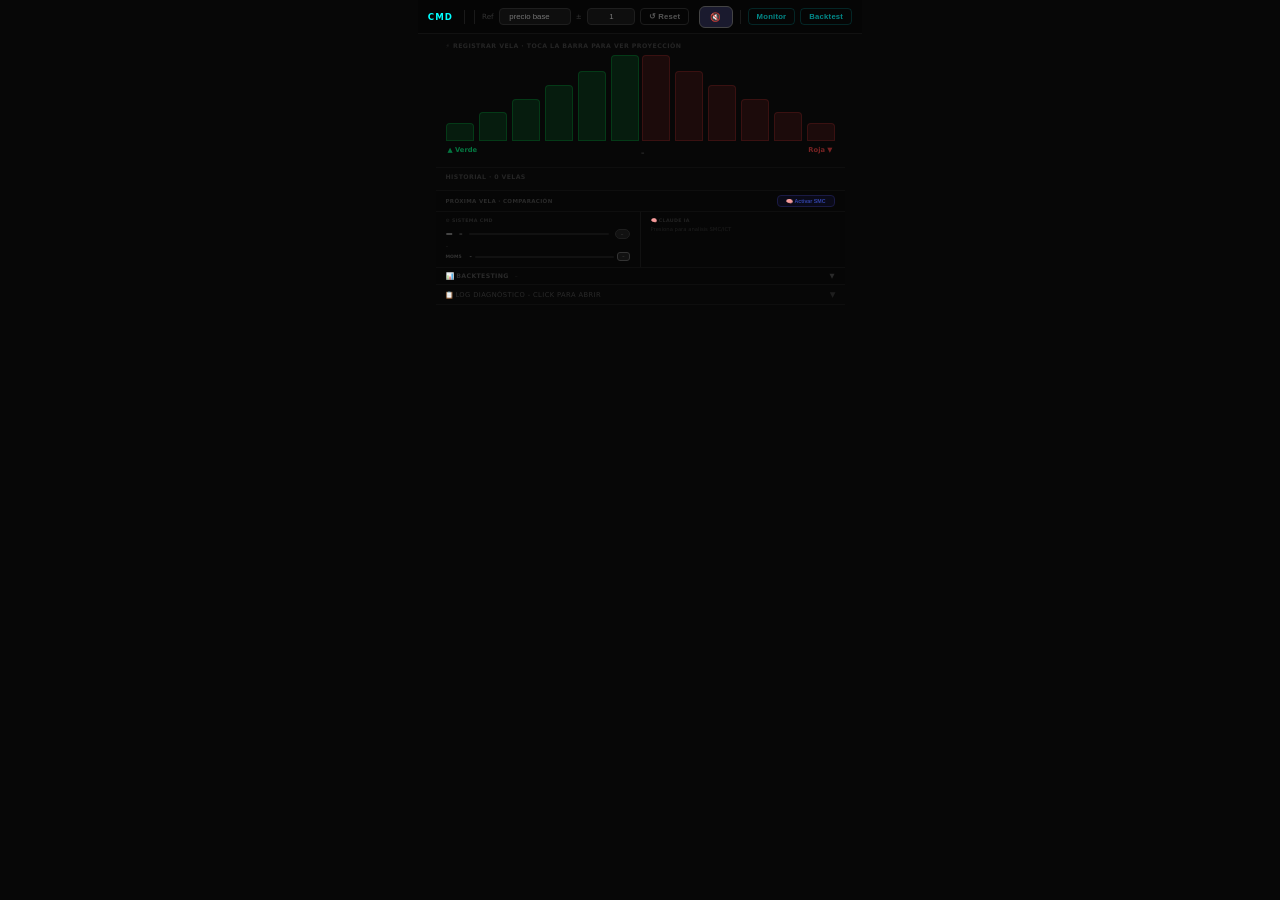
<file: index.html>
<!DOCTYPE html>
<html lang="es">
<head>
  <meta charset="UTF-8"/>
  <meta name="viewport" content="width=device-width, initial-scale=1.0"/>
  <title>CMD · Detector</title>
  <link rel="stylesheet" href="animations.css">
  <link rel="stylesheet" href="style.css">
  <style>
/* ─────────────────────────────────────────
   BASE
───────────────────────────────────────── */
*,*::before,*::after{box-sizing:border-box;margin:0;padding:0}
body{background:#070707;color:#b0b0b0;font-family:'Segoe UI',system-ui,sans-serif;font-size:12px;height:100vh;overflow:hidden;display:flex;flex-direction:column}
::-webkit-scrollbar{width:3px}::-webkit-scrollbar-thumb{background:#1e1e1e;border-radius:2px}

/* ─────────────────────────────────────────
   TOPBAR
───────────────────────────────────────── */
.tb{height:34px;display:flex;align-items:center;gap:5px;padding:0 10px;background:#050505;border-bottom:1px solid #111;flex-shrink:0}
.tb-logo{font-size:.72em;font-weight:700;color:#00ffff;letter-spacing:.12em;margin-right:4px}
.tb-sep{width:1px;height:14px;background:#1a1a1a;margin:0 2px}
.tb-trap{display:none;font-size:.6em;font-weight:700;color:#ff8800;background:rgba(255,136,0,.08);border:1px solid rgba(255,136,0,.2);padding:2px 7px;border-radius:8px}
.tb-trap.show{display:block}
.tb-gap{flex:1}
.btn{background:transparent;color:#555;border:1px solid #1c1c1c;padding:3px 8px;border-radius:4px;cursor:pointer;font-size:.64em;font-weight:600;transition:all .15s;white-space:nowrap;letter-spacing:.03em}
.btn:hover{border-color:#383838;color:#999}
.btn.cyan{border-color:#00ffff22;color:#00ffff88}
.btn.cyan:hover{border-color:#00ffff;color:#00ffff}

/* ─────────────────────────────────────────
   MAIN 3-COL LAYOUT
───────────────────────────────────────── */
.app{display:flex;flex:1;overflow:hidden;min-height:0}

/* ─────────────────────────────────────────
   LEFT COLUMN - input + history
───────────────────────────────────────── */
.lc{display:none}

/* section wrapper */
.lc-sec{padding:10px 9px 7px;border-bottom:1px solid #0e0e0e}
.sec-label{font-size:.53em;color:#2a2a2a;text-transform:uppercase;letter-spacing:.08em;font-weight:700;margin-bottom:7px}

/* ── WiFi Triangle ── */
.tri-wrap{display:flex;justify-content:center;align-items:flex-end;gap:3px;padding-bottom:2px}
.tri-side{display:flex;align-items:flex-end;gap:5px}
.tri-side.red{flex-direction:row-reverse}

/* -- REVERSAL ARROW -- */
#rev-arrow{
  display:none;
  flex-direction:column;
  align-items:center;
  justify-content:center;
  width:22px;
  flex-shrink:0;
  gap:2px;
}
#rev-arrow.show{ display:flex; }
@keyframes arrow-up{
  0%{transform:translateY(6px);opacity:0}
  60%{transform:translateY(-2px);opacity:1}
  100%{transform:translateY(0);opacity:1}
}
@keyframes arrow-down{
  0%{transform:translateY(-6px);opacity:0}
  60%{transform:translateY(2px);opacity:1}
  100%{transform:translateY(0);opacity:1}
}
@keyframes arrow-pulse-g{
  0%,100%{filter:drop-shadow(0 0 3px rgba(0,255,136,.3))}
  50%{filter:drop-shadow(0 0 10px rgba(0,255,136,.9))}
}
@keyframes arrow-pulse-r{
  0%,100%{filter:drop-shadow(0 0 3px rgba(255,68,68,.3))}
  50%{filter:drop-shadow(0 0 10px rgba(255,68,68,.9))}
}
.rev-arr-seg{
  width:10px;border-radius:2px;flex-shrink:0;
  transition:all .3s;
}
#rev-arrow.bull .rev-arr-seg{ background:#00ff88; animation:arrow-up 0.5s ease-out, arrow-pulse-g 1.2s ease-in-out infinite; }
#rev-arrow.bear .rev-arr-seg{ background:#ff4444; animation:arrow-down 0.5s ease-out, arrow-pulse-r 1.2s ease-in-out infinite; }
#rev-arrow-tip{
  width:0;height:0;flex-shrink:0;
  transition:all .3s;
}
#rev-arrow.bull #rev-arrow-tip{
  border-left:7px solid transparent;
  border-right:7px solid transparent;
  border-bottom:12px solid #00ff88;
  filter:drop-shadow(0 0 6px rgba(0,255,136,.8));
  animation:arrow-pulse-g 1.2s ease-in-out infinite;
}
#rev-arrow.bear #rev-arrow-tip{
  border-left:7px solid transparent;
  border-right:7px solid transparent;
  border-top:12px solid #ff4444;
  filter:drop-shadow(0 0 6px rgba(255,68,68,.8));
  animation:arrow-pulse-r 1.2s ease-in-out infinite;
}
#rev-label{
  font-size:7px;font-weight:900;letter-spacing:.04em;
  text-align:center;line-height:1.2;margin-top:2px;
}
#rev-arrow.bull #rev-label{ color:#00ff88; }
#rev-arrow.bear #rev-label{ color:#ff4444; }
.wbr{width:28px;border-radius:4px 4px 0 0;cursor:pointer;transition:transform .1s,box-shadow .1s,background .08s}
.wbr.g{background:rgba(0,180,65,.12);border:1px solid rgba(0,180,65,.2)}
.wbr.r{background:rgba(180,45,45,.12);border:1px solid rgba(180,45,45,.2)}
.wbr.g.hov{background:rgba(0,215,85,.72);border-color:#00ee77;box-shadow:0 0 7px rgba(0,255,136,.45);transform:scaleY(1.06);transform-origin:bottom}
.wbr.r.hov{background:rgba(205,48,48,.72);border-color:#ee3333;box-shadow:0 0 7px rgba(255,68,68,.45);transform:scaleY(1.06);transform-origin:bottom}
.wbr.g.sel{background:#00dd66;border-color:#00ff88;box-shadow:0 0 10px rgba(0,255,136,.55)}
.wbr.r.sel{background:#cc2a2a;border-color:#ff3333;box-shadow:0 0 10px rgba(255,68,68,.55)}

/* ── VS Panel: Sistema vs IA ── */
#ia-btn:hover{ background:#111133!important; border-color:#2244cc!important; color:#5566ff!important; }
#ia-btn.loading{ background:#0a0a22!important; border-color:#1133aa!important; color:#2244cc!important; cursor:wait!important; }
#ia-btn.active{ background:#001144!important; border-color:#0044ff!important; color:#4488ff!important; }
/* IA result colors */
#vs-ia.ia-bull{ border-left:2px solid #00ff8822; background:rgba(0,255,136,.02); }
#vs-ia.ia-bear{ border-left:2px solid #ff444422; background:rgba(255,68,68,.02); }
/* Agree/Disagree indicator */
#vs-agree{
  font-size:.4em;font-weight:700;text-align:center;
  padding:2px 0;border-top:1px solid #0e0e0e;
  letter-spacing:.05em;
}
/* IA accuracy tracking */
#ia-acc-badge{ transition:all .3s; }

/* ── CONFLUENCIA states on WiFi bars ── */
@keyframes wifi-pulse-g{
  0%,100%{box-shadow:0 0 6px rgba(0,255,136,.5)}
  50%{box-shadow:0 0 18px rgba(0,255,136,.95),0 0 35px rgba(0,255,136,.4)}
}
@keyframes wifi-pulse-r{
  0%,100%{box-shadow:0 0 6px rgba(255,68,68,.5)}
  50%{box-shadow:0 0 18px rgba(255,68,68,.95),0 0 35px rgba(255,68,68,.4)}
}
@keyframes lbl-flash{0%,100%{opacity:1}50%{opacity:.3}}
@keyframes wifi-shake{
  0%,100%{transform:translateX(0)}
  20%{transform:translateX(-3px)}
  40%{transform:translateX(3px)}
  60%{transform:translateX(-1px)}
  80%{transform:translateX(1px)}
}
/* ── WiFi outer container background by score ── */
#wifi-outer.conf-3-bull{background:rgba(0,255,136,.04)!important;border-color:#00ff8822!important;}
#wifi-outer.conf-3-bear{background:rgba(255,68,68,.04)!important;border-color:#ff444422!important;}
#wifi-outer.conf-4-bull{background:rgba(0,255,136,.08)!important;border-color:#00ff8844!important;}
#wifi-outer.conf-4-bear{background:rgba(255,68,68,.08)!important;border-color:#ff444444!important;}
#wifi-outer.conf-5-bull{background:rgba(0,255,136,.14)!important;border-color:#00ff8877!important;}
#wifi-outer.conf-5-bear{background:rgba(255,68,68,.14)!important;border-color:#ff444477!important;}
/* Label color change by confluencia */
#wifi-outer.conf-3-bull .tri-tags .tag-g,
#wifi-outer.conf-4-bull .tri-tags .tag-g,
#wifi-outer.conf-5-bull .tri-tags .tag-g{color:rgba(0,255,136,.85)!important;}
#wifi-outer.conf-3-bear .tri-tags .tag-r,
#wifi-outer.conf-4-bear .tri-tags .tag-r,
#wifi-outer.conf-5-bear .tri-tags .tag-r{color:rgba(255,68,68,.85)!important;}
/* Title text color hint */
#wifi-outer.conf-4-bull #wifi-title,
#wifi-outer.conf-5-bull #wifi-title{color:rgba(0,255,136,.5)!important;}
#wifi-outer.conf-4-bear #wifi-title,
#wifi-outer.conf-5-bear #wifi-title{color:rgba(255,68,68,.5)!important;}

/* ── Score 3: active side turns solid color, opposite dims ── */
.wifi-conf-3.conf-bull .wbr.g{
  background:#00bb44!important;
  border-color:#00ff88!important;
  opacity:1!important;
}
.wifi-conf-3.conf-bull .wbr.r{
  background:rgba(80,15,15,.15)!important;
  border-color:rgba(80,15,15,.2)!important;
  opacity:.3!important;
}
.wifi-conf-3.conf-bear .wbr.r{
  background:#bb2222!important;
  border-color:#ff4444!important;
  opacity:1!important;
}
.wifi-conf-3.conf-bear .wbr.g{
  background:rgba(15,40,15,.15)!important;
  border-color:rgba(15,40,15,.2)!important;
  opacity:.3!important;
}

/* ── Score 4: bright solid color + pulse glow, opposite nearly gone ── */
.wifi-conf-4.conf-bull .wbr.g{
  background:#00ee55!important;
  border-color:#00ff88!important;
  opacity:1!important;
  animation:wifi-pulse-g 1.4s ease-in-out infinite;
}
.wifi-conf-4.conf-bull .wbr.r{
  background:rgba(40,5,5,.1)!important;
  border-color:transparent!important;
  opacity:.12!important;
}
.wifi-conf-4.conf-bear .wbr.r{
  background:#ee2222!important;
  border-color:#ff4444!important;
  opacity:1!important;
  animation:wifi-pulse-r 1.4s ease-in-out infinite;
}
.wifi-conf-4.conf-bear .wbr.g{
  background:rgba(5,25,5,.1)!important;
  border-color:transparent!important;
  opacity:.12!important;
}

/* ── Score 5: MAX — blazing full color, opposite invisible ── */
.wifi-conf-5.conf-bull .wbr.g{
  background:#00ff66!important;
  border-color:#00ff88!important;
  opacity:1!important;
  animation:wifi-pulse-g .85s ease-in-out infinite!important;
}
.wifi-conf-5.conf-bull .wbr.r{
  opacity:0!important;
  pointer-events:none;
}
.wifi-conf-5.conf-bear .wbr.r{
  background:#ff2222!important;
  border-color:#ff5555!important;
  opacity:1!important;
  animation:wifi-pulse-r .85s ease-in-out infinite!important;
}
.wifi-conf-5.conf-bear .wbr.g{
  opacity:0!important;
  pointer-events:none;
}
/* Label flash + container shake on score 5 */
.wifi-conf-5 .wifi-lbl-side{animation:lbl-flash .85s ease-in-out infinite}
.wifi-conf-5{animation:wifi-shake 2.2s ease-in-out infinite}

.tri-tags{display:flex;justify-content:space-between;margin-top:4px}
.tri-tags span{font-size:.56em;font-weight:700;letter-spacing:.04em}
.tag-g{color:rgba(0,255,136,.45)}
.tag-r{color:rgba(255,68,68,.45)}
.wifi-lbl{text-align:center;font-size:.58em;font-weight:700;min-height:12px;margin-top:3px;color:#333;transition:color .1s}

/* ── Feedback pill ── */
.fb{margin:5px 9px;padding:4px 8px;border-radius:5px;font-size:.62em;font-weight:700;border:1px solid #111;background:#080808;color:#2a2a2a;text-align:center;min-height:24px;transition:all .2s;line-height:1.3}

/* ── History ── */
.hist-row{display:flex;flex-wrap:wrap;gap:2px;}
.hc{font-size:.55em;padding:2px 3px;border-radius:3px;font-weight:700;cursor:pointer;border:1px solid transparent;line-height:1}
.hc.g{background:rgba(0,150,55,.18);color:#00aa44;border-color:rgba(0,150,55,.25)}
.hc.r{background:rgba(170,38,38,.18);color:#cc2222;border-color:rgba(170,38,38,.25)}
.hc.trap-c{outline:1px solid #ff880066}
.hist-count{font-size:.53em;color:#252525;margin-top:4px}

/* ── Price controls ── */
.lc-foot{padding:7px 9px;margin-top:auto;border-top:1px solid #0e0e0e;display:flex;flex-direction:column;gap:4px}
.price-row{display:flex;align-items:center;gap:4px}
.price-row label{font-size:.56em;color:#2a2a2a;min-width:26px}
.pinput{flex:1;background:#0a0a0a;border:1px solid #181818;color:#666;padding:3px 5px;border-radius:3px;font-size:.62em;text-align:right;min-width:0}
.pinput:focus{outline:none;border-color:#2e2e2e;color:#999}
.reset-btn{background:transparent;border:1px solid #1a1a1a;color:#404040;padding:4px;border-radius:4px;cursor:pointer;font-size:.6em;text-align:center;transition:all .15s;margin-top:2px}
.reset-btn:hover{border-color:#cc2222;color:#cc2222}

/* ─────────────────────────────────────────
   CENTER COLUMN - signal + projections + log
───────────────────────────────────────── */
.cc{flex:1;display:flex;flex-direction:column;overflow:hidden;min-width:0}

/* ── Signal hero ── */
.sig-hero{flex-shrink:0;display:flex;flex-direction:row;align-items:center;padding:8px 10px;border-bottom:1px solid #0e0e0e;position:relative;min-height:0;transition:background .35s;gap:10px}
.sig-hero.sw{background:rgba(255,215,0,.02)}
.sig-hero.sb{background:rgba(0,255,136,.025)}
.sig-hero.ss{background:rgba(255,68,68,.025)}
.sig-hero.se{background:rgba(0,212,255,.025)}
.sig-hero.st{background:rgba(255,136,0,.025)}

/* accent line at top */
.sig-hero::before{content:'';position:absolute;top:0;left:10%;right:10%;height:2px;border-radius:0 0 2px 2px;transition:background .35s}
.sig-hero.sw::before{background:linear-gradient(90deg,transparent,#ffd70044,transparent)}
.sig-hero.sb::before{background:linear-gradient(90deg,transparent,#00ff8866,transparent)}
.sig-hero.ss::before{background:linear-gradient(90deg,transparent,#ff444466,transparent)}
.sig-hero.se::before{background:linear-gradient(90deg,transparent,#00d4ff66,transparent)}
.sig-hero.st::before{background:linear-gradient(90deg,transparent,#ff880066,transparent)}

.sig-word{font-size:1.45em;font-weight:900;letter-spacing:.04em;line-height:1;transition:color .25s;white-space:nowrap}
.sw .sig-word{color:#ffd700}
.sb .sig-word{color:#00ff88;text-shadow:0 0 20px rgba(0,255,136,.3)}
.ss .sig-word{color:#ff4444;text-shadow:0 0 20px rgba(255,68,68,.3)}
.se .sig-word{color:#00d4ff;text-shadow:0 0 20px rgba(0,212,255,.35)}
.st .sig-word{color:#ff8800}

.sig-reason{font-size:.58em;color:#666;margin-top:3px;text-align:center;max-width:100%;line-height:1.3;overflow:hidden;display:-webkit-box;-webkit-line-clamp:2;-webkit-box-orient:vertical}
.sig-conf{display:flex;align-items:center;gap:6px;margin-top:4px}
.sig-conf-bar{width:90px;height:2px;background:#141414;border-radius:1px;overflow:hidden}
.sig-conf-fill{height:100%;border-radius:1px;transition:width .4s,background .3s}
.sw .sig-conf-fill{background:#ffd700}.sb .sig-conf-fill{background:#00ff88}
.ss .sig-conf-fill{background:#ff4444}.se .sig-conf-fill{background:#00d4ff}
.st .sig-conf-fill{background:#ff8800}
.sig-conf-pct{font-size:.78em;font-weight:800;color:#aaa}


/* ── Signal hero row layout ── */
.sig-left{display:flex;flex-direction:column;align-items:center;gap:3px;flex-shrink:0;min-width:90px}
.sig-pct-big{font-size:1.4em;font-weight:900;color:#aaa;line-height:1;transition:color .3s}
.sw .sig-pct-big{color:#ffd700}.sb .sig-pct-big{color:#00ff88}.ss .sig-pct-big{color:#ff4444}
.se .sig-pct-big{color:#00d4ff}.st .sig-pct-big{color:#ff8800}
.sig-right{flex:1;display:flex;flex-direction:column;gap:2px;min-width:0;overflow:hidden}
.sig-pri-row{display:flex;align-items:center;gap:5px;overflow:hidden}
.sig-pri-tag{font-size:.5em;font-weight:700;padding:1px 5px;border-radius:5px;white-space:nowrap;flex-shrink:0}
.sig-pri-name{font-size:.55em;color:#666;flex:1;white-space:nowrap;overflow:hidden;text-overflow:ellipsis}
.sig-pri-pct{font-size:.58em;font-weight:700;white-space:nowrap;flex-shrink:0}
.tag-p0{background:rgba(0,212,255,.12);color:#00d4ff}
.tag-p1{background:rgba(187,68,255,.12);color:#bb44ff}
.tag-p2{background:rgba(255,136,0,.12);color:#ff8800}
.tag-p3{background:rgba(255,215,0,.12);color:#ffd700}
.tag-p4{background:rgba(0,255,136,.12);color:#00ff88}
.tag-p5{background:rgba(120,120,120,.12);color:#999}
.sig-divider{width:1px;height:40px;background:#141414;flex-shrink:0}
/* ── Projection pair ── */
.proj-pair{display:grid;grid-template-columns:1fr 1fr;gap:4px;padding:6px 8px;border-bottom:1px solid #0e0e0e;flex-shrink:0}
.pbox{background:#080808;border:1px solid #111;border-radius:6px;padding:6px 8px;transition:transform .2s,opacity .2s}
.pbox.dom{transform:scale(1.025)}
.pbox.dim{opacity:.4}
.pbox.green{border-top:2px solid rgba(0,255,136,.4)}
.pbox.red  {border-top:2px solid rgba(255,68,68,.4)}
.pbox-lbl{font-size:.54em;font-weight:700;letter-spacing:.04em;margin-bottom:3px}
.pbox.green .pbox-lbl{color:#008844}.pbox.red .pbox-lbl{color:#882222}
.pbox-sig{font-size:.92em;font-weight:800;color:#555}
.pbox-sig.buy{color:#00ff88}.pbox-sig.sell{color:#ff4444}.pbox-sig.wait{color:#ffd700}
.pbox-conf{font-size:.72em;font-weight:700;color:#999;margin-top:1px}
.pbox-desc{font-size:.56em;color:#555;line-height:1.3;margin-top:2px}

/* ── Log section ── */
.log-bar{display:flex;align-items:center;gap:6px;padding:5px 9px;border-bottom:1px solid #0e0e0e;cursor:pointer;transition:background .15s;flex-shrink:0;user-select:none}
.log-bar:hover{background:#0b0b0b}
#bt-log-bar:hover{background:#0b0b0b}

/* ── CONFLUENCIA SIGNAL ── */
#confluencia-box{
  display:none;flex-shrink:0;
  margin:0;padding:0;
  border-bottom:1px solid #0e0e0e;
  position:relative;overflow:hidden;
}
#confluencia-box.show{ display:block; }
#confluencia-box.bull{
  background:linear-gradient(135deg,#001a08 0%,#002510 50%,#001a08 100%);
  border-bottom:1px solid #00ff8833;
}
#confluencia-box.bear{
  background:linear-gradient(135deg,#1a0000 0%,#250008 50%,#1a0000 100%);
  border-bottom:1px solid #ff444433;
}
/* Animated glow border on top */
#confluencia-box::before{
  content:'';position:absolute;top:0;left:0;right:0;height:2px;
  animation:conf-sweep 1.8s ease-in-out infinite;
}
#confluencia-box.bull::before{
  background:linear-gradient(90deg,transparent 0%,#00ff88 50%,transparent 100%);
}
#confluencia-box.bear::before{
  background:linear-gradient(90deg,transparent 0%,#ff4444 50%,transparent 100%);
}
@keyframes conf-sweep{
  0%{transform:translateX(-100%)} 100%{transform:translateX(100%)}
}
/* Pulse animation for main icon */
@keyframes conf-pulse{
  0%,100%{transform:scale(1);opacity:1}
  50%{transform:scale(1.12);opacity:.85}
}
.conf-icon{ animation:conf-pulse 1.2s ease-in-out infinite; display:inline-block; }
/* Score bar segments */
.conf-seg{
  height:6px;border-radius:2px;transition:all .4s;
  background:#111;border:1px solid #1a1a1a;
}
.conf-seg.active.bull{ background:#00ff88;border-color:#00ff88;box-shadow:0 0 6px #00ff8866; }
.conf-seg.active.bear{ background:#ff4444;border-color:#ff4444;box-shadow:0 0 6px #ff444466; }
.log-lbl{font-size:.56em;color:#2a2a2a;text-transform:uppercase;letter-spacing:.06em;flex:1}
.log-arr{font-size:.62em;color:#1e1e1e;transition:transform .2s}
.log-arr.open{transform:rotate(180deg)}
.log-drawer{display:none;flex-direction:column;flex:1;overflow:hidden;min-height:0}
.log-drawer.open{display:flex}
.log-body{flex:1;overflow-y:auto;padding:7px 9px;font-size:.6em;line-height:1.65;color:#3a3a3a;font-family:'Courier New',monospace;white-space:pre-wrap;word-break:break-word}
.log-foot{display:flex;padding:4px 8px;border-top:1px solid #0e0e0e;flex-shrink:0;gap:5px}
.log-copy{flex:1;background:transparent;border:1px solid #181818;color:#444;padding:4px;border-radius:4px;cursor:pointer;font-size:.6em;transition:all .15s}
.log-copy:hover{border-color:#00ffff55;color:#00ffff99}
.log-copy.ok{border-color:#00ff8855;color:#00ff8899}

/* ─────────────────────────────────────────
   RIGHT COLUMN - priority monitor
───────────────────────────────────────── */
.rc{display:none}
.rc-hdr{padding:7px 9px 5px;border-bottom:1px solid #0e0e0e;font-size:.54em;color:#222;text-transform:uppercase;letter-spacing:.08em;font-weight:700;flex-shrink:0}

/* priority rows */
.pri{padding:5px 9px;border-bottom:1px solid #090909;display:flex;flex-direction:column;gap:2px;transition:background .2s}
.pri.on{background:#080808}
.pri.off{opacity:.28}
.pri-h{display:flex;align-items:center;gap:4px}
.pri-n{font-size:.5em;color:#1e1e1e;font-weight:700;min-width:14px;flex-shrink:0}
.pri-name{font-size:.6em;font-weight:700;flex:1}
.pri-bdg{font-size:.5em;padding:1px 5px;border-radius:6px;font-weight:700;white-space:nowrap;max-width:80px;overflow:hidden;text-overflow:ellipsis}
.pri-det{font-size:.56em;color:#333;line-height:1.3;padding-left:18px}
.pri-bar{height:2px;background:#0d0d0d;border-radius:1px;margin:2px 0 0 18px;overflow:hidden}
.pri-fill{height:100%;border-radius:1px;transition:width .45s}

.p0{color:#00d4ff}.p0 .pri-fill{background:#00d4ff}.p0 .pri-bdg{background:rgba(0,212,255,.1);color:#00d4ff}
.p1{color:#bb44ff}.p1 .pri-fill{background:#bb44ff}.p1 .pri-bdg{background:rgba(187,68,255,.1);color:#bb44ff}
.p2{color:#ff8800}.p2 .pri-fill{background:#ff8800}.p2 .pri-bdg{background:rgba(255,136,0,.1);color:#ff8800}
.p3{color:#ffd700}.p3 .pri-fill{background:#ffd700}.p3 .pri-bdg{background:rgba(255,215,0,.1);color:#ffd700}
.p4{color:#00ff88}.p4 .pri-fill{background:#00ff88}.p4 .pri-bdg{background:rgba(0,255,136,.1);color:#00ff88}
.p5{color:#777}  .p5 .pri-fill{background:#777}  .p5 .pri-bdg{background:rgba(120,120,120,.1);color:#777}

.rc-div{padding:4px 9px 3px;font-size:.5em;color:#1a1a1a;text-transform:uppercase;letter-spacing:.07em;font-weight:700;border-bottom:1px solid #090909;flex-shrink:0}

/* MA mini */
.ma-mini{padding:5px 9px;border-bottom:1px solid #090909;flex-shrink:0}
.ma-mini-row{display:flex;justify-content:space-between;font-size:.54em;color:#2e2e2e;margin-bottom:3px}
.ma-track{height:4px;background:#0f0f0f;border-radius:2px;position:relative;overflow:hidden}
.ma-fill{height:100%;border-radius:2px;transition:width .5s,background .3s}
.ma-mid{position:absolute;top:0;bottom:0;left:50%;width:1px;background:#191919}

/* CMD mini */
.cmd-mini{padding:5px 9px;display:flex;flex-direction:column;gap:3px;flex-shrink:0}
.cmd-r{display:flex;align-items:center;gap:4px}
.cmd-name{font-size:.53em;color:#2e2e2e;min-width:46px}
.cmd-bar{flex:1;height:3px;background:#0f0f0f;border-radius:2px;overflow:hidden}

/* ── AMD Cycle Display ── */
.amd-wrap{padding:6px 9px 8px;border-bottom:1px solid #0e0e0e;}
.amd-title{font-size:.46em;color:#252525;text-transform:uppercase;letter-spacing:.07em;font-weight:700;margin-bottom:6px;}
/* Flow line: A -> M -> D */
.amd-flow{display:flex;align-items:center;gap:0;margin-bottom:7px;}
.amd-node{
  flex:1;text-align:center;padding:5px 3px;border-radius:5px;
  border:1px solid #111;background:#080808;
  transition:all .4s;cursor:default;position:relative;
}
.amd-node-lbl{font-size:.52em;font-weight:900;letter-spacing:.06em;color:#222;transition:color .4s;}
.amd-node-sub{font-size:.38em;color:#1a1a1a;transition:color .4s;margin-top:1px;}
.amd-node-pct{font-size:.48em;font-weight:700;color:#1e1e1e;transition:color .4s;}
.amd-arrow{font-size:.7em;color:#1a1a1a;padding:0 2px;flex-shrink:0;transition:color .4s;}

/* Active states */
.amd-node.amd-active-c{border-color:#bb44ff44;background:rgba(187,68,255,.06);}
.amd-node.amd-active-c .amd-node-lbl{color:#bb44ff;}
.amd-node.amd-active-c .amd-node-sub{color:#884499;}
.amd-node.amd-active-c .amd-node-pct{color:#9944cc;}

.amd-node.amd-active-m{border-color:#ff444466;background:rgba(255,68,68,.08);}
.amd-node.amd-active-m .amd-node-lbl{color:#ff4444;text-shadow:0 0 8px rgba(255,68,68,.4);}
.amd-node.amd-active-m .amd-node-sub{color:#aa2222;}
.amd-node.amd-active-m .amd-node-pct{color:#cc3333;}

.amd-node.amd-active-d{border-color:#ff880066;background:rgba(255,136,0,.07);}
.amd-node.amd-active-d .amd-node-lbl{color:#ff8800;}
.amd-node.amd-active-d .amd-node-sub{color:#aa5500;}
.amd-node.amd-active-d .amd-node-pct{color:#cc6600;}

.amd-node.amd-active-a{border-color:#00ff8844;background:rgba(0,255,136,.06);}
.amd-node.amd-active-a .amd-node-lbl{color:#00ff88;}
.amd-node.amd-active-a .amd-node-sub{color:#006633;}
.amd-node.amd-active-a .amd-node-pct{color:#00cc55;}

/* Arrow pulse when manipulation is active */
@keyframes amd-pulse{0%,100%{opacity:.3}50%{opacity:1}}
.amd-arrow.active{animation:amd-pulse 1s ease-in-out infinite;}

/* Action box */
.amd-action{
  padding:5px 7px;border-radius:5px;border:1px solid #111;background:#060606;
  display:flex;align-items:center;gap:6px;transition:all .4s;
}
.amd-action-icon{font-size:.9em;flex-shrink:0;}
.amd-action-text{font-size:.48em;font-weight:700;color:#252525;transition:color .4s;line-height:1.3;}
.amd-action-dir{font-size:.55em;font-weight:900;color:#1e1e1e;transition:color .4s;flex-shrink:0;white-space:nowrap;}

.amd-action.phase-c{border-color:#bb44ff22;background:rgba(187,68,255,.03);}
.amd-action.phase-c .amd-action-text{color:#884499;}
.amd-action.phase-c .amd-action-dir{color:#bb44ff;}
.amd-action.phase-m{border-color:#ff444433;background:rgba(255,68,68,.05);}
.amd-action.phase-m .amd-action-text{color:#aa2222;}
.amd-action.phase-m .amd-action-dir{color:#ff4444;}
.amd-action.phase-d{border-color:#ff880033;background:rgba(255,136,0,.04);}
.amd-action.phase-d .amd-action-text{color:#885500;}
.amd-action.phase-d .amd-action-dir{color:#ff8800;}
.amd-action.phase-a{border-color:#00ff8833;background:rgba(0,255,136,.04);}
.amd-action.phase-a .amd-action-text{color:#006633;}
.amd-action.phase-a .amd-action-dir{color:#00ff88;}

/* ── ALERTA REAL DE ENTRADA ── */
#entrada-alert{
  display:none;flex-shrink:0;
  padding:10px 12px;margin:0;
  border-bottom:1px solid #0e0e0e;
  position:relative;overflow:hidden;
}
#entrada-alert.compra{
  background:linear-gradient(135deg,#003318 0%,#004d22 50%,#003318 100%);
  border-bottom:2px solid #00ff8899;
  box-shadow:0 2px 20px rgba(0,255,136,.15);
}
#entrada-alert.venta{
  background:linear-gradient(135deg,#330008 0%,#4d0010 50%,#330008 100%);
  border-bottom:2px solid #ff444499;
  box-shadow:0 2px 20px rgba(255,68,68,.15);
}
/* Top sweep line */
#entrada-alert::before{
  content:'';position:absolute;top:0;left:0;right:0;height:3px;
}
#entrada-alert.compra::before{background:linear-gradient(90deg,transparent,#00ff88,transparent);animation:entrada-sweep 1.2s ease-in-out infinite;}
#entrada-alert.venta::before{background:linear-gradient(90deg,transparent,#ff4444,transparent);animation:entrada-sweep 1.2s ease-in-out infinite;}
@keyframes entrada-sweep{0%{transform:translateX(-100%)}100%{transform:translateX(100%)}}
/* Main content */
.entrada-main{display:flex;align-items:center;gap:10px;}
@keyframes entrada-icon-pulse{0%,100%{transform:scale(1)}50%{transform:scale(1.25)}}
.entrada-icon{font-size:1.8em;animation:entrada-icon-pulse .9s ease-in-out infinite;flex-shrink:0;}
.entrada-body{flex:1;}
.entrada-action{font-size:1.05em;font-weight:900;letter-spacing:.12em;line-height:1;}
#entrada-alert.compra .entrada-action{color:#00ff88;text-shadow:0 0 20px rgba(0,255,136,.9),0 0 40px rgba(0,255,136,.4);}
#entrada-alert.venta  .entrada-action{color:#ff4444;text-shadow:0 0 20px rgba(255,68,68,.9),0 0 40px rgba(255,68,68,.4);}
.entrada-reason{font-size:.5em;color:#88aa88;margin-top:4px;line-height:1.3;}
#entrada-alert.venta .entrada-reason{color:#aa8888;}
.entrada-score{font-size:.55em;font-weight:900;padding:5px 10px;border-radius:6px;text-align:center;flex-shrink:0;}
#entrada-alert.compra .entrada-score{color:#00ff88;background:#004422;border:1px solid #00ff8855;text-shadow:0 0 8px rgba(0,255,136,.5);}
#entrada-alert.venta  .entrada-score{color:#ff4444;background:#440011;border:1px solid #ff444455;text-shadow:0 0 8px rgba(255,68,68,.5);}
/* Criteria checklist */
.entrada-checks{margin-top:6px;display:flex;gap:5px;flex-wrap:wrap;}
.entrada-chk{font-size:.44em;padding:2px 7px;border-radius:4px;font-weight:700;}
.entrada-chk.ok.compra{background:#005533;color:#00ff88;border:1px solid #00ff8844;}
.entrada-chk.ok.venta {background:#550011;color:#ff4444;border:1px solid #ff444444;}
.entrada-chk.no{background:#111;color:#333;border:1px solid #222;}
.cmd-f{height:100%;border-radius:2px;transition:width .4s}
.cmd-pct{font-size:.5em;color:#1e1e1e;min-width:20px;text-align:right}

/* ─────────────────────────────────────────
   HOVER PROJECTION PANEL (visible)
   - shows both CURRENT and NEXT tabs
───────────────────────────────────────── */
#hpanel{display:none!important;position:fixed;z-index:9999;width:294px;background:#080808;border:1px solid #1e1e1e;border-radius:9px;overflow:hidden;box-shadow:0 8px 32px rgba(0,0,0,.95),0 0 0 1px rgba(255,255,255,.02)}

/* tab row */
.hpanel-tabs{display:flex;border-bottom:1px solid #141414;background:#060606}
.hpanel-tab{flex:1;padding:5px 0;font-size:.56em;font-weight:700;text-align:center;cursor:pointer;letter-spacing:.04em;color:#333;transition:all .15s;border-bottom:2px solid transparent}
.hpanel-tab:hover{color:#666}
.hpanel-tab.active-cur{color:#ffd700;border-bottom-color:#ffd700}
.hpanel-tab.active-nxt{color:#00ffff;border-bottom-color:#00ffff}

/* strength/color label */
.hpanel-info{padding:4px 10px;font-size:.56em;color:#333;border-bottom:1px solid #111;background:#070707;white-space:nowrap;overflow:hidden;text-overflow:ellipsis}

/* proj grid */
.hpanel-grid{display:grid;grid-template-columns:1fr 1fr;gap:4px;padding:6px}
.hpb{background:#050505;border:1px solid #111;border-radius:6px;padding:6px 8px}
.hpb.green{border-top:2px solid rgba(0,255,136,.35)}
.hpb.red  {border-top:2px solid rgba(255,68,68,.35)}
.hpb-lbl{font-size:.54em;font-weight:700;margin-bottom:3px}
.hpb.green .hpb-lbl{color:#007733}.hpb.red .hpb-lbl{color:#771111}
.hpb-sig{font-size:.86em;font-weight:800;color:#555;margin-bottom:2px}
.hpb-sig.buy{color:#00ff88}.hpb-sig.sell{color:#ff4444}.hpb-sig.wait{color:#ffd700}
.hpb-bar{height:2px;background:#141414;border-radius:1px;overflow:hidden;margin:2px 0}
.hpb-fill{height:100%;border-radius:1px;transition:width .3s}
.hpb.green .hpb-fill{background:#00ff88}.hpb.red .hpb-fill{background:#ff4444}
.hpb-pct{font-size:.55em;color:#3a3a3a}
.hpb-desc{font-size:.52em;color:#2a2a2a;line-height:1.3;margin-top:2px}

.hpanel-foot{padding:3px 9px 5px;text-align:center;font-size:.5em;color:#1e1e1e;border-top:1px solid #111}

/* ─────────────────────────────────────────
   MODALS & LEGACY
───────────────────────────────────────── */
.legacy{display:none!important}
.trap-modal{display:none;position:fixed;inset:0;background:rgba(0,0,0,.9);z-index:9000;align-items:center;justify-content:center}
.trap-modal.active{display:flex}
.tmc{background:#0e0e0e;border:1px solid #222;border-radius:10px;padding:20px;max-width:320px;width:90%}
.tmt{color:#ff8800;font-weight:700;margin-bottom:7px;font-size:.85em}
.tmb{color:#666;font-size:.78em;line-height:1.5;margin-bottom:12px}
.tmbtns{display:flex;gap:6px;justify-content:flex-end}
.trap-btn{padding:5px 14px;border-radius:4px;cursor:pointer;font-size:.78em;font-weight:700;border:none}
.trap-btn-confirm{background:#ff8800;color:#000}
.trap-btn-cancel{background:#1a1a1a;color:#555}

.edit-panel{display:none;position:fixed;bottom:0;left:50%;transform:translateX(-50%);background:#0e0e0e;border:1px solid #222;border-bottom:none;border-radius:8px 8px 0 0;padding:12px;z-index:8500;width:min(380px,95vw);box-shadow:0 -5px 24px rgba(0,0,0,.9)}
.edit-btn{background:#111;border:1px solid #1e1e1e;color:#777;padding:6px 8px;border-radius:4px;cursor:pointer;font-size:.72em;text-align:center;transition:all .14s}
.edit-btn:hover{border-color:#00ffff44;color:#00ffff}

#boston-overlay{display:none;position:fixed;inset:0;background:#040404;z-index:9500;flex-direction:column;align-items:center;padding:16px;overflow-y:auto}
#view-panel{display:none;position:fixed;top:0;right:0;height:100vh;width:200px;background:#0a0a0a;border-left:1px solid #141414;z-index:8000;overflow-y:auto;box-shadow:-5px 0 24px rgba(0,0,0,.9)}
  </style>
</head>
<body>

<!-- === LEGACY DOM (hidden, required by logic.js) === -->
<div class="legacy">
  <div id="main-signal" class="main-signal signal-wait">ESPERAR<div class="manual-trap-badge">TRAMPA ACTIVA</div><div class="conflict-badge">⚠️ CONFLICTO</div><div class="reversal-badge">🔄 REVERSIÓN FUERTE</div><div class="extreme-signal-badge">🚨 EXTREMO</div><div class="cmd-signal-badge">🎯 FASE CMD</div><div class="candle-trap-badge">🪤 POSIBLE TRAMPA</div><div class="pattern-badge" id="pattern-active-badge"></div></div>
  <div id="pattern-active-panel"><span id="pattern-name"></span><span id="pattern-priority"></span><div id="pattern-context"></div><div id="sync-indicator"><div class="sync-box pattern"><div class="sync-label"></div><div class="sync-value" id="sync-pattern-value"></div></div><div class="sync-arrow"></div><div class="sync-box action" id="sync-action-box"><div class="sync-label"></div><div class="sync-value" id="sync-action-value"></div></div></div><div id="pattern-action"><div id="pattern-action-icon"></div><div class="pattern-action-text"><div id="pattern-action-main"></div><div id="pattern-action-desc"></div></div><div class="pattern-confidence"><div id="pattern-confidence"></div></div></div><div id="patterns-list"></div></div>
  <div id="pp-bar" onclick="ppBarClick(event)" onmousemove="ppBarHover(event)" onmouseleave="ppBarLeave()"></div>
  <input id="pp-spread" type="number" value="1" step="0.01" min="0.01"/>
  <input id="pp-ref-manual" type="number" step="0.01"/>
  <span id="pp-ref-label"></span>
  <div id="pp-result"></div>
  <div id="suggestion-box"><div id="suggestion-text"></div><div id="suggestion-reason"></div><div id="suggestion-bars"></div><div id="suggested-candle-svg-g"></div><div id="suggested-candle-svg-r"></div><div id="correction-notice"></div></div>
  <div id="correction-options"></div><div id="color-buttons"></div><div id="step-confirm"></div><div id="status-bar"></div>
  <div id="extreme-alert"><div id="extreme-text"></div></div>
  <div id="candle-trap-alert"><div id="trap-alert-icon"></div><div id="trap-alert-title"></div><div id="trap-alert-subtitle"></div><div id="trap-type-value"></div><div id="trap-conf-value"></div><div id="trap-sequence-display"></div><div id="trap-alert-reason"></div><div id="trap-confidence-fill"></div></div>
  <div id="logic-explanation"><div id="logic-text"></div></div>
  <div class="history-container"><div class="history" id="history"></div></div>
  <div id="projections"><div id="proj-g-box"><div id="proj-g-seq"></div><div id="proj-g-sig"></div><div id="proj-g-conf"></div><div id="proj-g-reason"></div><div id="proj-g-conflict"></div><div id="proj-g-reversal"></div><div id="proj-g-extreme"></div><div id="proj-g-cmd"></div></div><div id="proj-r-box"><div id="proj-r-seq"></div><div id="proj-r-sig"></div><div id="proj-r-conf"></div><div id="proj-r-reason"></div><div id="proj-r-conflict"></div><div id="proj-r-reversal"></div><div id="proj-r-extreme"></div><div id="proj-r-cmd"></div></div></div>
  <div id="trend-box" class="trend-box neutral"><div class="trend-badge"></div><div class="extreme-badge"></div><div class="trend-label"></div><div class="trend-value" id="trend-value">NEUTRAL</div><div class="trend-original" id="trend-original"></div><div class="momentum-note" id="momentum-note"></div></div>
  <div id="short-trend-box" class="trend-box neutral"><div class="trend-label"></div><div class="trend-value" id="short-trend-value">NEUTRAL</div><div class="momentum-note" id="short-momentum-note"></div></div>
  <div id="momentum-box" class="momentum-indicator"><div class="momentum-fill" id="momentum-fill"></div><div id="momentum-detail"></div></div>
  <div id="fibonacci-panel" class="fibonacci-panel"><div class="fib-header"><div class="fib-title"></div><div class="fib-direction" id="fib-direction"></div></div><div class="fib-swings"><span><strong id="fib-high">--</strong></span><span><strong id="fib-low">--</strong></span><span><strong id="fib-range">--</strong></span></div><div class="fib-levels" id="fib-levels"></div><div class="fib-confluence-box" id="fib-confluence"><div id="fib-confluence-list"></div></div></div>
  <div id="fib-priority-item"></div>
  <div id="cmd-panel"><div id="cmd-phase-indicator"></div><div id="cmd-consolidation"><div class="cmd-value" id="consolidation-val">--</div><div class="cmd-probability" id="consolidation-prob">0%</div></div><div id="cmd-manipulation"><div class="cmd-value" id="manipulation-val">--</div><div class="cmd-probability" id="manipulation-prob">0%</div></div><div id="cmd-distribution"><div class="cmd-value" id="distribution-val">--</div><div class="cmd-probability" id="distribution-prob">0%</div></div><div id="cmd-accumulation"><div class="cmd-value" id="accumulation-val">--</div><div class="cmd-probability" id="accumulation-prob">0%</div></div><div id="cmd-alert"><div id="cmd-alert-title"></div><div id="cmd-alert-text"></div></div><div id="whale-activity"><div id="whale-bar"><div id="whale-retail"></div><div id="whale-smart"></div><div id="whale-whale"></div></div></div></div>
  <div class="cross-detector"><div id="cross-alert"><span id="cross-pair"></span><span id="cross-type"></span></div><div id="ma-grid"></div></div>
  <div id="current-analysis"><div id="current-strength"></div><div id="current-origin"></div><div id="current-verdict"></div></div>
  <div id="recent-box"><div id="recent-sequence"></div><div id="recent-analysis"></div></div>
  <div id="priority-explanation"></div>
  <div id="view-items-left"></div><div id="view-items-right"></div>
  <div id="trap-banner"><span id="trap-info"></span></div>
  <button id="btn-clear-trap" onclick="clearTrap()"></button>
  <!-- Legacy hover proj elements (used by logic.js renderHoverPanel) -->
  <div id="hover-proj-panel" style="display:none;position:fixed;z-index:1;">
    <div id="hover-proj-mode-badge"></div><div id="hover-proj-candle-info"></div><div id="hover-proj-pin-hint"></div>
    <div id="hover-proj-current-row"><div id="hover-proj-current-label-title"></div><div id="hover-proj-current-candles"></div><div id="hover-proj-current-label"></div></div>
    <div id="hover-proj-g-box"><div id="hover-proj-g-seq"></div><div id="hover-proj-g-sig" class="hover-proj-sig sig-wait"></div><div id="hover-proj-g-fill" style="width:0%"></div><div id="hover-proj-g-pct"></div><div id="hover-proj-g-conf"></div></div>
    <div id="hover-proj-r-box"><div id="hover-proj-r-seq"></div><div id="hover-proj-r-sig" class="hover-proj-sig sig-wait"></div><div id="hover-proj-r-fill" style="width:0%"></div><div id="hover-proj-r-pct"></div><div id="hover-proj-r-conf"></div></div>
  </div>
  <!-- Boston -->
  <div id="boston-overlay">
    <div class="boston-bar"><span class="boston-title">⚡ DECISIÓN</span><button class="boston-close" onclick="toggleBoston()">✕</button></div>
    <div id="boston-signal" class="signal-wait">ESPERAR</div><div id="boston-context"></div>
    <div id="boston-projections"><div id="boston-proj-g"><div class="boston-proj-label">Si VERDE →</div><div id="boston-proj-g-sig"></div><div id="boston-proj-g-conf"></div></div><div id="boston-proj-r"><div class="boston-proj-label">Si ROJO →</div><div id="boston-proj-r-sig"></div><div id="boston-proj-r-conf"></div></div></div>
    <div id="boston-color-toggle"><button id="boston-btn-green" onclick="bostonSetColor('G')">🟢 VERDE</button><button id="boston-btn-red" onclick="bostonSetColor('R')">🔴 ROJO</button></div>
    <div id="boston-candle-grid"></div><button id="boston-add-btn" onclick="bostonAdd()">← Selecciona</button><div id="boston-history"></div>
  </div>
  <!-- proj-mode-switch (used by toggleProjectionMode) -->
  <div id="proj-mode-switch"><div class="proj-mode-track"><div class="proj-mode-dot"></div></div><div class="proj-mode-labels"><span class="proj-label-top">Actual</span><span class="proj-label-bot">Siguiente</span></div></div>
</div>
<!-- /LEGACY DOM -->

<!-- TRAP MODAL -->
<div class="trap-modal" id="trap-modal">
  <div class="tmc">
    <div class="tmt">🎭 MARCAR COMO TRAMPA</div>
    <div class="tmb">¿La vela <strong id="trap-candle-color">--</strong> en posición <strong id="trap-candle-pos">--</strong> fue una trampa?<br><br>Recalculará <strong>TODAS</strong> las MA.</div>
    <div class="tmbtns"><button class="trap-btn trap-btn-confirm" onclick="confirmTrap()">Sí, recalcular</button><button class="trap-btn trap-btn-cancel" onclick="closeModal()">Cancelar</button></div>
  </div>
</div>

<!-- EDIT PANEL -->
<div class="edit-panel" id="edit-panel">
  <div style="color:#00ffff;font-weight:700;margin-bottom:8px;text-align:center;font-size:.8em;">✏️ EDITAR VELA #<span id="edit-index">--</span><div style="font-size:.75em;color:#333;margin-top:2px;">Actual: <span id="edit-current">--</span></div></div>
  <div style="display:flex;gap:5px;justify-content:center;flex-wrap:wrap;">
    <button class="edit-btn" onclick="confirmEditFromIndex(1)"><div>▰</div><div style="font-weight:700">F1</div></button>
    <button class="edit-btn" onclick="confirmEditFromIndex(1.5)"><div>▰+</div><div style="font-weight:700">F1.5</div></button>
    <button class="edit-btn" onclick="confirmEditFromIndex(2)"><div>▰▰</div><div style="font-weight:700">F2</div></button>
    <button class="edit-btn" onclick="confirmEditFromIndex(2.5)"><div>▰▰+</div><div style="font-weight:700">F2.5</div></button>
    <button class="edit-btn" onclick="confirmEditFromIndex(3)"><div>▰▰▰</div><div style="font-weight:700">F3</div></button>
    <button class="edit-btn" onclick="confirmEditFromIndex(4)"><div>▰▰▰🔥</div><div style="font-weight:700">F4</div></button>
  </div>
  <div style="text-align:center;margin-top:8px;"><button onclick="closeEditPanel()" style="background:#111;color:#444;border:1px solid #222;padding:5px 14px;border-radius:4px;cursor:pointer;font-size:.75em;">Cancelar</button></div>
</div>

<!-- VIEW PANEL (legacy) -->
<div id="view-panel">
  <div style="padding:7px 10px;border-bottom:1px solid #141414;display:flex;align-items:center;justify-content:space-between;"><span style="font-size:.65em;font-weight:700;color:#444;">👁 VISTA</span><button onclick="toggleViewPanel()" style="background:none;border:none;color:#333;cursor:pointer;">✕</button></div>
  <div style="padding:7px 10px 4px;"><div style="font-size:.54em;color:#252525;text-transform:uppercase;letter-spacing:.05em;margin-bottom:4px;">Izquierda</div><div id="view-items-left-vis"></div><div style="font-size:.54em;color:#252525;text-transform:uppercase;letter-spacing:.05em;margin:7px 0 4px;">Derecha</div><div id="view-items-right-vis"></div></div>
</div>
<div id="view-overlay" onclick="toggleViewPanel()" style="display:none;position:fixed;inset:0;z-index:7999;background:rgba(0,0,0,.4);"></div>

<!-- =======================================
     HOVER PROJECTION PANEL (new visible UI)
     - with current / next TABS
======================================= -->
<div id="hpanel">
  <!-- Tab switcher -->
  <div class="hpanel-tabs">
    <div class="hpanel-tab active-cur" id="hptab-cur" onclick="hpSetMode('current')">Vela actual</div>
    <div class="hpanel-tab" id="hptab-nxt" onclick="hpSetMode('next')">Vela siguiente</div>
  </div>
  <!-- Candle info -->
  <div class="hpanel-info" id="hpanel-info">–</div>
  <!-- Projections -->
  <div class="hpanel-grid">
    <div class="hpb green">
      <div class="hpb-lbl">▲ SI VERDE</div>
      <div class="hpb-sig wait" id="hp-g-sig">--</div>
      <div class="hpb-bar"><div class="hpb-fill" id="hp-g-fill" style="width:0%"></div></div>
      <div class="hpb-pct" id="hp-g-pct">0%</div>
      <div class="hpb-desc" id="hp-g-desc">–</div>
    </div>
    <div class="hpb red">
      <div class="hpb-lbl">▼ SI ROJA</div>
      <div class="hpb-sig wait" id="hp-r-sig">--</div>
      <div class="hpb-bar"><div class="hpb-fill" id="hp-r-fill" style="width:0%"></div></div>
      <div class="hpb-pct" id="hp-r-pct">0%</div>
      <div class="hpb-desc" id="hp-r-desc">–</div>
    </div>
  </div>
  <div class="hpanel-foot">Click barra → registrar · X cerrar</div>
</div>

<!-- =======================================
     TOPBAR
======================================= -->
<div class="tb">
  <span class="tb-logo">CMD</span>
  <div class="tb-sep"></div>
  <span class="tb-trap" id="tb-trap">🎭 <span id="tb-trap-info">–</span></span>
  <div class="tb-sep"></div>
  <label style="font-size:.6em;color:#333;">Ref</label>
  <input id="ref-vis" type="number" step="0.01" placeholder="precio base"
    style="width:72px;background:#0e0e0e;border:1px solid #1e1e1e;color:#777;padding:3px 5px;border-radius:4px;font-size:.65em;text-align:right;"
    oninput="syncRef(this.value)">
  <label style="font-size:.6em;color:#333;">±</label>
  <input id="spr-vis" type="number" step="0.01" value="1" min="0.01"
    style="width:48px;background:#0e0e0e;border:1px solid #1e1e1e;color:#777;padding:3px 5px;border-radius:4px;font-size:.65em;text-align:right;"
    oninput="syncSpread(this.value)">
  <button class="btn" onclick="reset()" title="Reiniciar">↺ Reset</button>
  <div class="tb-gap"></div>

  <button class="btn" id="voice-btn" onclick="Voice.toggle()">🔇</button>
  <div class="tb-sep"></div>
  <button class="btn cyan" onclick="window.open('monitor.html','_blank','width=520,height=860,resizable=yes')">Monitor</button>
  <button class="btn cyan" onclick="window.open('backtesting.html','_blank','width=980,height=780,resizable=yes')">Backtest</button>
</div>

<!-- =======================================
     MAIN LAYOUT
======================================= -->
<div class="app">

  <!-- ── LEFT: INPUT ── -->
  <div class="lc">

    <!-- (WiFi selector moved to center column, above log) -->

    <div style="flex:1"></div>

    <!-- Controls -->
    <div class="lc-foot">
      <div class="price-row">
        <label>Ref</label>
        <input class="pinput" id="ref-vis" type="number" step="0.01" placeholder="precio" oninput="syncRef(this.value)">
      </div>
      <div class="price-row">
        <label>Spread ±</label>
        <input class="pinput" id="spr-vis" type="number" step="0.01" value="1" min="0.01" oninput="syncSpread(this.value)">
      </div>
      <button class="reset-btn" onclick="reset()">↺ Reiniciar todo</button>
    </div>

  </div><!-- /lc -->

  <!-- ── CENTER: SIGNAL + LOG ── -->
  <div class="cc">

    <!-- Signal hero: HIDDEN - info moves to log -->
    <div class="sig-hero sw" id="vsig" style="display:none">
      <!-- Left: main signal + total confidence -->
      <div class="sig-left">
        <div class="sig-word" id="vsig-word">ESPERAR</div>
        <div class="sig-pct-big" id="vcpct">–</div>
        <div style="font-size:.5em;color:#333;letter-spacing:.05em;">CONFIANZA</div>
        <div class="sig-conf-bar" style="width:70px;margin-top:2px;"><div class="sig-conf-fill" id="vcfill" style="width:0%"></div></div>
      </div>
      <div class="sig-divider"></div>
      <!-- Right: active priorities with their individual % -->
      <div class="sig-right" id="vsig-reason">
        <div style="font-size:.5em;color:#282828;text-transform:uppercase;letter-spacing:.06em;margin-bottom:1px;">Señales activas</div>
        <div class="sig-pri-row" id="spri-0" style="display:none">
          <span class="sig-pri-tag tag-p0">P0</span>
          <span class="sig-pri-name" id="spri-0-n">Extremo</span>
          <span class="sig-pri-pct" style="color:#00d4ff" id="spri-0-p">–</span>
        </div>
        <div class="sig-pri-row" id="spri-1" style="display:none">
          <span class="sig-pri-tag tag-p1">P1</span>
          <span class="sig-pri-name" id="spri-1-n">CMD</span>
          <span class="sig-pri-pct" style="color:#bb44ff" id="spri-1-p">–</span>
        </div>
        <div class="sig-pri-row" id="spri-2" style="display:none">
          <span class="sig-pri-tag tag-p2">P2</span>
          <span class="sig-pri-name" id="spri-2-n">Reversión</span>
          <span class="sig-pri-pct" style="color:#ff8800" id="spri-2-p">–</span>
        </div>
        <div class="sig-pri-row" id="spri-3" style="display:none">
          <span class="sig-pri-tag tag-p3">P3</span>
          <span class="sig-pri-name" id="spri-3-n">Cruce MA</span>
          <span class="sig-pri-pct" style="color:#ffd700" id="spri-3-p">–</span>
        </div>
        <div class="sig-pri-row" id="spri-4" style="display:none">
          <span class="sig-pri-tag tag-p4">P4</span>
          <span class="sig-pri-name" id="spri-4-n">Patrón</span>
          <span class="sig-pri-pct" style="color:#00ff88" id="spri-4-p">–</span>
        </div>
        <div class="sig-pri-row" id="spri-5" style="display:none">
          <span class="sig-pri-tag tag-p5">P5</span>
          <span class="sig-pri-name" id="spri-5-n">Fibonacci</span>
          <span class="sig-pri-pct" style="color:#999" id="spri-5-p">–</span>
        </div>
        <div id="spri-none" style="font-size:.55em;color:#2a2a2a;margin-top:2px;">Registra velas para comenzar</div>
      </div>
    </div>

    <!-- WiFi selector -->
    <div id="wifi-outer" style="border-bottom:1px solid #0e0e0e;padding:8px 10px 6px;flex-shrink:0;transition:background .5s,border-color .5s;">
      <div id="wifi-title" style="font-size:.52em;color:#252525;text-transform:uppercase;letter-spacing:.07em;font-weight:700;margin-bottom:6px;transition:color .5s;">⚡ Registrar vela · toca la barra para ver proyección</div>
      <div style="display:flex;align-items:flex-end;gap:6px;">

        <!-- REVERSAL ARROW (left side) -->
        <div id="rev-arrow">
          <div id="rev-arrow-tip"></div>
          <div class="rev-arr-seg" style="height:18px;"></div>
          <div class="rev-arr-seg" style="height:14px;opacity:.7"></div>
          <div class="rev-arr-seg" style="height:10px;opacity:.4"></div>
          <div id="rev-label">REV</div>
        </div>

        <div id="wifi-conf-wrap" style="display:flex;align-items:flex-end;justify-content:center;gap:3px;padding-bottom:2px;">
          <!-- GREEN ascending -->
          <div class="tri-side green" id="wg" data-side="G">
          <div class="wbr g" data-str="1"   style="height:18px"></div>
          <div class="wbr g" data-str="1.5" style="height:29px"></div>
          <div class="wbr g" data-str="2"   style="height:42px"></div>
          <div class="wbr g" data-str="2.5" style="height:56px"></div>
          <div class="wbr g" data-str="3"   style="height:70px"></div>
          <div class="wbr g" data-str="4"   style="height:86px"></div>
        </div>
        <!-- RED descending (row-reverse) -->
        <div class="tri-side red" id="wr" data-side="R">
          <div class="wbr r" data-str="1"   style="height:18px"></div>
          <div class="wbr r" data-str="1.5" style="height:29px"></div>
          <div class="wbr r" data-str="2"   style="height:42px"></div>
          <div class="wbr r" data-str="2.5" style="height:56px"></div>
          <div class="wbr r" data-str="3"   style="height:70px"></div>
          <div class="wbr r" data-str="4"   style="height:86px"></div>
          </div>
        </div>
      </div>
      <div style="display:flex;justify-content:space-between;margin-top:3px;padding:0 2px;">
        <span class="wifi-lbl-side" style="font-size:.56em;font-weight:700;color:rgba(0,255,136,.45);">▲ Verde</span>
        <span class="wifi-lbl" id="wlbl" style="font-size:.58em;font-weight:700;color:#333;text-align:center;">–</span>
        <span class="wifi-lbl-side" style="font-size:.56em;font-weight:700;color:rgba(255,68,68,.45);">Roja ▼</span>
      </div>
      <div class="fb" id="fb" style="display:none;margin:4px 0 0;">Hover = proyección · Click = registrar</div>
    </div>

    <!-- 3 projection panels: HIDDEN -->
    <div style="display:none">

      <!-- Panel 1: Vela actual (color seleccionado) -->
      <div id="pan-cur" style="background:#080808;border:1px solid #141414;border-radius:6px;padding:6px 7px;transition:border-color .2s">
        <div style="font-size:.5em;color:#2a2a2a;font-weight:700;text-transform:uppercase;letter-spacing:.05em;margin-bottom:4px;">Vela actual</div>
        <div style="display:flex;align-items:center;gap:4px;margin-bottom:4px;">
          <div id="pan-cur-candle" style="width:10px;height:22px;border-radius:2px;background:#222;border:1px solid #333;flex-shrink:0"></div>
          <div id="pan-cur-side" style="font-size:.62em;font-weight:700;color:#444;">–</div>
        </div>
        <div id="pan-cur-sig" style="font-size:.9em;font-weight:900;color:#555;line-height:1;">–</div>
        <div style="display:flex;align-items:center;gap:3px;margin-top:3px;">
          <div style="flex:1;height:2px;background:#111;border-radius:1px;overflow:hidden">
            <div id="pan-cur-fill" style="height:100%;width:0%;border-radius:1px;transition:width .35s"></div>
          </div>
          <span id="pan-cur-pct" style="font-size:.62em;font-weight:700;color:#555">0%</span>
        </div>
        <div id="pan-cur-desc" style="font-size:.52em;color:#333;line-height:1.3;margin-top:3px;">Toca una barra</div>
      </div>

      <!-- Panel 2: Vela siguiente -->
      <div id="pan-nxt" style="background:#080808;border:1px solid #141414;border-radius:6px;padding:6px 7px;transition:border-color .2s">
        <div style="font-size:.5em;color:#2a2a2a;font-weight:700;text-transform:uppercase;letter-spacing:.05em;margin-bottom:4px;">Siguiente</div>
        <div style="display:flex;align-items:center;gap:4px;margin-bottom:4px;">
          <div style="font-size:.6em;color:#333;">→</div>
          <div id="pan-nxt-label" style="font-size:.58em;color:#333;">–</div>
        </div>
        <!-- Dominant projection only -->
        <div id="pan-nxt-dom-sig" style="font-size:.88em;font-weight:900;color:#555;margin-top:2px;line-height:1;">–</div>
        <div style="display:flex;align-items:center;gap:3px;margin-top:2px;">
          <div style="flex:1;height:2px;background:#111;border-radius:1px;overflow:hidden">
            <div id="pan-nxt-dom-fill" style="height:100%;width:0%;border-radius:1px;transition:width .35s"></div>
          </div>
          <span id="pan-nxt-dom-pct" style="font-size:.6em;font-weight:700;color:#444">–</span>
        </div>
        <!-- Secondary branch smaller -->
        <div style="display:flex;gap:6px;margin-top:3px;">
          <div id="pan-nxt-g-sig" style="font-size:.58em;color:#333;">▲ –</div>
          <div id="pan-nxt-r-sig" style="font-size:.58em;color:#333;">▼ –</div>
        </div>
        <!-- hidden for compat -->
        <div style="display:none"><div id="pan-nxt-g-pct"></div><div id="pan-nxt-r-pct"></div></div>
      </div>

      <!-- Panel 3: Swing -->
      <div id="pan-swg" style="background:#080808;border:1px solid #141414;border-radius:6px;padding:6px 7px">
        <div style="font-size:.5em;color:#2a2a2a;font-weight:700;text-transform:uppercase;letter-spacing:.05em;margin-bottom:3px;">Swing</div>
        <!-- Swing action signal (main) -->
        <div id="pan-swg-sig" style="font-size:.88em;font-weight:900;color:#555;line-height:1;margin-bottom:2px;">–</div>
        <!-- Confidence bar -->
        <div style="display:flex;align-items:center;gap:3px;margin-bottom:3px;">
          <div style="flex:1;height:2px;background:#111;border-radius:1px;overflow:hidden">
            <div id="pan-swg-fill" style="height:100%;width:0%;border-radius:1px;transition:width .35s"></div>
          </div>
          <span id="pan-swg-pct" style="font-size:.6em;font-weight:700;color:#444">–</span>
        </div>
        <!-- Pattern name -->
        <div id="pan-swg-name" style="font-size:.58em;color:#555;line-height:1.2;margin-bottom:2px;">–</div>
        <!-- Bull/Bear balance -->
        <div style="display:flex;gap:4px;">
          <div id="pan-swg-bull" style="font-size:.5em;color:#006633;">▲ –</div>
          <div id="pan-swg-bear" style="font-size:.5em;color:#660022;">▼ –</div>
        </div>
      </div>

    </div>

    <!-- Hidden legacy proj-pair (still needed by upProj() for logic sync) -->
    <div style="display:none">
      <div id="vpbg"><div id="vpg-sig"></div><div id="vpg-conf"></div><div id="vpg-desc"></div></div>
      <div id="vpbr"><div id="vpr-sig"></div><div id="vpr-conf"></div><div id="vpr-desc"></div></div>
    </div>

    <!-- History below wifi selector -->
    <div style="padding:5px 10px 6px;border-bottom:1px solid #0e0e0e;flex-shrink:0;">
      <div style="font-size:.52em;color:#252525;text-transform:uppercase;letter-spacing:.06em;font-weight:700;margin-bottom:4px;">Historial · <span id="hcnt">0</span> velas</div>
      <div class="hist-row" id="hrow"></div>
    </div>

    <!-- ── ALERTA REAL DE ENTRADA ── -->
    <div id="entrada-alert">
      <div class="entrada-main">
        <div class="entrada-icon" id="entrada-icon">🚀</div>
        <div class="entrada-body">
          <div class="entrada-action" id="entrada-action">COMPRAR</div>
          <div class="entrada-reason" id="entrada-reason">–</div>
        </div>
        <div class="entrada-score" id="entrada-score">Score 5/5</div>
      </div>
      <div class="entrada-checks" id="entrada-checks"></div>
    </div>

    <!-- ── PANEL COMPARACION: Sistema vs IA ── -->
    <div id="vs-panel" style="margin:0;border-bottom:1px solid #0e0e0e;flex-shrink:0;background:#060606;">

      <!-- Header: titulo + boton IA -->
      <div style="display:flex;align-items:center;justify-content:space-between;padding:4px 10px;border-bottom:1px solid #0e0e0e;">
        <div style="font-size:.46em;color:#2a2a2a;font-weight:700;text-transform:uppercase;letter-spacing:.06em;">Próxima vela · Comparación</div>
        <button id="ia-btn" onclick="iaAnalizar()"
          style="font-size:.44em;padding:2px 8px;background:#0a0a18;border:1px solid #1a1a44;border-radius:4px;color:#3344aa;cursor:pointer;font-weight:700;transition:all .2s;white-space:nowrap;">
          🧠 Activar SMC
        </button>
      </div>

      <!-- Side by side: Sistema | IA -->
      <div style="display:grid;grid-template-columns:1fr 1px 1fr;min-height:52px;">

        <!-- LEFT: Sistema CMD -->
        <div id="vs-sistema" style="padding:6px 10px;">
          <div style="font-size:.4em;color:#222;font-weight:700;text-transform:uppercase;letter-spacing:.06em;margin-bottom:3px;">⚙️ Sistema CMD</div>
          <div style="display:flex;align-items:center;gap:6px;">
            <div id="bt-pred-color" style="font-size:1.25em;font-weight:900;color:#444;line-height:1;">–</div>
            <div id="bt-pred-conf"  style="font-size:.6em;font-weight:700;color:#444;">–</div>
            <div style="flex:1;height:2px;background:#111;border-radius:1px;overflow:hidden;">
              <div id="bt-pred-fill" style="height:100%;width:0%;border-radius:1px;transition:width .4s;"></div>
            </div>
            <div id="bt-acc-badge" style="font-size:.44em;padding:1px 5px;border-radius:6px;background:#111;border:1px solid #1e1e1e;color:#444;white-space:nowrap;">–</div>
          </div>
          <div id="bt-pred-reason" style="font-size:.44em;color:#2a2a2a;margin-top:2px;overflow:hidden;text-overflow:ellipsis;white-space:nowrap;">–</div>
          <!-- MOM5 row -->
          <div id="mom5-row" style="display:none;margin-top:3px;display:flex;align-items:center;gap:3px;">
            <div style="font-size:.38em;color:#333;font-weight:700;">MOM5</div>
            <div style="display:flex;gap:2px;" id="mom5-dots"></div>
            <div id="mom5-label" style="font-size:.38em;font-weight:700;color:#555;margin-left:2px;">–</div>
            <div style="flex:1;height:2px;background:#111;border-radius:1px;overflow:hidden;position:relative;">
              <div id="mom5-g-fill" style="position:absolute;left:0;top:0;height:100%;width:0%;background:#00aa44;border-radius:1px;transition:width .4s;"></div>
              <div id="mom5-r-fill" style="position:absolute;right:0;top:0;height:100%;width:0%;background:#cc2222;border-radius:1px;transition:width .4s;"></div>
            </div>
            <div id="mom5-align" style="font-size:.38em;padding:1px 4px;border-radius:3px;background:#111;color:#555;white-space:nowrap;border:1px solid #333;">–</div>
          </div>
        </div>

        <!-- Divider -->
        <div style="background:#111;"></div>

        <!-- RIGHT: IA Claude -->
        <div id="vs-ia" style="padding:6px 10px;">
          <div style="font-size:.4em;color:#222;font-weight:700;text-transform:uppercase;letter-spacing:.06em;margin-bottom:3px;">🧠 Claude IA</div>
          <!-- Estado inicial -->
          <div id="ia-estado" style="font-size:.44em;color:#1e1e1e;line-height:1.4;">
            Presiona para analisis SMC/ICT
          </div>
          <!-- Resultado IA (oculto hasta que responde) -->
          <div id="ia-result" style="display:none;">
            <div style="display:flex;align-items:center;gap:6px;">
              <div id="ia-color" style="font-size:1.25em;font-weight:900;color:#444;line-height:1;">–</div>
              <div id="ia-conf"  style="font-size:.6em;font-weight:700;color:#444;">–</div>
              <div style="flex:1;height:2px;background:#111;border-radius:1px;overflow:hidden;">
                <div id="ia-fill" style="height:100%;width:0%;border-radius:1px;transition:width .4s;"></div>
              </div>
              <div id="ia-acc-badge" style="font-size:.44em;padding:1px 5px;border-radius:6px;background:#111;border:1px solid #1e1e1e;color:#444;white-space:nowrap;">–</div>
            </div>
            <div id="ia-reason" style="font-size:.44em;color:#2a2a2a;margin-top:2px;line-height:1.3;">–</div>
          </div>
        </div>

      </div>
    </div>
    <!-- ── CONFLUENCIA: señal exagerada cuando multiples factores se alinean ── -->
    <div id="confluencia-box">
      <div style="padding:10px 12px;display:flex;align-items:center;gap:10px;">
        <!-- Icon + label -->
        <div style="text-align:center;flex-shrink:0;">
          <div class="conf-icon" id="conf-icon" style="font-size:1.8em;line-height:1;">🟢</div>
          <div id="conf-label" style="font-size:.42em;font-weight:900;letter-spacing:.08em;color:#00ff88;margin-top:2px;">CONFLUENCIA</div>
        </div>
        <!-- Main signal -->
        <div style="flex:1;">
          <div style="display:flex;align-items:baseline;gap:6px;margin-bottom:4px;">
            <div id="conf-dir" style="font-size:1.3em;font-weight:900;color:#00ff88;">VERDE</div>
            <div id="conf-score-txt" style="font-size:.65em;font-weight:700;color:#00aa44;">Score 4/5</div>
          </div>
          <!-- Score segments -->
          <div style="display:flex;gap:3px;margin-bottom:4px;" id="conf-segs">
            <div class="conf-seg" id="cseg-0" title="Racha extrema"></div>
            <div class="conf-seg" id="cseg-1" title="CMD fase"></div>
            <div class="conf-seg" id="cseg-2" title="MA alineadas"></div>
            <div class="conf-seg" id="cseg-3" title="Patron solido"></div>
            <div class="conf-seg" id="cseg-4" title="Fibonacci"></div>
          </div>
          <!-- Factor list -->
          <div id="conf-factors" style="font-size:.44em;color:#006622;line-height:1.4;"></div>
        </div>
      </div>
    </div>

    <!-- Log de verificación (colapsable) -->
    <div id="bt-log-bar" onclick="toggleBtLog()" style="display:flex;align-items:center;justify-content:space-between;padding:4px 10px;border-bottom:1px solid #0e0e0e;cursor:pointer;background:#060606;flex-shrink:0;transition:background .15s;">
      <div style="display:flex;align-items:center;gap:6px;">
        <span style="font-size:.52em;color:#2a2a2a;font-weight:700;text-transform:uppercase;letter-spacing:.05em;">📊 Backtesting</span>
        <span id="bt-stats-inline" style="font-size:.48em;color:#1e1e1e;">–</span>
      </div>
      <span id="bt-log-arr" style="font-size:.55em;color:#2a2a2a;">▼</span>
    </div>
    <div id="bt-log-drawer" style="display:none;flex-shrink:0;border-bottom:1px solid #0e0e0e;background:#050505;">
      <!-- Tab bar inside drawer -->
      <div style="display:flex;border-bottom:1px solid #0e0e0e;">
        <button onclick="btShowTab('log')"      id="bt-tab-log" style="flex:1;padding:4px;background:transparent;border:none;border-bottom:2px solid #00e5ff;color:#00e5ff;font-size:.48em;font-weight:700;cursor:pointer;letter-spacing:.5px;">📋 Log</button>
        <button onclick="btShowTab('analysis')" id="bt-tab-ana" style="flex:1;padding:4px;background:transparent;border:none;border-bottom:2px solid transparent;color:#444;font-size:.48em;font-weight:700;cursor:pointer;letter-spacing:.5px;">🔬 Análisis</button>
        <button onclick="btShowTab('report')"   id="bt-tab-rep" style="flex:1;padding:4px;background:transparent;border:none;border-bottom:2px solid transparent;color:#444;font-size:.48em;font-weight:700;cursor:pointer;letter-spacing:.5px;">📤 Exportar</button>
      </div>
      <!-- Panel: Log entries -->
      <div id="bt-panel-log" style="max-height:200px;overflow-y:auto;">
        <div id="bt-log-entries" style="padding:4px 6px;">
          <div style="font-size:.52em;color:#252525;padding:8px;text-align:center;">Registra velas para ver el log de predicciones</div>
        </div>
      </div>
      <!-- Panel: Analysis -->
      <div id="bt-panel-analysis" style="display:none;max-height:260px;overflow-y:auto;padding:6px 8px;">
        <div id="bt-analysis-content" style="font-size:.5em;color:#333;">
          <div style="color:#252525;text-align:center;padding:12px">Necesitas al menos 10 predicciones reales para el análisis</div>
        </div>
      </div>
      <!-- Panel: Export (copy for Claude) -->
      <div id="bt-panel-report" style="display:none;max-height:260px;overflow-y:auto;padding:6px 8px;">
        <div style="display:flex;gap:4px;margin-bottom:6px;">
          <button onclick="btCopyReport()" style="flex:1;padding:5px;background:#00e5ff22;border:1px solid #00e5ff44;border-radius:4px;color:#00e5ff;font-size:.48em;font-weight:700;cursor:pointer;">📋 Copiar para Claude</button>
          <button onclick="btRunAnalysis()" style="flex:1;padding:5px;background:#ffd60022;border:1px solid #ffd60044;border-radius:4px;color:#ffd600;font-size:.48em;font-weight:700;cursor:pointer;">🔄 Actualizar</button>
        </div>
        <pre id="bt-report-text" style="font-size:.46em;color:#333;white-space:pre-wrap;word-break:break-word;background:#030303;padding:6px;border-radius:4px;border:1px solid #111;line-height:1.5;"></pre>
      </div>
    </div>

    <!-- Log toggle -->
    <div class="log-bar" onclick="toggleLog()">
      <span class="log-lbl" id="loglbl">📋 Log diagnóstico - click para abrir</span>
      <span class="log-arr" id="logarr">▼</span>
    </div>

    <!-- Log drawer -->
    <div class="log-drawer" id="logdrawer">
      <div class="log-body" id="logbody">Esperando datos...</div>
      <div class="log-foot">
        <button class="log-copy" id="logcopy" onclick="copyLog()">📋 Copiar para IA</button>
      </div>
    </div>

  </div><!-- /cc -->

  <!-- ── RIGHT: PRIORITY MONITOR ── -->
  <div class="rc">
    <div class="rc-hdr">⚡ Por prioridad</div>

    <div class="pri p0 off" id="pri0">
      <div class="pri-h"><span class="pri-n">P0</span><span class="pri-name">Extremo</span><span class="pri-bdg" id="p0b">–</span></div>
      <div class="pri-det" id="p0d">MA10 &gt;90% o &lt;10%</div>
      <div class="pri-bar"><div class="pri-fill" id="p0f" style="width:0%"></div></div>
    </div>
    <div class="pri p1 off" id="pri1">
      <div class="pri-h"><span class="pri-n">P1</span><span class="pri-name">Fase CMD</span><span class="pri-bdg" id="p1b">–</span></div>
      <div class="pri-det" id="p1d">Consol · Manip · Distrib</div>
      <div class="pri-bar"><div class="pri-fill" id="p1f" style="width:0%"></div></div>
    </div>
    <div class="pri p2 off" id="pri2">
      <div class="pri-h"><span class="pri-n">P2</span><span class="pri-name">Reversión F≥3</span><span class="pri-bdg" id="p2b">–</span></div>
      <div class="pri-det" id="p2d">Vela fuerte contra tendencia</div>
      <div class="pri-bar"><div class="pri-fill" id="p2f" style="width:0%"></div></div>
    </div>
    <div class="pri p3 off" id="pri3">
      <div class="pri-h"><span class="pri-n">P3</span><span class="pri-name">Cruce MA</span><span class="pri-bdg" id="p3b">–</span></div>
      <div class="pri-det" id="p3d">Golden / Death cross</div>
      <div class="pri-bar"><div class="pri-fill" id="p3f" style="width:0%"></div></div>
    </div>
    <div class="pri p4 off" id="pri4">
      <div class="pri-h"><span class="pri-n">P4</span><span class="pri-name">Patrón</span><span class="pri-bdg" id="p4b">–</span></div>
      <div class="pri-det" id="p4d">Patrón velas ≥60%</div>
      <div class="pri-bar"><div class="pri-fill" id="p4f" style="width:0%"></div></div>
    </div>
    <div class="pri p5 off" id="pri5">
      <div class="pri-h"><span class="pri-n">P5</span><span class="pri-name">Fibonacci</span><span class="pri-bdg" id="p5b">–</span></div>
      <div class="pri-det" id="p5d">Retroceso / extensión</div>
      <div class="pri-bar"><div class="pri-fill" id="p5f" style="width:0%"></div></div>
    </div>

    <div class="rc-div">Tendencia</div>
    <div class="ma-mini">
      <div class="ma-mini-row"><span>MA10</span><span id="ma10v" style="color:#444">–</span></div>
      <div class="ma-track"><div class="ma-fill" id="ma10f" style="width:50%;background:#2a2a2a"></div><div class="ma-mid"></div></div>
    </div>

    <!-- AMD Cycle Display -->
    <div class="amd-wrap">
      <div class="amd-title">Ciclo AMD · Smart Money</div>

      <!-- Flow: Consolidacion -> Manipulacion -> Distribucion/Acumulacion -->
      <div class="amd-flow">
        <div class="amd-node" id="amd-c">
          <div class="amd-node-lbl">C</div>
          <div class="amd-node-sub">Consol.</div>
          <div class="amd-node-pct" id="cpcnt">0%</div>
        </div>
        <div class="amd-arrow" id="amd-arr1">→</div>
        <div class="amd-node" id="amd-m">
          <div class="amd-node-lbl">M</div>
          <div class="amd-node-sub">Manip.</div>
          <div class="amd-node-pct" id="cpmnt">0%</div>
        </div>
        <div class="amd-arrow" id="amd-arr2">→</div>
        <div class="amd-node" id="amd-d">
          <div class="amd-node-lbl">D</div>
          <div class="amd-node-sub">Distrib.</div>
          <div class="amd-node-pct" id="cpdnt">0%</div>
        </div>
        <div class="amd-arrow" id="amd-arr3">/</div>
        <div class="amd-node" id="amd-a">
          <div class="amd-node-lbl">A</div>
          <div class="amd-node-sub">Acumul.</div>
          <div class="amd-node-pct" id="cpant">0%</div>
        </div>
      </div>

      <!-- Action box: what to do now -->
      <div class="amd-action" id="amd-action">
        <div class="amd-action-icon" id="amd-icon">⏸️</div>
        <div class="amd-action-text" id="amd-text">Acumula velas para detectar la fase</div>
        <div class="amd-action-dir" id="amd-dir"></div>
      </div>

      <!-- Hidden legacy inputs needed by upCMD() -->
      <div style="display:none">
        <div id="cmdc"></div><div id="cmdm"></div>
        <div id="cmdd"></div><div id="cmda"></div>
      </div>
    </div>

  </div><!-- /rc -->

</div><!-- /app -->

<!-- =======================================
     SCRIPTS
======================================= -->
<script src="patterns.js"></script>
<script src="logic.js"></script>
<script src="voice.js"></script>
<script src="picker.js"></script>
<script src="pattern_sync.js"></script>

<script>
/* ===============================================
   HOVER PROJECTION PANEL - new UI with tabs
   Intercepts showPPProjection from logic.js
   and renders into #hpanel with current/next tabs
=============================================== */
(function(){
'use strict';

var panel = document.getElementById('hpanel');
var _lastSide, _lastStr, _lastX, _lastY;

// Tab switching - calls logic.js toggleProjectionMode()
window.hpSetMode = function(mode) {
  var cur = document.getElementById('hptab-cur');
  var nxt = document.getElementById('hptab-nxt');
  if (!cur || !nxt) return;
  // Current mode in logic.js
  var curMode = (typeof projectionMode !== 'undefined') ? projectionMode : 'current';
  if (mode !== curMode) {
    if (typeof toggleProjectionMode === 'function') toggleProjectionMode();
  }
  var isNext = (mode === 'next');
  cur.className = 'hpanel-tab ' + (!isNext ? 'active-cur' : '');
  nxt.className = 'hpanel-tab ' + (isNext  ? 'active-nxt' : '');
  // Re-show with current side/str
  if (_lastSide !== undefined && typeof window.showPPProjection === 'function') {
    window.showPPProjection(_lastSide, _lastStr, _lastX||0, _lastY||0);
  }
};

// Mirror legacy hover-proj elements -> new panel
function mirror() {
  var gSig = document.getElementById('hover-proj-g-sig');
  var rSig = document.getElementById('hover-proj-r-sig');
  var gFil = document.getElementById('hover-proj-g-fill');
  var rFil = document.getElementById('hover-proj-r-fill');
  var gPct = document.getElementById('hover-proj-g-pct');
  var rPct = document.getElementById('hover-proj-r-pct');
  var gDes = document.getElementById('hover-proj-g-conf');
  var rDes = document.getElementById('hover-proj-r-conf');
  var info = document.getElementById('hover-proj-candle-info');
  var badge= document.getElementById('hover-proj-mode-badge');
  if (!gSig) return;

  // Info line
  var infoEl = document.getElementById('hpanel-info');
  if (infoEl && info) infoEl.textContent = info.textContent || '-';

  // Mode badge -> update tabs
  var isNext = badge && badge.textContent && badge.textContent.indexOf('SIGUIENTE') >= 0;
  var tc = document.getElementById('hptab-cur'), tn = document.getElementById('hptab-nxt');
  if (tc) tc.className = 'hpanel-tab ' + (!isNext ? 'active-cur' : '');
  if (tn) tn.className = 'hpanel-tab ' + (isNext  ? 'active-nxt' : '');

  // Green box
  var gs = gSig.textContent||'--';
  var gf = parseFloat(gFil&&gFil.style.width)||0;
  var gpn= gPct&&gPct.textContent||'0%';
  var gd = gDes&&gDes.textContent||'';
  var hgS= document.getElementById('hp-g-sig');
  var hgF= document.getElementById('hp-g-fill');
  var hgP= document.getElementById('hp-g-pct');
  var hgD= document.getElementById('hp-g-desc');
  if (hgS){ hgS.textContent=gs; hgS.className='hpb-sig '+(gs==='COMPRA'?'buy':gs==='VENTA'?'sell':'wait'); }
  if (hgF) hgF.style.width = gf+'%';
  if (hgP) hgP.textContent = gpn;
  if (hgD) hgD.textContent = gd;

  // Red box
  var rs = rSig.textContent||'--';
  var rf = parseFloat(rFil&&rFil.style.width)||0;
  var rpn= rPct&&rPct.textContent||'0%';
  var rd = rDes&&rDes.textContent||'';
  var hrS= document.getElementById('hp-r-sig');
  var hrF= document.getElementById('hp-r-fill');
  var hrP= document.getElementById('hp-r-pct');
  var hrD= document.getElementById('hp-r-desc');
  if (hrS){ hrS.textContent=rs; hrS.className='hpb-sig '+(rs==='VENTA'?'sell':rs==='COMPRA'?'buy':'wait'); }
  if (hrF) hrF.style.width = rf+'%';
  if (hrP) hrP.textContent = rpn;
  if (hrD) hrD.textContent = rd;
}

// Hover panel polling removed - panels are fixed and filled on click

// Intercept showPPProjection once it's defined
var iv = setInterval(function(){
  if (typeof window.showPPProjection === 'function' && !window.showPPProjection._wired) {
    var orig = window.showPPProjection;
    window.showPPProjection = function(side, str, x, y) {
      _lastSide=side; _lastStr=str; _lastX=x; _lastY=y;
      orig.apply(this, arguments);
      setTimeout(mirror, 20);
    };
    window.showPPProjection._wired = true;
    clearInterval(iv);
  }
}, 150);

// Close on outside click
document.addEventListener('click', function(e) {
  if (panel && panel.style.display !== 'none' && !panel.contains(e.target)) {
    if (typeof window.hidePPProjection === 'function') window.hidePPProjection();
  }
});

})();

/* ===============================================
   WIFI TRIANGLE SETUP
=============================================== */
(function(){
'use strict';
var SL={'1':'Doji','1.5':'Pequeña','2':'Normal','2.5':'Grande','3':'Muy grande','4':'Engulfing'};
var sG=null, sR=null;

function setup(gid, side) {
  var g = document.getElementById(gid); if (!g) return;
  var bars = Array.from(g.querySelectorAll('.wbr'));
  var lbl  = document.getElementById('wlbl');

  bars.forEach(function(bar, idx) {
    bar.addEventListener('mouseenter', function(e) {
      bars.forEach(function(b,i){ b.classList.toggle('hov', i<=idx); b.classList.remove('sel'); });
      var str = parseFloat(bar.getAttribute('data-str'));
      if (lbl){ lbl.textContent=(side==='G'?'^ ':'v ')+'F'+str+' '+( SL[String(str)]||''); lbl.style.color=side==='G'?'rgba(0,255,136,.75)':'rgba(255,68,68,.75)'; }
      // Fill panels on hover for live preview
      if(typeof fillPanels==='function') fillPanels(side, str);
    });
    bar.addEventListener('mousemove', function(e) {
      var str = parseFloat(bar.getAttribute('data-str'));
      // no floating panel on hover
    });
    bar.addEventListener('click', function(e) {
      var str = parseFloat(bar.getAttribute('data-str'));
      // Clear other side
      var oId = side==='G'?'wr':'wg';
      var og = document.getElementById(oId);
      if (og) og.querySelectorAll('.wbr').forEach(function(b){ b.classList.remove('sel','hov'); });
      if (side==='G'){ sG=idx; sR=null; } else { sR=idx; sG=null; }
      bars.forEach(function(b,i){ b.classList.remove('hov'); b.classList.toggle('sel', i<=idx); });
      if (lbl){ lbl.textContent=(side==='G'?'^ ':'v ')+'F'+str+' '+(SL[String(str)]||''); lbl.style.color=side==='G'?'#00ff88':'#ff4444'; }
      // Register
      if (typeof quickAddCandle==='function') quickAddCandle(side,str);
      else if (typeof addCandle==='function') addCandle(side,str);
      // Feedback
      var col=side==='G'?'#00cc55':'#cc2222';
      var fbEl=document.getElementById('fb');
      if (fbEl){ fbEl.style.color=col; fbEl.style.borderColor=col+'33'; fbEl.style.background=side==='G'?'rgba(0,140,50,.07)':'rgba(160,35,35,.07)'; fbEl.textContent=(side==='G'?'^ VERDE':'v ROJA')+' . F'+str+' '+(SL[String(str)]||''); }
      // Track last selection for panel refresh
      window._lastWifiSide = side; window._lastWifiStr = str;
      // Fill 3 panels after logic.js updates
      setTimeout(function(){ if(typeof fillPanels==='function') fillPanels(side, str); }, 90);
      if (typeof window.hidePPProjection==='function') window.hidePPProjection();
      e.stopPropagation();
    });
  });

  g.addEventListener('mouseleave', function(){
    var sel = side==='G'?sG:sR;
    bars.forEach(function(b,i){ b.classList.remove('hov'); b.classList.toggle('sel', sel!==null&&i<=sel); });
    if (lbl && sel===null){ lbl.textContent='-'; lbl.style.color='#333'; }
    if (typeof window.hidePPProjection==='function') window.hidePPProjection();
  });
}

function init(){ setup('wg','G'); setup('wr','R'); }
if (document.readyState==='loading') document.addEventListener('DOMContentLoaded',init); else init();
window.wifiResetSelection=function(){ sG=null;sR=null; ['wg','wr'].forEach(function(id){ var g=document.getElementById(id); if(g) g.querySelectorAll('.wbr').forEach(function(b){ b.classList.remove('sel','hov'); }); }); var l=document.getElementById('wlbl'); if(l){l.textContent='-';l.style.color='#333';} };
})();

/* ===============================================
   UI BRIDGE - logic.js DOM -> visible new UI
=============================================== */
(function(){
'use strict';
var SMAP={
  'signal-buy':{c:'sb',l:'COMPRAR'},'signal-buy-weak':{c:'sb',l:'COMPRAR DÉBIL'},
  'signal-sell':{c:'ss',l:'VENDER'},'signal-sell-weak':{c:'ss',l:'VENDER DÉBIL'},
  'signal-extreme':{c:'se',l:'EXTREMO'},'signal-strong-reversal':{c:'sb',l:'REVERSIÓN'},
  'signal-accumulation':{c:'sb',l:'ACUMULACIÓN'},'signal-distribution':{c:'ss',l:'DISTRIBUCIÓN'},
  'signal-manipulation':{c:'st',l:'MANIPULACION'},'signal-trap':{c:'st',l:'TRAMPA'},
  'signal-conflict':{c:'sw',l:'ESPERAR'},'signal-wait':{c:'sw',l:'ESPERAR'}
};
function si(cls){ for(var k in SMAP) if(cls.indexOf(k)>=0) return SMAP[k]; return{c:'sw',l:'ESPERAR'}; }
var $=function(id){ return document.getElementById(id); };

function upSig(){
  var leg=$('main-signal'); if(!leg) return;
  var cls=leg.className||'', inf=si(cls);
  var cl=leg.cloneNode(true); cl.querySelectorAll('div').forEach(function(d){d.remove();});
  var raw=cl.textContent.trim();
  var blk=$('vsig'),tw=$('vsig-word'),cf=$('vcfill'),cp=$('vcpct');
  if(!blk) return;
  blk.className='sig-hero '+inf.c;
  tw.textContent=raw||inf.l;

  // Total confidence
  var gn=parseFloat($('proj-g-conf')?.textContent)||0, rn=parseFloat($('proj-r-conf')?.textContent)||0;
  var conf=Math.max(gn,rn);
  cf.style.width=conf+'%'; cp.textContent=conf>0?conf.toFixed(0)+'%':'-';

  // Priority breakdown rows
  var anyActive = false;
  function setPriRow(n, active, name, pct) {
    var row=$('spri-'+n), nm=$('spri-'+n+'-n'), pp=$('spri-'+n+'-p');
    if(!row) return;
    row.style.display = active ? 'flex' : 'none';
    if(active) { anyActive=true; if(nm)nm.textContent=name||'-'; if(pp)pp.textContent=pct||'-'; }
  }

  // P0 Extremo
  var ma10v = parseFloat($('ma10v')?.textContent)||50;
  var isE = cls.indexOf('signal-extreme')>=0;
  setPriRow(0, isE, isE?(ma10v>50?'Sobrecompra '+ma10v.toFixed(0)+'%':'Sobreventa '+ma10v.toFixed(0)+'%'):'', isE?ma10v.toFixed(0)+'%':'');

  // P1 CMD
  var lt = ($('logic-text')?.textContent||'');
  var isD=cls.indexOf('signal-distribution')>=0, isA=cls.indexOf('signal-accumulation')>=0;
  var isM=cls.indexOf('signal-manipulation')>=0, isCons=cls.indexOf('signal-conflict')>=0&&lt.indexOf('CONSOLIDACIÓN')>=0;
  var isCMD=isD||isA||isM||isCons;
  var cProb=Math.max(
    parseFloat($('consolidation-prob')?.textContent)||0,
    parseFloat($('manipulation-prob')?.textContent)||0,
    parseFloat($('distribution-prob')?.textContent)||0,
    parseFloat($('accumulation-prob')?.textContent)||0);
  var cName = isD?'Distribución':isA?'Acumulación':isM?'Manipulacion':isCons?'Consolidación':'';
  setPriRow(1, isCMD, cName, isCMD?cProb.toFixed(0)+'%':'');

  // P2 Reversion
  var isR=cls.indexOf('signal-strong-reversal')>=0;
  var rDir = isR?(lt.indexOf('alcista')>=0||lt.indexOf('COMPRAR')>=0?'Alcista':'Bajista'):'';
  var curStr = ($('current-strength')?.textContent||'').replace(/[▰▱]/g,'').trim();
  setPriRow(2, isR, rDir+' F'+(curStr||'-'), isR?'F'+(curStr||'-'):'');

  // P3 Cruce MA
  var cEl=$('cross-alert'), isCross=cEl&&cEl.classList.contains('show');
  var ctxt=$('cross-type')?.textContent||'', cpair=$('cross-pair')?.textContent||'';
  setPriRow(3, isCross, ctxt.indexOf('GOLDEN')>=0?'Golden '+cpair:'Death '+cpair, isCross?'activo':'');

  // P4 Patron
  var pat=window.currentPatternResult;
  var hasPat=pat&&pat.patternName&&!isE&&!isCMD&&!isR&&!isCross;
  var pconf=hasPat?Math.round((pat.confidence||0)*100):0;
  setPriRow(4, hasPat, hasPat?pat.patternName:'', hasPat?pconf+'%':'');

  // P5 Fibonacci
  var fibEl=$('fibonacci-panel'), fibV=fibEl&&fibEl.style.visibility==='visible';
  var fibDir=($('fib-direction')?.textContent||'').trim();
  var fibNote = '';
  if(fibV) {
    // Try to extract level from logic-text
    var fibMatch = lt.match(/Fib[^:]*:\s*([^.\|]+)/);
    fibNote = fibMatch ? fibMatch[1].trim().slice(0,20) : fibDir;
  }
  setPriRow(5, fibV, fibV?fibNote||fibDir:'', fibV?'activo':'');

  // Show/hide "none" message
  var noneEl=$('spri-none');
  if(noneEl) noneEl.style.display = anyActive?'none':'block';
}

function upProj(){
  var gS=$('proj-g-sig')?.textContent||'--', rS=$('proj-r-sig')?.textContent||'--';
  var gC=$('proj-g-conf')?.textContent||'--%', rC=$('proj-r-conf')?.textContent||'--%';
  var gD=$('proj-g-reason')?.textContent||'', rD=$('proj-r-reason')?.textContent||'';
  var vgS=$('vpg-sig'),vrS=$('vpr-sig');
  if(vgS){vgS.textContent=gS;vgS.className='pbox-sig '+(gS==='COMPRA'?'buy':gS==='VENTA'?'sell':'wait');}
  if(vrS){vrS.textContent=rS;vrS.className='pbox-sig '+(rS==='VENTA'?'sell':rS==='COMPRA'?'buy':'wait');}
  if($('vpg-conf'))$('vpg-conf').textContent=gC; if($('vpr-conf'))$('vpr-conf').textContent=rC;
  if($('vpg-desc'))$('vpg-desc').textContent=gD; if($('vpr-desc'))$('vpr-desc').textContent=rD;
  var gN=parseFloat(gC)||0,rN=parseFloat(rC)||0,gb=$('vpbg'),rb=$('vpbr');
  if(gb&&rb){
    if(gN>rN){gb.classList.add('dom');gb.classList.remove('dim');rb.classList.add('dim');rb.classList.remove('dom');}
    else if(rN>gN){rb.classList.add('dom');rb.classList.remove('dim');gb.classList.add('dim');gb.classList.remove('dom');}
    else{gb.classList.remove('dom','dim');rb.classList.remove('dom','dim');}
  }
}

function upMA10(){
  var d=$('momentum-detail'); if(!d) return;
  var m=d.textContent.match(/MA10:\s*([\d.]+)%/); if(!m) return;
  var v=parseFloat(m[1]);
  var f=$('ma10f'),l=$('ma10v');
  if(f){f.style.width=v+'%';f.style.background=v>55?'#00bb44':v<45?'#bb1111':'#555';}
  if(l){l.textContent=v.toFixed(1)+'%';l.style.color=v>55?'#00aa33':v<45?'#aa1111':'#555';}
}

function upCMD(){
  // Update percentage text for all 4 phases
  var pC=parseFloat($('consolidation-prob')?.textContent)||0;
  var pM=parseFloat($('manipulation-prob')?.textContent)||0;
  var pD=parseFloat($('distribution-prob')?.textContent)||0;
  var pA=parseFloat($('accumulation-prob')?.textContent)||0;
  if($('cpcnt'))$('cpcnt').textContent=pC.toFixed(0)+'%';
  if($('cpmnt'))$('cpmnt').textContent=pM.toFixed(0)+'%';
  if($('cpdnt'))$('cpdnt').textContent=pD.toFixed(0)+'%';
  if($('cpant'))$('cpant').textContent=pA.toFixed(0)+'%';

  // Determine dominant phase
  var phases = [{id:'c',p:pC},{id:'m',p:pM},{id:'d',p:pD},{id:'a',p:pA}];
  var dom = phases.reduce(function(a,b){return b.p>a.p?b:a},{id:'',p:0});

  // Update node active states
  ['c','m','d','a'].forEach(function(ph){
    var node=$('amd-'+ph);
    if(!node)return;
    node.className='amd-node'+(dom.id===ph&&dom.p>=50?' amd-active-'+ph:'');
  });

  // Pulse arrows when manipulation is active
  var arr1=$('amd-arr1'),arr2=$('amd-arr2');
  if(arr1)arr1.className='amd-arrow'+(dom.id==='m'&&dom.p>=60?' active':'');
  if(arr2)arr2.className='amd-arrow'+(dom.id==='m'&&dom.p>=60?' active':'');

  // Action box
  var icon=$('amd-icon'),txt=$('amd-text'),dir=$('amd-dir'),box=$('amd-action');
  if(!icon||!txt||!dir||!box)return;

  // Get current signal direction from main-signal
  var cls=($('main-signal')||{}).className||'';
  var isBuy =/signal-buy|signal-accumulation|signal-strong-reversal/.test(cls);
  var isSell=/signal-sell|signal-distribution/.test(cls);
  var sigDir = isBuy?'VERDE':'ROJA';
  var sigCol = isBuy?'#00ff88':'#ff4444';

  box.className='amd-action';

  if(dom.p<40){
    // No dominant phase
    icon.textContent='⏸️'; box.className+=' phase-c';
    txt.textContent='Sin fase dominante - esperar estructura';
    dir.textContent='';
  } else if(dom.id==='c'){
    // CONSOLIDACION - esperar, no operar dentro del rango
    icon.textContent='📦'; box.className+=' phase-c';
    txt.textContent='Consolidacion '+pC.toFixed(0)+'% - ESPERAR. No operar dentro del rango. Las instituciones acumulan posicion.';
    dir.textContent='RANGO';
  } else if(dom.id==='m'){
    // MANIPULACION - Judas Swing activo
    // The real move will be OPPOSITE to the current visible direction
    var manipDir = isSell?'COMPRA':'VENTA'; // opposite of current visible signal
    var manipCol = isSell?'#00ff88':'#ff4444';
    icon.textContent='⚡'; box.className+=' phase-m';
    txt.textContent='JUDAS SWING '+pM.toFixed(0)+'% - Falso rompimiento. El movimiento real viene en direccion opuesta. Preparar entrada.';
    dir.style.color=manipCol;
    dir.textContent='-> '+manipDir;
  } else if(dom.id==='d'){
    // DISTRIBUCION - momentum real alcista
    icon.textContent='🚀'; box.className+=' phase-d';
    txt.textContent='Distribucion '+pD.toFixed(0)+'% - MOMENTUM REAL. Operar con la tendencia. Smart money ya posicionado.';
    dir.style.color='#ff8800';
    dir.textContent=isSell?'-> VENDER':'-> ESPERAR CONF.';
  } else if(dom.id==='a'){
    // ACUMULACION - momentum real bajista reversion
    icon.textContent='📥'; box.className+=' phase-a';
    txt.textContent='Acumulacion '+pA.toFixed(0)+'% - Instituciones comprando. Posible reversion alcista proxima.';
    dir.style.color='#00ff88';
    dir.textContent=isBuy?'-> COMPRAR':'-> ESPERAR CONF.';
  }
}

function upPri(){
  var leg=$('main-signal'); if(!leg) return;
  var cls=leg.className||'', lt=($('logic-text')?.textContent||'');

  var isE=cls.indexOf('signal-extreme')>=0;
  setPri(0,isE,isE?(cls.indexOf('sell')>=0||lt.indexOf('SOBRECOMPRA')>=0?'🔻 Vender':'🔥 Comprar'):'-',isE?95:0);

  var isD=cls.indexOf('signal-distribution')>=0, isA=cls.indexOf('signal-accumulation')>=0;
  var isM=cls.indexOf('signal-manipulation')>=0, isCons=cls.indexOf('signal-conflict')>=0&&lt.indexOf('CONSOLIDACIÓN')>=0;
  var isCMD=isD||isA||isM||isCons;
  var cp=Math.max(parseFloat($('consolidation-prob')?.textContent)||0,parseFloat($('manipulation-prob')?.textContent)||0,parseFloat($('distribution-prob')?.textContent)||0,parseFloat($('accumulation-prob')?.textContent)||0);
  setPri(1,isCMD,isD?'🏦 Dist.':isA?'📥 Acum.':isM?'🎭 Manip.':isCons?'📦 Consol.':'-',isCMD?cp:0);

  var isR=cls.indexOf('signal-strong-reversal')>=0;
  setPri(2,isR,isR?(lt.indexOf('alcista')>=0||lt.indexOf('COMPRAR')>=0?'^️ Compra':'v️ Venta'):'-',isR?85:0);

  var cEl=$('cross-alert'), isCross=cEl&&cEl.classList.contains('show');
  var ct=$('cross-type')?.textContent||'';
  setPri(3,isCross,isCross?(ct.indexOf('GOLDEN')>=0?'^️ Golden':'v️ Death'):'-',isCross?80:0);

  var pat=window.currentPatternResult;
  var hasPat=pat&&pat.patternName&&!isE&&!isCMD&&!isR&&!isCross;
  var pc=hasPat?Math.round((pat.confidence||0)*100):0;
  setPri(4,hasPat,hasPat?pat.patternName.split(' ').slice(0,2).join(' '):'-',pc);

  var fibEl=$('fibonacci-panel'), fibV=fibEl&&fibEl.style.visibility==='visible';
  setPri(5,fibV,fibV?'📐 '+($('fib-direction')?.textContent||''):'-',fibV?70:0);
}

function setPri(n,on,badge,fill){
  var it=$('pri'+n),bd=$('p'+n+'b'),fi=$('p'+n+'f');
  if(!it)return;
  it.classList.toggle('on',!!on); it.classList.toggle('off',!on);
  if(bd)bd.textContent=badge||'-';
  if(fi)fi.style.width=(fill!=null?Math.min(fill,100):on?100:0)+'%';
}

function upHist(){
  var row=$('hrow'),cnt=$('hcnt'); if(!row)return;
  var h=typeof history!=='undefined'?history:[];
  cnt.textContent=h.length;
  var show=h.slice(-12); // solo 12 visibles; el resto se analiza internamente
  row.innerHTML=show.map(function(c,i){
    var idx=h.length-show.length+i;
    var str=typeof getCandleStrength==='function'?(getCandleStrength(idx)||2):2;
    var isTrap=typeof manualTrapIndex!=='undefined'&&manualTrapIndex===idx;
    return '<div class="hc '+c.toLowerCase()+(isTrap?' trap-c':'')+'" onclick="openEditPanel('+idx+')" title="Vela '+(idx+1)+'.'+c+'.F'+str+'">'+c+str+'</div>';
  }).join('');
  // Trap tag
  var tag=$('tb-trap'),ti=$('tb-trap-info');
  var hasT=typeof manualTrapIndex!=='undefined'&&manualTrapIndex!==null;
  if(tag)tag.classList.toggle('show',hasT);
  if(ti&&hasT)ti.textContent='#'+(manualTrapIndex+1);
}

function buildLog(){
  var el=$('logbody'); if(!el)return;
  var L=[],ts=new Date().toLocaleTimeString();
  L.push('=== CMD DETECTOR . '+ts+' ===\n');
  var leg=$('main-signal');
  if(leg){var cl=leg.cloneNode(true);cl.querySelectorAll('div').forEach(function(d){d.remove();});L.push('SEÑAL: '+cl.textContent.trim());L.push('CLASE: '+(leg.className||'').replace('main-signal','').trim());}
  var lt=$('logic-text')?.textContent||''; if(lt)L.push('\nLÓGICA:\n'+lt);
  L.push('\nMA10: '+($('momentum-detail')?.textContent||'-'));
  L.push('\nFASES CMD:');
  ['consolidation','manipulation','distribution','accumulation'].forEach(function(ph){L.push('  '+ph+': '+($(ph+'-prob')?.textContent||'0%')+' . '+($(ph+'-val')?.textContent||'-'));});
  var pat=window.currentPatternResult;
  if(pat&&pat.patternName){L.push('\nPATRÓN:');L.push('  '+pat.patternName+' . '+( pat.context||'-'));L.push('  Conf: '+Math.round((pat.confidence||0)*100)+'%');L.push('  Verde: '+(pat.ifG?.sig||'-')+' '+Math.round((pat.ifG?.conf||0)*100)+'%  |  Roja: '+(pat.ifR?.sig||'-')+' '+Math.round((pat.ifR?.conf||0)*100)+'%');}
  L.push('\nPROYECCIONES:');
  L.push('  Verde -> '+($('proj-g-sig')?.textContent||'-')+' '+($('proj-g-conf')?.textContent||'-')+' - '+($('proj-g-reason')?.textContent||''));
  L.push('  Roja  -> '+($('proj-r-sig')?.textContent||'-')+' '+($('proj-r-conf')?.textContent||'-')+' - '+($('proj-r-reason')?.textContent||''));
  var fibEl=$('fibonacci-panel');
  if(fibEl&&fibEl.style.visibility==='visible'){L.push('\nFIBONACCI: Dir '+($('fib-direction')?.textContent||'-')+' H'+($('fib-high')?.textContent||'-')+' L'+($('fib-low')?.textContent||'-'));}
  L.push('\nTEND: '+($('trend-value')?.textContent||'-')+' | MA3: '+($('short-trend-value')?.textContent||'-'));
  var cEl=$('cross-alert'); if(cEl&&cEl.classList.contains('show'))L.push('\nCRUCE: '+($('cross-pair')?.textContent||'-')+' . '+($('cross-type')?.textContent||'-'));
  if(typeof history!=='undefined'&&history.length){var seq=history.map(function(c,i){return c+(typeof getCandleStrength==='function'?(getCandleStrength(i)||2):2);}).join(' ');L.push('\nSECUENCIA ('+history.length+'):\n'+seq);}
  L.push('\n=== FIN ===');
  el.textContent=L.join('\n');
}

// -- Fill 3 panels when user taps/hovers a wifi bar --
function fillPanels(side, str) {
  var SL2={'1':'Doji','1.5':'Pequeña','2':'Normal','2.5':'Grande','3':'Muy grande','4':'Engulfing'};
  var isG = side === 'G';
  var col       = isG ? '#00cc55' : '#cc2222';
  var borderCol = isG ? 'rgba(0,255,136,.4)' : 'rgba(255,68,68,.4)';

  // =======================================
  // PANEL 1: VELA ACTUAL (la que est-s viendo formarse)
  // Simula: si esta vela cierra como [side F[str]], ?qu- senal da?
  // =======================================
  var panCur    = $('pan-cur');
  var candle    = $('pan-cur-candle');
  var sideLbl   = $('pan-cur-side');
  var sig1      = $('pan-cur-sig');
  var fill1     = $('pan-cur-fill');
  var pct1      = $('pan-cur-pct');
  var desc1     = $('pan-cur-desc');

  if (panCur)  panCur.style.borderColor  = borderCol;
  if (candle)  { candle.style.background = col; candle.style.borderColor = col+'88'; }
  if (sideLbl) { sideLbl.textContent = (isG?'^ VERDE':'v ROJA')+' F'+str+' '+(SL2[String(str)]||''); sideLbl.style.color = col; }

  // Simular la historia con la vela actual hipot-tica
  var h = typeof history!=='undefined' ? history.slice() : [];
  var cr = typeof detectCrosses==='function' ? detectCrosses(false) : {};
  var simCur = h.concat([side]);
  var projCur = typeof analyzePattern==='function' && simCur.length>=2
    ? analyzePattern(simCur.slice(-6), null, cr.extremeCondition||null)
    : null;

  // Tomar la rama dominante (mayor confianza) - no la del color seleccionado
  var curSig, curConf, curDesc;
  if (projCur) {
    var gC = projCur.ifG.conf, rC = projCur.ifR.conf;
    if (projCur.ifG.sig === 'ESPERAR' && projCur.ifR.sig !== 'ESPERAR') {
      curSig = projCur.ifR.sig; curConf = rC; curDesc = projCur.ifR.desc||'';
    } else if (projCur.ifR.sig === 'ESPERAR' && projCur.ifG.sig !== 'ESPERAR') {
      curSig = projCur.ifG.sig; curConf = gC; curDesc = projCur.ifG.desc||'';
    } else {
      var dominant = gC >= rC ? projCur.ifG : projCur.ifR;
      curSig = dominant.sig; curConf = dominant.conf; curDesc = dominant.desc||'';
    }
    curConf = Math.round(curConf*100);
  } else {
    curSig = '-'; curConf = 0; curDesc = 'Sin datos';
  }

  var sc1 = curSig==='COMPRA'?'#00ff88':curSig==='VENTA'?'#ff4444':'#ffd700';
  if (sig1)  { sig1.textContent  = curSig; sig1.style.color = sc1; }
  if (fill1) { fill1.style.width = curConf+'%'; fill1.style.background = sc1; }
  if (pct1)  { pct1.textContent  = curConf>0?curConf+'%':'-'; pct1.style.color = sc1; }
  if (desc1) { desc1.textContent = (curDesc||'').slice(0,60); desc1.style.color = '#666'; }

  // =======================================
  // PANEL 2: VELA SIGUIENTE (lo que viene DESPU-S de que esta vela cierre)
  // Simula: [hist + side] -> ?qu- senal si despu-s viene G? ?si viene R?
  // Solo muestra la rama dominante (la de mayor confianza)
  // =======================================
  var panNxt  = $('pan-nxt');
  var nxtLbl  = $('pan-nxt-label');
  if (panNxt) panNxt.style.borderColor = borderCol;
  if (nxtLbl) { nxtLbl.textContent = 'Tras '+(isG?'VERDE':'ROJA')+' F'+str; nxtLbl.style.color = col; }

  // Proyectar la rama dominante de la vela siguiente
  var projNxt = typeof analyzePattern==='function' && simCur.length>=2
    ? analyzePattern(simCur.slice(-6), null, cr.extremeCondition||null)
    : null;

  var nxtDomSig, nxtDomConf, nxtDomColor, nxtSubSig, nxtSubConf, nxtSubColor;
  if (projNxt) {
    var gN = projNxt.ifG.conf, rN = projNxt.ifR.conf;
    if (gN >= rN) {
      nxtDomSig   = projNxt.ifG.sig;  nxtDomConf  = Math.round(gN*100); nxtDomColor = '^ Verde';
      nxtSubSig   = projNxt.ifR.sig;  nxtSubConf  = Math.round(rN*100); nxtSubColor = 'v Roja';
    } else {
      nxtDomSig   = projNxt.ifR.sig;  nxtDomConf  = Math.round(rN*100); nxtDomColor = 'v Roja';
      nxtSubSig   = projNxt.ifG.sig;  nxtSubConf  = Math.round(gN*100); nxtSubColor = '^ Verde';
    }
  }

  // DOM: show dominant big, subdominant small
  // Write to correct IDs: pan-nxt-dom-sig/fill/pct for dominant, pan-nxt-g-sig/r-sig for secondary
  var ndDomS  = $('pan-nxt-dom-sig');
  var ndDomF  = $('pan-nxt-dom-fill');
  var ndDomP  = $('pan-nxt-dom-pct');
  var ndGSig  = $('pan-nxt-g-sig');
  var ndRSig  = $('pan-nxt-r-sig');
  var nxtLbl  = $('pan-nxt-label');

  if (projNxt) {
    var domSc = nxtDomSig==='COMPRA'?'#00ff88':nxtDomSig==='VENTA'?'#ff4444':'#ffd700';
    var subSc = nxtSubSig==='COMPRA'?'#00ff88':nxtSubSig==='VENTA'?'#ff4444':'#888';
    if (ndDomS) { ndDomS.textContent = nxtDomSig; ndDomS.style.color = domSc; }
    if (ndDomF) { ndDomF.style.width = nxtDomConf+'%'; ndDomF.style.background = domSc; }
    if (ndDomP) { ndDomP.textContent = nxtDomConf+'%'; ndDomP.style.color = domSc; }
    if (ndGSig) { ndGSig.textContent = '^ '+(nxtDomColor==='^ Verde'?nxtDomSig+' '+nxtDomConf+'%':nxtSubSig+' '+nxtSubConf+'%'); ndGSig.style.color = nxtDomColor==='^ Verde'?domSc:subSc; }
    if (ndRSig) { ndRSig.textContent = 'v '+(nxtDomColor==='v Roja' ?nxtDomSig+' '+nxtDomConf+'%':nxtSubSig+' '+nxtSubConf+'%'); ndRSig.style.color = nxtDomColor==='v Roja' ?domSc:subSc; }
  }

  // =======================================
  // PANEL 3: SWING - contexto real del mercado
  // Muestra: direcci-n dominante, fuerza toros vs osos,
  // impulso relativo, correcci-n activa, y senal de acci-n clara
  // =======================================
  var swgTitle = $('pan-swg-name');
  var swgBull  = $('pan-swg-bull');
  var swgBear  = $('pan-swg-bear');
  var swgNote  = $('pan-swg-note');

  var h10 = typeof history!=='undefined' ? history.slice(-10) : [];
  var bullF=0, bearF=0, bullMax=0, bearMax=0;
  var curRun=null, curRunStr=0;
  h10.forEach(function(c,i){
    var idx = (typeof history!=='undefined'?history.length:0)-h10.length+i;
    var s = typeof getCandleStrength==='function'?(getCandleStrength(idx)||2):2;
    if(c==='G'){bullF+=s;}else{bearF+=s;}
    if(curRun===null){curRun=c;curRunStr=s;}
    else if(c===curRun){curRunStr+=s;}
    else{
      if(curRun==='G'&&curRunStr>bullMax)bullMax=curRunStr;
      if(curRun==='R'&&curRunStr>bearMax)bearMax=curRunStr;
      curRun=c;curRunStr=s;
    }
  });
  if(curRun==='G'&&curRunStr>bullMax)bullMax=curRunStr;
  if(curRun==='R'&&curRunStr>bearMax)bearMax=curRunStr;

  var total = bullF+bearF;
  var bullPct = total>0?Math.round(bullF/total*100):50;
  var bearPct = 100-bullPct;
  var impulseRatio = (bullMax>0&&bearMax>0) ? Math.max(bullMax,bearMax)/Math.min(bullMax,bearMax) : 1;
  var dominantIsG  = bullMax >= bearMax;
  var impulseDir   = dominantIsG ? '^ Alcista' : 'v Bajista';

  // Last consecutive candles (correction check)
  var lastColor = h10.length>0 ? h10[h10.length-1] : null;
  var corrCount = 0;
  for(var ci=h10.length-1;ci>=0&&h10[ci]===lastColor;ci--)corrCount++;
  var isCorrection = corrCount>=2 && ((dominantIsG && lastColor==='R')||((!dominantIsG)&&lastColor==='G'));

  // Build swing signal message
  // Read MA10 for context (oversold/overbought detection)
  var ma10ForSwing = parseFloat(document.getElementById('ma10v')?.textContent) || 50;
  var isOversold  = ma10ForSwing <= 35;  // bajista fuerte pero puede rebotar
  var isOverbought= ma10ForSwing >= 65;  // alcista fuerte pero puede corregir
  // Also check: last candle opposing the dominant = correction has started (even with 1 candle)
  var corrStarted = corrCount >= 1 && ((dominantIsG && lastColor==='R')||(!dominantIsG && lastColor==='G'));

  var swingSignal, swingColor;
  if (impulseRatio >= 2.0 && !isCorrection) {
    if (!dominantIsG && isOversold && corrStarted) {
      // Bajista fuerte pero en sobreventa con primera vela verde = correcci-n iniciada
      swingSignal = '^️ CORRECCIÓN EN IMPULSO BAJISTA';
      swingColor  = '#ffd700';
    } else if (dominantIsG && isOverbought && corrStarted) {
      // Alcista fuerte pero en sobrecompra con primera vela roja = correcci-n iniciada
      swingSignal = 'v️ CORRECCIÓN EN IMPULSO ALCISTA';
      swingColor  = '#ffd700';
    } else {
      swingSignal = dominantIsG ? '^️ IMPULSO ALCISTA FUERTE' : 'v️ IMPULSO BAJISTA FUERTE';
      swingColor  = dominantIsG ? '#00ff88' : '#ff4444';
    }
  } else if (impulseRatio >= 1.4 && !isCorrection) {
    if (!dominantIsG && isOversold && corrStarted) {
      swingSignal = '^️ REBOTE EN BAJISTA';
      swingColor  = '#ffd700';
    } else if (dominantIsG && isOverbought && corrStarted) {
      swingSignal = 'v️ RETROCESO EN ALCISTA';
      swingColor  = '#ffd700';
    } else {
      swingSignal = dominantIsG ? '^️ TENDENCIA ALCISTA' : 'v️ TENDENCIA BAJISTA';
      swingColor  = dominantIsG ? '#00cc55' : '#cc2222';
    }
  } else if (isCorrection && impulseRatio >= 1.4) {
    swingSignal = dominantIsG ? '^️ CORRECCIÓN - Continúa alza' : 'v️ CORRECCIÓN - Continúa baja';
    swingColor  = dominantIsG ? '#00cc55' : '#cc2222';
  } else if (bullPct >= 60) {
    swingSignal = '^️ SESGO ALCISTA';
    swingColor  = '#00aa44';
  } else if (bearPct >= 60) {
    swingSignal = 'v️ SESGO BAJISTA';
    swingColor  = '#aa2222';
  } else {
    swingSignal = '⚖️ EQUILIBRIO';
    swingColor  = '#ffd700';
  }

  // Pattern context
  var pat = window.currentPatternResult;
  var patInfo = pat && pat.patternName
    ? pat.patternName + ' ' + Math.round((pat.confidence||0)*100) + '%'
    : '-';

  // Write to swing panel - use both old IDs (pan-swg-name, pan-swg-note) and new IDs (pan-swg-sig etc)
  var swgSigEl  = $('pan-swg-sig')  || swgTitle;
  var swgFillEl = $('pan-swg-fill');
  var swgPctEl  = $('pan-swg-pct');
  var swgNameEl = $('pan-swg-name');

  if(swgSigEl)  { swgSigEl.textContent  = swingSignal; swgSigEl.style.color = swingColor; }
  var swgConfPct = Math.round(Math.max(bullPct,bearPct));
  if(swgFillEl) { swgFillEl.style.width = swgConfPct+'%'; swgFillEl.style.background = swingColor; }
  if(swgPctEl)  { swgPctEl.textContent  = swgConfPct+'%'; swgPctEl.style.color = swingColor; }
  if(swgNameEl) { swgNameEl.textContent = patInfo; swgNameEl.style.color = '#666'; }
  if(swgBull){
    swgBull.textContent = '^ '+bullPct+'% F'+bullMax.toFixed(1);
    swgBull.style.color = bullPct>bearPct?'#00aa44':'#444';
  }
  if(swgBear){
    swgBear.textContent = 'v '+bearPct+'% F'+bearMax.toFixed(1);
    swgBear.style.color = bearPct>bullPct?'#aa2222':'#444';
  }
  if(swgNote){
    var corrNote = isCorrection ? corrCount+' '+( lastColor==='G'?'verdes':'rojas')+' corrección . ' : '';
    swgNote.textContent = corrNote + 'Ratio '+impulseRatio.toFixed(1)+'x';
    swgNote.style.color = '#666';
  }
}

function _updateRevArrow(){
  var arrow = document.getElementById('rev-arrow');
  var label = document.getElementById('rev-label');
  if (!arrow) return;

  var cls = (document.getElementById('main-signal')||{}).className||'';
  var lt  = (document.getElementById('logic-text') ||{}).textContent||'';

  // Detect reversal signals
  var isBullRev = /signal-strong-reversal/.test(cls) ||
                  /REVERSION.*ALCISTA|COMPRAR.*REVERSION|REVERSION.*COMPRAR|REBOTE|SOBREVENTA.*TRAMPA/i.test(lt) ||
                  /signal-accumulation/.test(cls);

  var isBearRev = /REVERSION.*BAJISTA|VENDER.*REVERSION|REVERSION.*VENDER|SOBRECOMPRA.*TRAMPA/i.test(lt) ||
                  /signal-distribution/.test(cls);

  // Also show for strong streak reversals (racha >=3)
  var histLen = typeof history !== 'undefined' ? history.length : 0;
  if (histLen >= 3) {
    var last = history[histLen-1];
    var streak = 0;
    for (var i=histLen-1;i>=0&&history[i]===last;i--) streak++;
    if (streak >= 3) {
      if (last==='G') isBearRev = true;  // 3+ greens -> expect red reversal
      if (last==='R') isBullRev = true;  // 3+ reds   -> expect green reversal
    }
  }

  if (isBullRev && !isBearRev) {
    arrow.className = 'show bull';
    if (label) label.textContent = 'ALZA';
  } else if (isBearRev && !isBullRev) {
    arrow.className = 'show bear';
    if (label) label.textContent = 'BAJA';
  } else {
    arrow.className = '';  // hide
  }
}

function upAll(){upSig();upProj();upMA10();upCMD();upPri();upHist();_updateRevArrow();
  // Keep swing panel fresh on every update (using last selected side)
  if(typeof _lastWifiSide!=='undefined'&&_lastWifiSide) fillPanels(_lastWifiSide, _lastWifiStr||2);
  if($('logdrawer')?.classList.contains('open'))buildLog();}

function hook(){
  if(typeof update!=='function'){setTimeout(hook,80);return;}
  var orig=update;
  window.update=function(){orig.apply(this,arguments);requestAnimationFrame(upAll);};
  requestAnimationFrame(upAll);
}
hook();

// ===============================================================
// BACKTESTING INTEGRADO - motor en el propio index.html
// Predice la pr-xima vela usando logic.js (senal real)
// Verifica autom-ticamente cuando se registra la siguiente vela
// No necesita backtesting.html separado
// ===============================================================
(function(){

  var _btLog      = [];       // historial de predicciones vs resultados
  var _btCurrent  = null;     // predicci-n activa (pendiente de verificar)
  var _btPrevLen  = 0;        // cu-ntas velas hab-a cuando se hizo la predicci-n

  // -- Leer senal de logic.js DOM ------------------------------
  function _btReadSignal() {
    var el = document.getElementById('main-signal');
    if (!el) return { direction:'G', confidence:50, reason:'Sin datos', signal:'', uncertain:true };
    var cls = (el.className || '');
    var cl  = el.cloneNode(true);
    cl.querySelectorAll('div,span').forEach(function(d){ d.remove(); });
    var txt = cl.textContent.trim();
    var reason = ((document.getElementById('logic-text')||{}).textContent||'').slice(0,90);

    // Read projection signals and confidences
    var gSig  = (document.getElementById('proj-g-sig')||{}).textContent||'';
    var rSig  = (document.getElementById('proj-r-sig')||{}).textContent||'';
    var gConf = parseFloat((document.getElementById('proj-g-conf')||{}).textContent)||0;
    var rConf = parseFloat((document.getElementById('proj-r-conf')||{}).textContent)||0;

    var dir, conf, uncertain = false;

    // Priority 1: clear directional signal from logic.js class
    // NEW: REVERSION and CONTINUACION PURA signals get boosted confidence
    var isReversionBuy  = /REVERSION.*COMPRAR|CONTINUACION PURA.*Verde/i.test(txt);
    var isReversionSell = /REVERSION.*VENDER|CONTINUACION PURA.*Roja/i.test(txt);
    if (isReversionBuy)  { dir = 'G'; conf = Math.max(gConf||75, 80); }
    else if (isReversionSell) { dir = 'R'; conf = Math.max(rConf||75, 80); }
    else if (/signal-buy|signal-accumulation|signal-strong-reversal/.test(cls)) {
      dir = 'G'; conf = gConf || 65;
    } else if (/signal-sell|signal-distribution/.test(cls)) {
      dir = 'R'; conf = rConf || 65;
    } else {
      // ESPERAR/CONFLICT: always uncertain - market direction unclear
      var gIsBuy  = /COMPRA/i.test(gSig);
      var rIsSell = /VENTA/i.test(rSig);

      if (gIsBuy && rIsSell && Math.abs(gConf - rConf) >= 15) {
        // Clear margin between branches - use dominant but still uncertain
        if (gConf > rConf) { dir='G'; conf=gConf; }
        else               { dir='R'; conf=rConf; }
      } else {
        // Projections too close or both ESPERAR
        dir = gConf >= rConf ? 'G' : 'R';
        conf = Math.max(gConf, rConf) || 50;
      }
      uncertain = true; // ALWAYS uncertain when signal is ESPERAR
    }

    // Datos insuficientes
    if (/insuficientes|Solo [0-9]+ de 10|Registra al menos/i.test(reason)) {
      uncertain = true;
      conf = Math.min(conf||50, 55);
    }

    // Trampas: siempre inciertas
    if (/BULL TRAP|BEAR TRAP|TRAMPA/i.test(reason) || /TRAP/i.test(txt)) {
      uncertain = true;
    }

    // ESPERAR CONFIRMACION (sobreventa/sobrecompra con racha activa) = uncertain
    if (/ESPERAR CONFIRMACION|CONFIRMACION/i.test(txt)) {
      uncertain = true;
      conf = Math.min(conf||50, 55);
    }

    // Manipulacion bloquea: uncertain porque el mercado ya decidio su direccion
    if (/MANIPULACION|bloquea senal/i.test(reason)) {
      uncertain = true;
    }

    // Extremo + no se-al directa: cap confidence
    if (/EXTREMO|SOBRECOMPRA|SOBREVENTA/i.test(reason) && uncertain) {
      conf = Math.min(conf, 65);
    }

    conf = Math.round(conf) || 50;
    return { direction: dir, confidence: conf, reason: reason, signal: txt, uncertain: uncertain };
  }

  // -- Actualizar barra de predicci-n --------------------------
  function _btShowPred(pred) {
    if (!pred) return;
    var isG = pred.direction === 'G';
    var r   = pred.reason || '';
    var col = isG ? '#00ff88' : '#ff4444';
    var prefix = '';
    // Confirmed pattern signals - bright with pattern badge
    var isRacha = /RACHA [0-9]+ (VERDE|ROJA)/i.test(r);
    var isCont  = /CONTINUACION PURA|CONTINUACIÓN PURA/i.test(r);
    if (isRacha) { prefix = '🔁 '; col = isG ? '#00ff88' : '#ff4444'; }
    else if (isCont) { prefix = '⚡ '; col = isG ? '#00ff88' : '#ff4444'; }
    else if (pred.uncertain) { prefix = '⚠️ '; col = isG ? '#006633' : '#661111'; }
    var lbl = prefix + (isG ? '🟢 VERDE' : '🔴 ROJA');
    var el = document.getElementById('bt-pred-color');
    var cf = document.getElementById('bt-pred-conf');
    var fi = document.getElementById('bt-pred-fill');
    var re = document.getElementById('bt-pred-reason');
    var bx = document.getElementById('bt-pred-box');
    if (el) { el.textContent = lbl; el.style.color = col; }
    if (cf) { cf.textContent = pred.confidence+'%'; cf.style.color = col; }
    if (fi) { fi.style.width = pred.confidence+'%'; fi.style.background = col; }
    if (re) re.textContent = pred.reason || '';
    if (bx) bx.style.background = isG ? 'rgba(0,255,136,.03)' : 'rgba(255,68,68,.03)';
    _btUpdateStats();
    _renderMom5(isG);
  }

  // -- 5-candle momentum indicator ----------------------------
  function _renderMom5(predIsGreen) {
    var row  = document.getElementById('mom5-row');
    var dots = document.getElementById('mom5-dots');
    var lbl  = document.getElementById('mom5-label');
    var gFil = document.getElementById('mom5-g-fill');
    var rFil = document.getElementById('mom5-r-fill');
    var aln  = document.getElementById('mom5-align');
    if (!row || !dots) return;
    var histLen = typeof history !== 'undefined' ? history.length : 0;
    if (histLen < 5) { row.style.display='none'; return; }
    row.style.display = 'flex';

    // Last 5 candles with strength
    var last5 = [];
    for (var i = histLen-5; i < histLen; i++)
      last5.push({ color:history[i], str:typeof getCandleStrength==='function'?getCandleStrength(i)||2:2 });

    // Weighted momentum
    var gW=0, rW=0;
    last5.forEach(function(c){ if(c.color==='G') gW+=c.str; else rW+=c.str; });
    var total = gW+rW;
    var gPct  = total>0 ? Math.round(gW/total*100) : 50;
    var rPct  = 100-gPct;
    var momDir = gPct>rPct ? 'G' : 'R';
    var diff   = Math.abs(gPct-rPct);

    // 5 dots sized by candle strength
    dots.innerHTML = last5.map(function(c){
      var bg  = c.color==='G' ? '#00aa44' : '#cc2222';
      var bdr = c.color==='G' ? '#00ff88' : '#ff4444';
      // Stronger = bigger and brighter
      var sz  = c.str>=3 ? 8 : c.str>=2 ? 6 : 4;
      var op  = c.str>=3 ? '1' : c.str>=2 ? '.8' : '.5';
      return '<div style="width:'+sz+'px;height:'+sz+'px;border-radius:50%;background:'+bg+';border:1px solid '+bdr+';flex-shrink:0;align-self:center;opacity:'+op+'"></div>';
    }).join('');

    // Label
    // Bright colors: green or red clearly visible
    var momCol = momDir==='G'
      ? (gPct>=70 ? '#00ff88' : '#00cc55')
      : (rPct>=70 ? '#ff4444' : '#cc2222');
    var momTxt = momDir==='G'
      ? (gPct>=70 ? 'VERDE FUERTE' : 'Verde '+gPct+'%')
      : (rPct>=70 ? 'ROJA FUERTE'  : 'Roja ' +rPct+'%');
    if (lbl) { lbl.textContent=momTxt; lbl.style.color=momCol;
               lbl.style.textShadow = gPct>=70||rPct>=70
                 ? '0 0 8px '+(momDir==='G'?'rgba(0,255,136,.5)':'rgba(255,68,68,.5)')
                 : 'none'; }

    // Fill bars - bright colors
    if (gFil){ gFil.style.width=gPct+'%'; gFil.style.background=gPct>60?'#00cc44':'#007722'; }
    if (rFil){ rFil.style.width=rPct+'%'; rFil.style.background=rPct>60?'#dd2222':'#881111'; }

    // Alignment badge
    if (aln) {
      var aligned = (predIsGreen ? 'G' : 'R') === momDir;
      var adj     = diff>=20
        ? (aligned ? '+'+Math.round(diff*0.15)+'pp conf' : '-'+Math.round(diff*0.12)+'pp conf')
        : 'neutro';
      aln.textContent   = aligned ? 'Con tendencia '+adj : 'Contra tendencia '+adj;
      aln.style.color       = aligned ? '#00cc55' : '#ff8800';
      aln.style.borderColor = aligned ? '#00cc5555' : '#ff880055';
      aln.style.background  = aligned ? '#002211' : '#110800';
    }
  }

  // -- Actualizar stats: total + solo senales reales -----------
  function _btUpdateStats() {
    var total    = _btLog.length;
    var hits     = _btLog.filter(function(e){ return e.result==='hit'; }).length;
    var acc      = total>0 ? Math.round(hits/total*100) : null;

    // Real signals only (cat === 'real')
    var realLog  = _btLog.filter(function(e){ return e.cat==='real'; });
    var realHits = realLog.filter(function(e){ return e.result==='hit'; }).length;
    var realAcc  = realLog.length>0 ? Math.round(realHits/realLog.length*100) : null;

    var ac = document.getElementById('bt-acc-badge');
    var si = document.getElementById('bt-stats-inline');

    if (ac) {
      // Show real accuracy prominently, total in smaller text
      if (realLog.length > 0) {
        ac.textContent = realHits+'✓/'+realLog.length+' '+realAcc+'%';
        ac.style.color = realAcc>=70?'#00ff88': realAcc>=50?'#ffd700':'#ff4444';
      } else {
        ac.textContent = total>0 ? hits+'✓ '+acc+'%' : '-';
        ac.style.color = acc===null?'#444': acc>=70?'#00ff88': acc>=50?'#ffd700':'#ff4444';
      }
      ac.style.borderColor = ac.style.color+'44';
    }
    if (si) {
      var realPart = realLog.length>0
        ? realHits+' aciertos / '+realLog.length+' senales reales - '+realAcc+'%'
        : 'Sin senales reales aún';
      var allPart  = total>0 ? ' (total: '+hits+'/'+total+')' : '';
      si.textContent = realPart + allPart;
      si.style.color = realAcc===null?'#1e1e1e': realAcc>=70?'#00aa44': realAcc>=50?'#886600':'#882222';
    }
  }

  // -- Verificar predicci-n anterior y hacer nueva -------------
  // -- Categorize a prediction for logging ---------------------
  function _btCategory(pred) {
    if (!pred) return 'skip';
    var r = pred.reason || '', s = pred.signal || '', conf = pred.confidence || 0;
    if (/Solo [0-9]+ de 10|Registra al menos|insuficientes/i.test(r)) return 'insuf';
    if (conf < 60) return 'low';
    // Confirmed patterns always real regardless of uncertain flag
    if (/RACHA [0-9]+/i.test(r))  return 'real';
    if (/CONTINUACION PURA|CONTINUACI/i.test(r)) return 'real';
    if (pred.uncertain) return 'uncertain';
    return 'real';
  }

  function _btOnUpdate() {
    var curLen = typeof history!=='undefined' ? history.length : 0;
    if (curLen < 2) { _btCurrent=null; return; }

    // Solo procesar si cambi- el historial (vela nueva)
    if (curLen === _btPrevLen) {
      var sigOnly = _btReadSignal();
      if (sigOnly) _btShowPred(sigOnly);
      return;
    }

    // Hay vela nueva: verificar predicci-n anterior
    if (_btCurrent && curLen > _btPrevLen) {
      var lastColor = history[curLen-1];
      var lastStr   = typeof getCandleStrength==='function' ? getCandleStrength(curLen-1)||2 : 2;
      var isHit     = _btCurrent.direction === lastColor;
      var cat       = _btCategory(_btCurrent);

      _btLog.unshift({
        id:     _btLog.length + 1,
        pred:   _btCurrent,
        actual: { color: lastColor, strength: lastStr },
        result: isHit ? 'hit' : 'miss',
        cat:    cat   // 'real' | 'uncertain' | 'low' | 'insuf'
      });
      _btRenderLog();
    }

    // Nueva predicci-n para la siguiente vela
    var sig    = _btReadSignal();
    _btCurrent = sig || null;
    _btPrevLen = curLen;
    if (sig) _btShowPred(sig);
  }

  // -- Render log con an-lisis detallado -----------------------
  function _catLabel(cat) {
    if (cat==='real')     return { badge:'',    bg:'#050505', dim:false };
    if (cat==='uncertain')return { badge:'⚠️ ', bg:'#080808', dim:true  };
    if (cat==='low')      return { badge:'📉 ', bg:'#060606', dim:true  };
    if (cat==='insuf')    return { badge:'⏳ ', bg:'#060606', dim:true  };
    return { badge:'', bg:'#050505', dim:false };
  }

  function _btRenderLog() {
    var cont = document.getElementById('bt-log-entries');
    if (!cont) return;
    _btUpdateStats();
    if (!_btLog.length) {
      cont.innerHTML = '<div style="font-size:.52em;color:#252525;padding:8px;text-align:center">Registra velas para ver predicciones</div>';
      return;
    }

    // Legend header
    var legend = '<div style="font-size:.46em;color:#252525;padding:3px 6px;border-bottom:1px solid #111;display:flex;gap:10px">' +
      '<span>🟩 Senal real</span><span>⚠️ Incierta</span><span>📉 Conf.baja</span><span>⏳ Sin datos</span></div>';

    cont.innerHTML = legend + _btLog.map(function(e){
      var iG   = e.pred.direction === 'G';
      var aG   = e.actual.color  === 'G';
      var hit  = e.result === 'hit';
      var cat  = e.cat || (e.pred.uncertain ? 'uncertain' : 'real');
      var cl   = _catLabel(cat);
      var isReal = cat === 'real';

      // Color scheme: real=bright, others=dim
      var pc = iG ? (isReal?'#00cc55':'#005522') : (isReal?'#cc2222':'#551111');
      var ac = aG ? '#00cc55' : '#cc2222';

      // -- Fail analysis (only for real and uncertain signals) --
      var failAnalysis = '';
      if (!hit && (cat==='real' || cat==='uncertain')) {
        var reasons = [];
        var r   = e.pred.reason || '';
        var sig = e.pred.signal || '';
        var conf= e.pred.confidence || 0;

        // Categorize the failure reason precisely
        if (/RACHA [0-9]+/i.test(r))
          reasons.push('PATRON 1 (Racha) fallido - revisar si ultima vela era fuerte (F3+)');
        else if (/CONTINUACION PURA|CONTINUACI/i.test(r))
          reasons.push('PATRON 2 (Continuacion pura) fallido - mercado revirtio con fuerza inusual');
        else if (cat==='uncertain')
          reasons.push('Senal incierta - proyecciones de verde y roja muy parejas, sin ventaja clara');
        else if (conf < 70)
          reasons.push('Confianza media ('+conf+'%) - senal válida pero no fuerte');

        if (/TRAMPA|TRAP/i.test(r) || /TRAP/i.test(sig))
          reasons.push('Trampa detectada que no se confirmó - el mercado absorbió la presión opuesta');
        if (/REVERSION.*COMPRAR|REVERSION.*VENDER/i.test(sig))
          reasons.push('Reversion de racha: verificar si ultima vela era fuerte (F3+) o la racha aun no habia terminado');
        if (/CONTINUACION PURA/i.test(r))
          reasons.push('Continuacion pura fallo - posible resistencia imprevista o vela F4 Engulfing contraria');
        if (/EXTREMO|SOBRECOMPRA|SOBREVENTA/i.test(r))
          reasons.push('Extremo extendido - el mercado continuó en sobrecompra/sobreventa más de lo normal');
        if (/MANIPULACION/i.test(r))
          reasons.push('Fase manipulacion activa - la senal fue bloqueada pero el mercado siguió');
        if (/Death Cross|Golden Cross/i.test(r))
          reasons.push('Cruce MA con proyecciones contrarias - zona de conflicto entre momentum y cruce');
        if (/Fibonacci|161\.8|138\.2|127\.2/i.test(r))
          reasons.push('Nivel Fibonacci actuó - posible resistencia o soporte no respetado');
        if (/Reversion bajista/i.test(sig) && aG)
          reasons.push('Reversion bajista no confirmada - el mercado encontró compradores antes de lo esperado');
        if (/Reversion alcista/i.test(sig) && !aG)
          reasons.push('Reversion alcista no confirmada - el mercado continuó con presión vendedora');
        if (/Golden Cross/i.test(r) && !iG)
          reasons.push('Golden Cross con proyección roja dominante - cruce alcista pero momentum bajista');
        if (/Death Cross/i.test(r) && iG)
          reasons.push('Death Cross con proyección verde dominante - cruce bajista pero momentum alcista');

        // Real candle strength surprise
        if (e.actual.strength === 4)
          reasons.push('Vela real F4 Engulfing - movimiento institucional inesperado rompió la senal');
        else if (e.actual.strength <= 1.5 && isReal)
          reasons.push('Vela real muy débil F'+e.actual.strength+' - podría ser ruido antes de confirmar dirección');

        if (!reasons.length)
          reasons.push('Senal técnica válida cancelada por contexto de mercado - revisar secuencia');

        failAnalysis = '<div style="margin:3px 0 2px 22px;padding:4px 6px;background:#150505;border-left:2px solid #441111;border-radius:3px;font-size:.9em">' +
          reasons.map(function(r){ return '<div style="color:#664444;margin-bottom:1px">* '+r+'</div>'; }).join('') +
          '</div>';
      }

      // Compact note for low/insuf entries
      var note = '';
      if (cat==='insuf') note = '<span style="color:#1a1a1a;font-style:italic;font-size:.85em"> . sin datos suficientes</span>';
      if (cat==='low')   note = '<span style="color:#1a1a1a;font-style:italic;font-size:.85em"> . confianza '+e.pred.confidence+'%</span>';

      return '<div style="padding:4px 6px;border-bottom:1px solid #0d0d0d;background:'+(hit ? (isReal?'#040d04':'#030803') : (isReal?'#0d0404':'#080303'))+'">' +
        '<div style="display:flex;align-items:center;gap:4px;font-size:.52em">' +
          '<span style="color:#2a2a2a;min-width:22px;font-weight:700">#'+e.id+'</span>' +
          '<span style="color:#333">'+cl.badge+'</span>' +
          '<span style="font-weight:'+(isReal?'900':'700')+';color:'+pc+'">'+(iG?'🟢':'🔴')+' '+e.pred.confidence+'%</span>' +
          '<span style="color:#1e1e1e">-></span>' +
          '<span style="font-weight:900;color:'+ac+'">'+(aG?'🟢':'🔴')+' F'+e.actual.strength+'</span>' +
          '<span style="font-weight:900;font-size:1.1em;color:'+(hit?(isReal?'#00cc44':'#006622'):(isReal?'#cc1111':'#551111'))+'">'+(hit?' ✓':' ✗')+'</span>' +
          '<span style="color:'+(isReal?'#1e1e1e':'#151515')+';flex:1;overflow:hidden;text-overflow:ellipsis;white-space:nowrap;padding-left:4px">'+e.pred.reason.slice(0,55)+'</span>' +
          note +
        '</div>' +
        failAnalysis +
      '</div>';
    }).join('');
  }

  // -- Toggle log drawer ----------------------------------------
  // -- Tab switching inside drawer -----------------------------
  window.btShowTab = function(tab) {
    ['log','analysis','report'].forEach(function(t) {
      var p = document.getElementById('bt-panel-'+t);
      var b = document.getElementById('bt-tab-'+(t==='log'?'log':t==='analysis'?'ana':'rep'));
      if (p) p.style.display = t===tab ? 'block' : 'none';
      if (b) {
        b.style.borderBottomColor = t===tab ? '#00e5ff' : 'transparent';
        b.style.color = t===tab ? '#00e5ff' : '#444';
      }
    });
    if (tab==='analysis') btRunAnalysis();
    if (tab==='report')   btBuildReport();
  };

  // -- Core analysis engine -------------------------------------
  window.btRunAnalysis = function() {
    var cont = document.getElementById('bt-analysis-content');
    if (!cont) return;
    var real = _btLog.filter(function(e){ return e.cat==='real'; });
    if (real.length < 5) {
      cont.innerHTML = '<div style="color:#252525;text-align:center;padding:12px">Necesitas al menos 5 senales reales . tienes '+real.length+'</div>';
      return;
    }

    // -- Group by signal type ----------------------------------
    var groups = {};
    function addGroup(key, label, entry) {
      if (!groups[key]) groups[key] = { label:label, hits:0, total:0, confs:[], entries:[] };
      groups[key].total++;
      if (entry.result==='hit') groups[key].hits++;
      groups[key].confs.push(entry.pred.confidence||0);
      groups[key].entries.push(entry);
    }

    _btLog.forEach(function(e) {
      var r   = (e.pred.reason||'').toLowerCase();
      var sig = (e.pred.signal||'').toLowerCase();
      var cat = e.cat||'real';

      // Signal type detection
      if (/reversion.*comprar|reversion.*vender|racha.*rojas.*reversion|racha.*verdes.*reversion/i.test(r)) addGroup('reversion_racha', 'Reversion de Racha (100%)', e);
      if (/continuacion pura/i.test(r))            addGroup('cont_pura',    'Continuacion Pura (73-76%)', e);
      if (/death cross/i.test(r))                  addGroup('death_cross',  'Death Cross',         e);
      else if (/golden cross/i.test(r))         addGroup('golden_cross', 'Golden Cross',        e);
      if (/trampa|trap/i.test(r)||/trap/i.test(sig)) addGroup('trap',   'Trampa detectada',    e);
      if (/manipulacion/i.test(r))              addGroup('manip',        'Manipulacion CMD',    e);
      if (/sobrecompra|extremo/i.test(r))       addGroup('extreme_bull', 'Extremo/Sobrecompra', e);
      if (/sobreventa/i.test(r))                addGroup('extreme_bear', 'Sobreventa',          e);
      if (/reversion alcista/i.test(sig)||/reversion alcista/i.test(r)) addGroup('rev_bull', 'Reversion Alcista', e);
      if (/reversion bajista/i.test(sig)||/reversion bajista/i.test(r)) addGroup('rev_bear', 'Reversion Bajista', e);
      if (/fibonacci|fib/i.test(r))             addGroup('fib',          'Fibonacci activo',    e);
      if (/patron|patron/i.test(r) && !/cross|trampa|manip|extremo|revers/i.test(r))
                                                addGroup('pattern',      'Patron puro',         e);
      if (cat==='uncertain')                    addGroup('uncertain',    'Senal incierta (⚠️)', e);
      if (cat==='insuf')                        addGroup('insuf',        'Datos insuf. (⏳)',   e);

      // All real
      if (cat==='real') addGroup('__real__', 'TOTAL senales reales', e);
      addGroup('__all__', 'TOTAL todas', e);
    });

    // -- Render groups -----------------------------------------
    var rows = Object.keys(groups)
      .filter(function(k){ return groups[k].total >= 2; })
      .sort(function(a,b){ return groups[b].total - groups[a].total; });

    var html = '<div style="margin-bottom:6px;color:#333;font-weight:700;border-bottom:1px solid #111;padding-bottom:3px">Accuracy por tipo de senal</div>';
    rows.forEach(function(k) {
      var g   = groups[k];
      var acc = Math.round(g.hits/g.total*100);
      var avgConf = Math.round(g.confs.reduce(function(s,v){return s+v;},0)/g.confs.length);
      var col = acc>=70?'#006622': acc>=50?'#665500':'#661111';
      var bg  = k==='__real__'?'#0a0a0a': k==='__all__'?'#080808':'transparent';
      var bar = Math.round(acc/100*80);
      html += '<div style="margin-bottom:4px;padding:3px 4px;background:'+bg+';border-radius:3px">' +
        '<div style="display:flex;align-items:center;justify-content:space-between;margin-bottom:2px">' +
          '<span style="color:#555;font-weight:'+(k.startsWith('__')?'700':'400')+'">' + g.label + '</span>' +
          '<span style="color:'+col+';font-weight:700">' + g.hits + '/' + g.total + ' = ' + acc + '%</span>' +
        '</div>' +
        '<div style="display:flex;align-items:center;gap:4px">' +
          '<div style="flex:1;height:3px;background:#111;border-radius:2px">' +
            '<div style="width:'+bar+'px;max-width:100%;height:100%;background:'+col+';border-radius:2px"></div>' +
          '</div>' +
          '<span style="color:#333;min-width:30px">conf '+avgConf+'%</span>' +
        '</div>' +
      '</div>';
    });

    // -- Pattern accuracy breakdown ----------------------------
    var patGroups = {};
    _btLog.forEach(function(e) {
      var r = e.pred.reason||'';
      // Extract pattern name from reason (appears before .)
      var parts = r.replace(/^[^a-zA-Z]+/, '').split('|')[0]; var pname = parts[0].replace(/[^a-zA-ZáéíóúÁÉÍÓÚñÑ ]/g,'').trim();
      if (!pname || pname.length < 4) return;
      if (!patGroups[pname]) patGroups[pname] = { hits:0, total:0 };
      patGroups[pname].total++;
      if (e.result==='hit') patGroups[pname].hits++;
    });

    var patRows = Object.keys(patGroups)
      .filter(function(k){ return patGroups[k].total >= 2; })
      .sort(function(a,b){ return patGroups[b].total - patGroups[a].total; })
      .slice(0, 10);

    if (patRows.length) {
      html += '<div style="margin:8px 0 4px;color:#333;font-weight:700;border-bottom:1px solid #111;padding-bottom:3px">Accuracy por senal/patron detectado</div>';
      patRows.forEach(function(k) {
        var g = patGroups[k];
        var acc = Math.round(g.hits/g.total*100);
        var col = acc>=70?'#006622': acc>=50?'#665500':'#661111';
        html += '<div style="display:flex;justify-content:space-between;padding:2px 4px">' +
          '<span style="color:#444;max-width:140px;overflow:hidden;text-overflow:ellipsis;white-space:nowrap">'+k+'</span>' +
          '<span style="color:'+col+';font-weight:700">'+g.hits+'/'+g.total+' '+acc+'%</span>' +
        '</div>';
      });
    }

    // -- ESPERAR vs directional --------------------------------
    var directional = _btLog.filter(function(e){ return e.cat==='real' && !/esperar|sin senales/i.test(e.pred.signal||''); });
    var esperar_r   = _btLog.filter(function(e){ return e.cat==='real' && /esperar|sin senales/i.test(e.pred.signal||''); });
    if (directional.length > 0 || esperar_r.length > 0) {
      html += '<div style="margin:8px 0 4px;color:#333;font-weight:700;border-bottom:1px solid #111;padding-bottom:3px">Senal directa vs inferida</div>';
      if (directional.length) {
        var dh = directional.filter(function(e){return e.result==='hit';}).length;
        var da = Math.round(dh/directional.length*100);
        html += '<div style="display:flex;justify-content:space-between;padding:2px 4px"><span style="color:#444">Senal directa (COMPRAR/VENDER)</span><span style="color:'+(da>=70?'#006622':da>=50?'#665500':'#661111')+';font-weight:700">'+dh+'/'+directional.length+' '+da+'%</span></div>';
      }
      if (esperar_r.length) {
        var eh = esperar_r.filter(function(e){return e.result==='hit';}).length;
        var ea = Math.round(eh/esperar_r.length*100);
        html += '<div style="display:flex;justify-content:space-between;padding:2px 4px"><span style="color:#444">Senal inferida (ESPERAR->proyección)</span><span style="color:'+(ea>=70?'#006622':ea>=50?'#665500':'#661111')+';font-weight:700">'+eh+'/'+esperar_r.length+' '+ea+'%</span></div>';
      }
    }

    cont.innerHTML = html;
  };

  // -- Build report for Claude ----------------------------------
  window.btBuildReport = function() {
    var pre = document.getElementById('bt-report-text');
    if (!pre) return;
    var real    = _btLog.filter(function(e){ return e.cat==='real'; });
    var realHit = real.filter(function(e){ return e.result==='hit'; });
    var total   = _btLog.length;
    var hits    = _btLog.filter(function(e){ return e.result==='hit'; }).length;

    var lines = [];
    lines.push('=== REPORTE BACKTESTING CMD ===');
    lines.push('Fecha: ' + new Date().toLocaleString());
    lines.push('');
    lines.push('-- RESUMEN --');
    lines.push('Senales reales: ' + realHit.length + '/' + real.length + ' = ' +
      (real.length>0?Math.round(realHit.length/real.length*100):0) + '%');
    lines.push('Total (incl. inciertas): ' + hits + '/' + total + ' = ' +
      (total>0?Math.round(hits/total*100):0) + '%');
    lines.push('');

    // Group failures
    lines.push('-- FALLOS POR TIPO --');
    var failTypes = {};
    _btLog.filter(function(e){return e.result==='miss';}).forEach(function(e) {
      var r = e.pred.reason||'', s = e.pred.signal||'';
      var type = 'Otro';
      if (/death cross/i.test(r))         type = 'Death Cross';
      else if (/golden cross/i.test(r))   type = 'Golden Cross';
      else if (/trampa|trap/i.test(r+s))  type = 'Trampa';
      else if (/manipulacion/i.test(r))   type = 'Manipulacion';
      else if (/extremo|sobrecompra/i.test(r)) type = 'Extremo alcista';
      else if (/sobreventa/i.test(r))     type = 'Extremo bajista';
      else if (/reversion/i.test(s))      type = 'Reversion';
      else if (/fibonacci/i.test(r))      type = 'Fibonacci';
      else if (/esperar|sin senales/i.test(s)) type = 'ESPERAR inferido';
      else if (/insuf|solo \d/i.test(r))  type = 'Datos insuficientes';
      failTypes[type] = (failTypes[type]||0) + 1;
    });
    Object.keys(failTypes).sort(function(a,b){return failTypes[b]-failTypes[a];}).forEach(function(t){
      lines.push('  ' + t + ': ' + failTypes[t] + ' fallos');
    });
    lines.push('');

    // Hits by type
    lines.push('-- ACIERTOS POR TIPO --');
    var hitTypes = {};
    _btLog.filter(function(e){return e.result==='hit' && e.cat==='real';}).forEach(function(e) {
      var r = e.pred.reason||'', s = e.pred.signal||'';
      var type = 'Otro';
      if (/death cross/i.test(r))         type = 'Death Cross';
      else if (/golden cross/i.test(r))   type = 'Golden Cross';
      else if (/trampa|trap/i.test(r+s))  type = 'Trampa';
      else if (/manipulacion/i.test(r))   type = 'Manipulacion';
      else if (/extremo|sobrecompra/i.test(r)) type = 'Extremo alcista';
      else if (/sobreventa/i.test(r))     type = 'Extremo bajista';
      else if (/reversion/i.test(s))      type = 'Reversion';
      else if (/fibonacci/i.test(r))      type = 'Fibonacci';
      else type = 'Senal directa';
      hitTypes[type] = (hitTypes[type]||0) + 1;
    });
    Object.keys(hitTypes).sort(function(a,b){return hitTypes[b]-hitTypes[a];}).forEach(function(t){
      lines.push('  ' + t + ': ' + hitTypes[t] + ' aciertos');
    });
    lines.push('');

    // Last 20 entries detail
    lines.push('-- ÚLTIMAS ' + Math.min(20, _btLog.length) + ' PREDICCIONES --');
    _btLog.slice(0, 20).forEach(function(e) {
      var iG  = e.pred.direction==='G';
      var aG  = e.actual.color==='G';
      lines.push(
        '#'+e.id +
        ' ['+e.cat+']' +
        ' Predijo:'+(iG?'VERDE':'ROJA')+' '+e.pred.confidence+'%' +
        ' Real:'+(aG?'VERDE':'ROJA')+' F'+e.actual.strength +
        ' '+(e.result==='hit'?'✓':'✗') +
        ' | '+(e.pred.reason||'').slice(0,60)
      );
    });
    lines.push('');
    lines.push('-- SECUENCIA ACTUAL --');
    if (typeof history !== 'undefined' && history.length) {
      var seq = history.map(function(c,i){
        return c + (typeof getCandleStrength==='function'?getCandleStrength(i)||2:2);
      }).join(' ');
      lines.push(seq);
    }
    lines.push('');
    lines.push('=== FIN REPORTE ===');

    pre.textContent = lines.join('\n');
  };

  window.btCopyReport = function() {
    btBuildReport();
    var txt = (document.getElementById('bt-report-text')||{}).textContent||'';
    var btn = document.querySelector('[onclick="btCopyReport()"]');
    if (navigator.clipboard) {
      navigator.clipboard.writeText(txt).then(function(){
        if (btn) { btn.textContent='✓ Copiado'; setTimeout(function(){ btn.textContent='📋 Copiar para Claude'; },2000); }
      });
    } else {
      var ta = document.createElement('textarea');
      ta.value = txt; document.body.appendChild(ta); ta.select();
      document.execCommand('copy'); document.body.removeChild(ta);
      if (btn) { btn.textContent='✓ Copiado'; setTimeout(function(){ btn.textContent='📋 Copiar para Claude'; },2000); }
    }
  };

  window.toggleBtLog = function() {
    var d   = document.getElementById('bt-log-drawer');
    var arr = document.getElementById('bt-log-arr');
    if (!d) return;
    var open = d.style.display === 'none';
    d.style.display = open ? 'block' : 'none';
    if (arr) arr.textContent = open ? '^' : 'v';
    if (open) _btRenderLog();
  };

  // =====================================================
  // CONFLUENCIA ENGINE - se-al visual exagerada
  // Solo aparece cuando 3+ factores se alinean
  // Factores: Racha, CMD, Triple MA, Se-al directa, Fib
  // =====================================================

  function _calcConfluencia() {
    var factors = [];
    var dir = null;
    var score = 0;
    var lt  = (document.getElementById('logic-text')  ||{}).textContent||'';
    var cls = (document.getElementById('main-signal') ||{}).className ||'';

    // Factor 0: Racha extrema >=3
    var histLen = typeof history !== 'undefined' ? history.length : 0;
    if (histLen >= 3) {
      var lastColor = history[histLen-1];
      var streak = 0;
      for (var i = histLen-1; i >= 0 && history[i] === lastColor; i--) streak++;
      if (streak >= 3) {
        var revDir = lastColor === 'R' ? 'bull' : 'bear';
        factors.push({ seg:0, dir:revDir, label:'Racha '+streak+(lastColor==='R'?' rojas':' verdes')+' - reversion esperada' });
        score++; dir = dir || revDir;
      }
    }

    // Factor 1: CMD fase fuerte >=70%
    var distribProb = parseFloat((document.getElementById('distribution-prob') ||{}).textContent)||0;
    var accumProb   = parseFloat((document.getElementById('accumulation-prob') ||{}).textContent)||0;
    var manipProb   = parseFloat((document.getElementById('manipulation-prob') ||{}).textContent)||0;
    if (distribProb >= 70) { factors.push({seg:1,dir:'bear',label:'Distribucion '+distribProb+'%'}); score++; dir=dir||'bear'; }
    if (accumProb  >= 70) { factors.push({seg:1,dir:'bull',label:'Acumulacion '+accumProb+'%'});   score++; dir=dir||'bull'; }
    if (manipProb  >= 85 && !distribProb && !accumProb) { factors.push({seg:1,dir:null,label:'Manipulacion '+manipProb+'%'}); }

    // Factor 2: Triple MA alignment
    if (typeof getTripleAlignment === 'function') {
      var ta = getTripleAlignment();
      if (ta && ta.strength === 'strong') {
        var taDir = ta.dir === 'bull' ? 'bull' : 'bear';
        factors.push({seg:2, dir:taDir, label:ta.label});
        score++; dir = dir || taDir;
      }
    }

    // Factor 3: Signal directa fuerte
    var isBuy  = /signal-buy|signal-accumulation|signal-strong-reversal/.test(cls);
    var isSell = /signal-sell|signal-distribution/.test(cls);
    var gcConf = parseFloat((document.getElementById('proj-g-conf')||{}).textContent)||0;
    var rcConf = parseFloat((document.getElementById('proj-r-conf')||{}).textContent)||0;
    if (isBuy  && gcConf >= 70) { factors.push({seg:3,dir:'bull',label:'Senal COMPRA '+gcConf+'%'}); score++; dir=dir||'bull'; }
    if (isSell && rcConf >= 70) { factors.push({seg:3,dir:'bear',label:'Senal VENTA '+rcConf+'%'});  score++; dir=dir||'bear'; }

    // Factor 4: Fibonacci 61.8%
    var fibList = (document.getElementById('fib-confluence-list')||{}).textContent||'';
    if (/61[.]8|Golden/.test(fibList) || /61[.]8/.test(lt)) {
      var fibDir = /alcist|GREEN|sube/i.test(lt) ? 'bull' : 'bear';
      factors.push({seg:4, dir:fibDir, label:'Fibonacci 61.8% activo'});
      score++; dir = dir || fibDir;
    }

    // Consensus: mixed signals reduce score
    var bullC = factors.filter(function(f){return f.dir==='bull';}).length;
    var bearC = factors.filter(function(f){return f.dir==='bear';}).length;
    if (bullC > 0 && bearC > 0) score = Math.max(0, score - Math.min(bullC,bearC));
    dir = bullC > bearC ? 'bull' : bearC > bullC ? 'bear' : dir;

    return {score:score, dir:dir, factors:factors};
  }

  function _renderConfluencia() {
    var box = document.getElementById('confluencia-box');
    if (!box) return;
    var cf = _calcConfluencia();
    if (cf.score < 3 || !cf.dir) { box.style.display='none'; _clearWifiConf(); return; }

    var isBull = cf.dir==='bull';
    var col    = isBull ? '#00ff88' : '#ff4444';
    var colDim = isBull ? '#005522' : '#550011';
    var icon   = cf.score>=5 ? (isBull?'🚀':'💥') : cf.score>=4 ? (isBull?'🔥':'⚡') : (isBull?'🟢':'🔴');

    box.style.display = 'block';
    box.className = 'confluencia-box show ' + cf.dir;

    var iconEl  = document.getElementById('conf-icon');
    var lblEl   = document.getElementById('conf-label');
    var dirEl   = document.getElementById('conf-dir');
    var scoreEl = document.getElementById('conf-score-txt');
    var factEl  = document.getElementById('conf-factors');

    if (iconEl)  iconEl.textContent = icon;
    if (lblEl)   { lblEl.textContent  = cf.score>=4?'CONFLUENCIA ALTA':'CONFLUENCIA'; lblEl.style.color=col; }
    if (dirEl)   { dirEl.textContent  = isBull?'VERDE':'ROJA'; dirEl.style.color=col; }
    if (scoreEl) { scoreEl.textContent='Score '+cf.score+'/5'; scoreEl.style.color=colDim; }

    for (var s=0;s<5;s++) {
      var seg = document.getElementById('cseg-'+s);
      if (!seg) continue;
      var active = cf.factors.some(function(f){return f.seg===s;});
      seg.className = 'conf-seg'+(active?' active '+cf.dir:'');
    }
    if (factEl) {
      factEl.style.color = colDim;
      factEl.innerHTML = cf.factors.filter(function(f){return f.dir;}).map(function(f){
        return '+ '+f.label;
      }).join('<br>');
    }

    // -- Update WiFi bars to reflect confluencia --------------
    _applyWifiConf(cf.score, cf.dir);
  }

  // Clear confluencia state from WiFi bars
  function _clearWifiConf() {
    var wrap  = document.getElementById('wifi-conf-wrap');
    var outer = document.getElementById('wifi-outer');
    if (wrap)  ['wifi-conf-3','wifi-conf-4','wifi-conf-5','conf-bull','conf-bear'].forEach(function(cl){ wrap.classList.remove(cl); });
    if (outer) ['conf-3-bull','conf-3-bear','conf-4-bull','conf-4-bear','conf-5-bull','conf-5-bear'].forEach(function(cl){ outer.classList.remove(cl); });
  }

  function _applyWifiConf(score, dir) {
    var wrap  = document.getElementById('wifi-conf-wrap');
    var outer = document.getElementById('wifi-outer');
    // Remove old states from both elements
    var removeClasses = ['wifi-conf-3','wifi-conf-4','wifi-conf-5','conf-bull','conf-bear'];
    var removeOuter   = ['conf-3-bull','conf-3-bear','conf-4-bull','conf-4-bear','conf-5-bull','conf-5-bear'];
    if (wrap)  removeClasses.forEach(function(cl){ wrap.classList.remove(cl); });
    if (outer) removeOuter.forEach(function(cl){ outer.classList.remove(cl); });
    if (!dir || score < 3) return;
    if (wrap)  wrap.classList.add('wifi-conf-'+score, 'conf-'+dir);
    if (outer) outer.classList.add('conf-'+score+'-'+dir);
  }

  // =====================================================
  // ALERTA REAL DE ENTRADA
  // Se activa SOLO cuando todos los criterios se alinean:
  //   1. Se-al directa (COMPRA/VENTA) de logic.js
  //   2. AMD fase correcta (Distribucion/Acumulacion >=65%
  //      O Manipulacion >=75% con direccion opuesta)
  //   3. Momentum 5 velas confirma la direccion
  //   4. Confluencia score >= 3
  //   5. Ultima vela no es F4 engulfing contra la se-al
  // =====================================================

  var _lastAlertKey = '';  // evita repetir la misma alerta

  function _checkEntrada() {
    var box    = document.getElementById('entrada-alert');
    if (!box) return;

    var cls    = (document.getElementById('main-signal')||{}).className||'';
    var lt     = (document.getElementById('logic-text') ||{}).textContent||'';

    // -- Criterio 1: se-al directa de logic.js ---------------
    var isBuy  = /signal-buy|signal-accumulation|signal-strong-reversal/.test(cls);
    var isSell = /signal-sell|signal-distribution/.test(cls);
    if (!isBuy && !isSell) { _hideEntrada(); return; }
    var dir = isBuy ? 'compra' : 'venta';

    // -- Criterio 2: AMD fase valida --------------------------
    var pC = parseFloat((document.getElementById('consolidation-prob')||{}).textContent)||0;
    var pM = parseFloat((document.getElementById('manipulation-prob') ||{}).textContent)||0;
    var pD = parseFloat((document.getElementById('distribution-prob') ||{}).textContent)||0;
    var pA = parseFloat((document.getElementById('accumulation-prob') ||{}).textContent)||0;

    var amdOk = false, amdLabel = '';
    if (isBuy  && pA >= 65) { amdOk=true; amdLabel='Acumulacion '+pA.toFixed(0)+'%'; }
    if (isSell && pD >= 65) { amdOk=true; amdLabel='Distribucion '+pD.toFixed(0)+'%'; }
    // Manipulacion >=75% = Judas Swing - se-al es opuesta al falso movimiento
    if (pM >= 75) {
      // In Judas Swing, buy signal means real move is up (false down), sell = real down
      amdOk = true;
      amdLabel = 'Judas Swing '+pM.toFixed(0)+'%';
    }
    // Consolidacion alta = bloquea entrada siempre
    if (pC >= 70) { _hideEntrada(); return; }

    // -- Criterio 3: Momentum 5 velas confirma ---------------
    var mom5Ok = false, mom5Label = '';
    if (typeof window._mom5Dir !== 'undefined' && window._mom5Diff !== undefined) {
      if (isBuy  && window._mom5Dir === 'G' && window._mom5Diff >= 15) { mom5Ok=true; mom5Label='Mom5 verde '+window._mom5G+'%'; }
      if (isSell && window._mom5Dir === 'R' && window._mom5Diff >= 15) { mom5Ok=true; mom5Label='Mom5 rojo ' +window._mom5R+'%'; }
      // Accept weaker momentum if AMD is strong
      if (!mom5Ok && amdOk && window._mom5Diff < 15) { mom5Ok=true; mom5Label='Mom5 neutro'; }
    } else { mom5Ok = true; mom5Label = 'Sin datos mom'; } // not enough candles

    // -- Criterio 4: Confluencia score >= 3 ------------------
    var cf = typeof _calcConfluencia === 'function' ? _calcConfluencia() : {score:0};
    var confOk = cf.score >= 3;
    var confLabel = 'Score '+cf.score+'/5';

    // -- Criterio 5: Ultima vela no engulfing contrario ------
    var histLen = typeof history !== 'undefined' ? history.length : 0;
    var lastStr = histLen > 0 && typeof getCandleStrength==='function' ? getCandleStrength(histLen-1)||2 : 2;
    var lastCol = histLen > 0 ? history[histLen-1] : '';
    var noEngulf = !(lastStr >= 4 && ((isBuy && lastCol==='R') || (isSell && lastCol==='G')));
    var engulfLabel = noEngulf ? 'Sin engulfing' : 'F4 en contra';

    // -- Calcular score de entrada (cuantos criterios OK) -----
    var criteria = [
      { ok: true,      label: isBuy?'COMPRA':'VENTA',  name:'Senal' },
      { ok: amdOk,     label: amdLabel||'AMD sin fase', name:'AMD'   },
      { ok: mom5Ok,    label: mom5Label,                name:'Mom5'  },
      { ok: confOk,    label: confLabel,                name:'Conf'  },
      { ok: noEngulf,  label: engulfLabel,              name:'Vela'  }
    ];
    var score = criteria.filter(function(cr){return cr.ok;}).length;

    // -- Requiere minimo 4/5 criterios para mostrar alerta ----
    if (score < 4) { _hideEntrada(); return; }

    // -- Calcular confianza de la entrada ---------------------
    var gcConf = parseFloat((document.getElementById('proj-g-conf')||{}).textContent)||0;
    var rcConf = parseFloat((document.getElementById('proj-r-conf')||{}).textContent)||0;
    var sigConf = isBuy ? gcConf : rcConf;
    // Adjust by AMD strength
    var amdBoost = Math.max(pD, pA, pM >= 75 ? pM * 0.8 : 0);
    var entradaConf = Math.min(95, Math.round(sigConf * 0.7 + amdBoost * 0.3));

    // -- Show alert --------------------------------------------
    _showEntrada(dir, score, entradaConf, criteria, isBuy ? amdLabel : amdLabel);
  }

  function _showEntrada(dir, score, conf, criteria, reason) {
    var box   = document.getElementById('entrada-alert');
    var icon  = document.getElementById('entrada-icon');
    var act   = document.getElementById('entrada-action');
    var rsn   = document.getElementById('entrada-reason');
    var scr   = document.getElementById('entrada-score');
    var chks  = document.getElementById('entrada-checks');
    if (!box) return;

    var isBuy = dir === 'compra';
    box.style.display = 'block';
    box.className = isBuy ? 'compra' : 'venta';

    if (icon) icon.textContent = score >= 5 ? (isBuy?'🚀':'💥') : (isBuy?'🔥':'⚡');
    if (act)  act.textContent  = isBuy ? '^ COMPRAR' : 'v VENDER';
    if (rsn)  rsn.textContent  = reason + (conf ? ' . Conf. entrada: '+conf+'%' : '');
    if (scr)  scr.textContent  = score+'/5 criterios';

    if (chks) {
      chks.innerHTML = criteria.map(function(cr){
        return '<div class="entrada-chk '+(cr.ok?'ok '+dir:'no')+'">'+
          (cr.ok?'✓ ':'✗ ')+cr.name+'</div>';
      }).join('');
    }

    // -- Voice alert (only when signal changes) ----------------
    var alertKey = dir + '-' + score;
    if (alertKey !== _lastAlertKey) {
      _lastAlertKey = alertKey;
      if (window.speechSynthesis) {
        window.speechSynthesis.cancel();
        var msg = isBuy
          ? 'Atencion. Entrada de compra confirmada. '+reason+'. Confianza '+conf+' por ciento.'
          : 'Atencion. Entrada de venta confirmada. '+reason+'. Confianza '+conf+' por ciento.';
        var utt = new SpeechSynthesisUtterance(msg);
        utt.lang = 'es-US'; utt.rate = 0.85; utt.pitch = 1.05; utt.volume = 1.0;
        window.speechSynthesis.speak(utt);
      }
    }
  }

  function _hideEntrada() {
    var box = document.getElementById('entrada-alert');
    if (box) box.style.display = 'none';
    _lastAlertKey = '';
  }

  // =====================================================
  // IA ENGINE - Claude API analiza la siguiente vela
  // Compara con el sistema CMD en tiempo real
  // Trackea accuracy de IA vs Sistema por separado
  // =====================================================

  var _iaEnabled    = false;   // IA activa o no
  var _iaLog        = [];      // historial predicciones IA
  var _iaCurrentPred= null;    // prediccion IA actual
  var _iaPrevLen    = 0;       // velas cuando se hizo la prediccion
  var _iaLoading    = false;   // esperando respuesta API

  // -- Activar/desactivar IA --------------------------
  window.iaAnalizar = function() {
    if (_iaLoading) return;
    if (!_iaEnabled) {
      _iaEnabled = true;
      var btn = document.getElementById('ia-btn');
      if (btn) { btn.textContent = '🧠 IA Activa'; btn.className = btn.className + ' active'; }
      _iaPredict();
    } else {
      // Hacer una nueva prediccion manual
      _iaPredict();
    }
  };

  // -- Construir prompt con contexto completo ----------
  // =====================================================
  // OPCION 3 — Motor de reglas SMC/ICT en JavaScript
  // Calibrado con datos reales de tus sesiones
  // Sin API, sin internet, instantaneo, offline
  // Aplica: AMD, rachas, continuacion, momentum, Fibonacci
  // =====================================================

  function _smc_analyze() {
    var histLen = typeof history !== 'undefined' ? history.length : 0;
    if (histLen < 5) return null;

    var result = { dir:'G', conf:50, reason:'', action:'ESPERAR', factors:[] };

    // -- DATOS BASE --
    var last  = history[histLen-1];
    var last5 = history.slice(-5);
    var last10= history.slice(-10);

    // Fuerza de velas
    function str(i) { return typeof getCandleStrength==='function' ? getCandleStrength(i)||2 : 2; }
    var lastStr = str(histLen-1);

    // -- FACTOR 1: Racha actual --
    var streak=0, streakCol=last;
    for (var i=histLen-1; i>=0 && history[i]===streakCol; i--) streak++;

    // -- FACTOR 2: Momentum 5 velas ponderado --
    var gW=0, rW=0;
    for (var i=histLen-5; i<histLen; i++) {
      var s = str(i);
      if (history[i]==='G') gW+=s; else rW+=s;
    }
    var momTotal = gW+rW;
    var momG = momTotal>0 ? gW/momTotal : 0.5;
    var momR = 1-momG;
    var momDir = momG>momR ? 'G' : 'R';
    var momDiff = Math.abs(momG-momR);

    // -- FACTOR 3: AMD fases --
    var pM = parseFloat((document.getElementById('manipulation-prob') ||{}).textContent)||0;
    var pD = parseFloat((document.getElementById('distribution-prob') ||{}).textContent)||0;
    var pA = parseFloat((document.getElementById('accumulation-prob') ||{}).textContent)||0;
    var pC = parseFloat((document.getElementById('consolidation-prob')||{}).textContent)||0;

    // -- FACTOR 4: MA10 --
    var ma10txt = (document.getElementById('ma10v')||{}).textContent||'50%';
    var ma10 = parseFloat(ma10txt)||50;

    // -- FACTOR 5: Sistema CMD señal --
    var sysCls = (document.getElementById('main-signal')||{}).className||'';
    var sysIsBuy  = /signal-buy|signal-accumulation|signal-strong-reversal/.test(sysCls);
    var sysIsSell = /signal-sell|signal-distribution/.test(sysCls);

    // =====================================================
    // REGLAS SMC/ICT (en orden de prioridad)
    // Calibradas con datos reales: G->G=54%, R->R=59%
    // Racha >=3 revierte 100% en tus datos
    // =====================================================

    var score_G = 0, score_R = 0;
    var reasons = [];

    // REGLA 1: Consolidacion alta = ESPERAR
    if (pC >= 70) {
      return { dir:momDir==='G'?'G':'R', conf:50, reason:'Consolidacion '+pC.toFixed(0)+'% — sin direccion clara', action:'ESPERAR', uncertain:true };
    }

    // REGLA 2: Racha extrema >=3 — reversion 100% en tus datos
    if (streak >= 3) {
      var revDir = streakCol==='G' ? 'R' : 'G';
      var revConf = streak>=5 ? 82 : streak>=4 ? 78 : 72;
      // Si ultima vela es fuerte (F3+) el impulso puede continuar 1 vela mas
      if (lastStr >= 3 && streak <= 3) {
        revConf -= 12;
        reasons.push('Racha '+streak+' '+streakCol+' F'+lastStr+' fuerte — esperar confirmacion');
      } else {
        reasons.push('Racha '+streak+' '+(streakCol==='G'?'verdes':'rojas')+' — reversion historica 100%');
      }
      if (revDir==='G') score_G += revConf; else score_R += revConf;
    }

    // REGLA 3: Continuacion pura (0-1 velas opuestas en last5) — 73-76% accuracy
    var oppCount = last5.filter(function(c){ return c!==last; }).length;
    if (oppCount <= 1 && streak >= 2) {
      var contConf = oppCount===0 ? 73 : 65;
      reasons.push('Continuacion pura — '+oppCount+' '+(last==='G'?'rojas':'verdes')+' en ult.5 ('+contConf+'%)');
      if (last==='G') score_G += contConf; else score_R += contConf;
    }

    // REGLA 4: Manipulacion (Judas Swing) >=75%
    if (pM >= 75) {
      // Falso movimiento — el real es opuesto al momentum visible
      var judDir = momDir==='G' ? 'R' : 'G';
      var judConf = Math.round(pM * 0.85);
      reasons.push('Judas Swing '+pM.toFixed(0)+'% — movimiento real: '+(judDir==='G'?'VERDE':'ROJA'));
      if (judDir==='G') score_G += judConf; else score_R += judConf;
    }

    // REGLA 5: Distribucion >=65% = señal bajista
    if (pD >= 65) {
      var dConf = Math.round(pD * 0.9);
      reasons.push('Distribucion '+pD.toFixed(0)+'% — smart money vendiendo');
      score_R += dConf;
    }

    // REGLA 6: Acumulacion >=65% = señal alcista
    if (pA >= 65) {
      var aConf = Math.round(pA * 0.9);
      reasons.push('Acumulacion '+pA.toFixed(0)+'% — smart money comprando');
      score_G += aConf;
    }

    // REGLA 7: MA10 extremo
    if (ma10 >= 75) {
      reasons.push('Sobrecompra MA10 '+ma10.toFixed(0)+'% — sesgo bajista');
      score_R += 20;
    } else if (ma10 <= 25) {
      reasons.push('Sobreventa MA10 '+ma10.toFixed(0)+'% — sesgo alcista');
      score_G += 20;
    }

    // REGLA 8: Momentum 5 velas confirma
    if (momDiff >= 0.2) {
      var momConf = Math.round(momDiff * 40);
      if (momDir==='G') { score_G += momConf; }
      else              { score_R += momConf; }
    }

    // REGLA 9: Sistema CMD alinea
    if (sysIsBuy)  { score_G += 15; reasons.push('Sistema CMD: COMPRA'); }
    if (sysIsSell) { score_R += 15; reasons.push('Sistema CMD: VENTA'); }

    // -- DECISION FINAL --
    var finalDir, finalConf, finalAction;

    if (score_G === 0 && score_R === 0) {
      // Sin señal clara — usar momentum
      finalDir  = momDir;
      finalConf = 52;
      reasons.push('Sin señal dominante — sesgo momentum');
    } else {
      finalDir = score_G >= score_R ? 'G' : 'R';
      var dominant = Math.max(score_G, score_R);
      var total    = score_G + score_R;
      // Normalize to 50-90% range
      finalConf = Math.round(50 + (dominant/total - 0.5) * 80);
      finalConf = Math.max(52, Math.min(90, finalConf));
    }

    // Action label
    if (finalConf >= 70) finalAction = finalDir==='G' ? 'COMPRAR' : 'VENDER';
    else if (finalConf >= 60) finalAction = finalDir==='G' ? 'COMPRAR DEBIL' : 'VENDER DEBIL';
    else finalAction = 'ESPERAR';

    // Top reason
    var topReason = reasons.length > 0 ? reasons[0] : 'Analisis SMC/ICT';
    if (reasons.length > 1) topReason += ' +' + (reasons.length-1) + ' factores';

    return {
      dir:    finalDir,
      conf:   finalConf,
      reason: topReason,
      action: finalAction,
      scoreG: score_G,
      scoreR: score_R,
      factors: reasons
    };
  }

  function _iaPredict() {
    if (_iaLoading) return;
    var histLen = typeof history !== 'undefined' ? history.length : 0;
    if (histLen < 5) {
      _iaSetEstado('Necesitas al menos 5 velas', false);
      return;
    }

    _iaLoading = true;
    var btn = document.getElementById('ia-btn');
    if (btn) { btn.textContent = '🧠 Analizando...'; btn.classList.add('loading'); }

    // Run SMC rules engine (instantaneous)
    var resp = _smc_analyze();
    _iaLoading = false;
    if (btn) { btn.textContent = '🧠 SMC Activo'; btn.classList.remove('loading'); btn.classList.add('active'); }

    if (resp) {
      _iaShowResult(resp.dir, resp.conf, resp.reason, resp.action);
      _iaPrevLen = histLen;
    } else {
      _iaSetEstado('Datos insuficientes', false);
    }
  }

  // -- Mostrar resultado IA  ----------------------------
  function _iaShowResult(dir, conf, reason, action) {
    var isG   = dir === 'G';
    var col   = isG ? '#00ff88' : '#ff4444';
    var colDm = isG ? '#004422' : '#440011';
    var lbl   = isG ? '🟢 VERDE' : '🔴 ROJA';

    _iaCurrentPred = { direction: dir, confidence: conf, reason: reason, action: action, candleIndex: (typeof history!=='undefined'?history.length:0) };

    // Show result panel
    var estado = document.getElementById('ia-estado');
    var result = document.getElementById('ia-result');
    var vsIa   = document.getElementById('vs-ia');
    if (estado) estado.style.display = 'none';
    if (result) result.style.display = 'block';
    if (vsIa)  vsIa.className = isG ? 'ia-bull' : 'ia-bear';

    var ic = document.getElementById('ia-color');
    var cf = document.getElementById('ia-conf');
    var fi = document.getElementById('ia-fill');
    var re = document.getElementById('ia-reason');
    if (ic) { ic.textContent = lbl; ic.style.color = col; }
    if (cf) { cf.textContent = conf + '%'; cf.style.color = col; }
    if (fi) { fi.style.width = conf + '%'; fi.style.background = col; }
    if (re) { re.textContent = reason; re.style.color = '#555'; }

    // Update IA accuracy badge
    _iaUpdateAccBadge();

    // Agree/disagree indicator
    _iaUpdateAgreement();

    // Auto-refresh when new candle arrives
    _iaPrevLen = typeof history !== 'undefined' ? history.length : 0;
  }

  // -- Estado de carga / error -------------------------
  function _iaSetEstado(msg, loading) {
    var estado = document.getElementById('ia-estado');
    var result = document.getElementById('ia-result');
    if (estado) { estado.style.display = 'block'; estado.textContent = msg;
                  estado.style.color = loading ? '#2244cc' : '#553300'; }
    if (result) result.style.display = 'none';
  }

  // -- Verify IA prediction when new candle arrives -----
  function _iaVerifyAndRefresh() {
    var histLen = typeof history !== 'undefined' ? history.length : 0;
    // Auto-run SMC analysis when enabled and new candle arrives
    if (_iaEnabled && histLen > _iaPrevLen && histLen >= 5) {
      _iaPredict();
    }
    if (!_iaCurrentPred || histLen <= _iaPrevLen || !_iaEnabled) return;

    // Verify last prediction
    var lastColor = history[histLen - 1];
    var isHit = _iaCurrentPred.direction === lastColor;
    _iaLog.unshift({
      id:     _iaLog.length + 1,
      pred:   _iaCurrentPred,
      actual: { color: lastColor, strength: typeof getCandleStrength==='function'?getCandleStrength(histLen-1)||2:2 },
      result: isHit ? 'hit' : 'miss'
    });
    _iaCurrentPred = null;
    _iaUpdateAccBadge();

    // Auto-predict next
    setTimeout(_iaPredict, 300);
  }

  // -- IA Accuracy badge -------------------------------
  function _iaUpdateAccBadge() {
    var badge = document.getElementById('ia-acc-badge');
    if (!badge || !_iaLog.length) return;
    var hits = _iaLog.filter(function(e){return e.result==='hit';}).length;
    var acc  = Math.round(hits/_iaLog.length*100);
    badge.textContent = hits + 'v/' + _iaLog.length + ' ' + acc + '%';
    badge.style.color = acc>=70?'#00ff88':acc>=50?'#ffd700':'#ff4444';
    badge.style.borderColor = badge.style.color + '44';
  }

  // -- Agreement indicator -----------------------------
  function _iaUpdateAgreement() {
    // Check if IA and Sistema agree on direction
    var sysColor = (document.getElementById('bt-pred-color')||{}).textContent||'';
    var iaColor  = _iaCurrentPred ? _iaCurrentPred.direction : null;
    if (!iaColor) return;

    var sysIsG = sysColor.indexOf('VERDE') >= 0;
    var iaIsG  = iaColor === 'G';
    var agree  = sysIsG === iaIsG;

    // Show agreement in header
    var hdr = document.getElementById('vs-agree');
    if (!hdr) {
      // Create it
      var vsPanel = document.getElementById('vs-panel');
      if (vsPanel) {
        var agreeDiv = document.createElement('div');
        agreeDiv.id = 'vs-agree';
        vsPanel.appendChild(agreeDiv);
      }
    }
    hdr = document.getElementById('vs-agree');
    if (hdr) {
      hdr.textContent = agree
        ? '✓ ACUERDO - Ambos predicen ' + (iaIsG?'VERDE':'ROJA')
        : '⚡ DESACUERDO - Sistema: '+(sysIsG?'VERDE':'ROJA')+' . IA: '+(iaIsG?'VERDE':'ROJA');
      hdr.style.color       = agree ? '#00aa44' : '#ff8800';
      hdr.style.background  = agree ? 'rgba(0,170,68,.06)' : 'rgba(255,136,0,.06)';
      hdr.style.borderColor = agree ? '#00aa4422' : '#ff880022';
      hdr.style.display = 'block';
    }
  }

  // -- Hook logic.js update() -----------------------------------
  // Wait for update() to be available then wrap it
  function _btHook() {
    if (typeof update !== 'function') { setTimeout(_btHook, 100); return; }
    var _orig = update;
    window.update = function() {
      _orig.apply(this, arguments);
      requestAnimationFrame(function(){
        _btOnUpdate();
        _renderConfluencia();
        _checkEntrada();
        _iaVerifyAndRefresh();
      });
    };
    // Initial read
    requestAnimationFrame(_btOnUpdate);
    console.log('✓ Backtesting integrado en index.html');
  }
  _btHook();

})();

window.toggleLog=function(){
  var dr=$('logdrawer'),ic=$('logarr'),lb=$('loglbl');
  var open=dr.classList.toggle('open');
  ic.classList.toggle('open',open);
  lb.textContent=open?'📋 Log diagnóstico - click para cerrar':'📋 Log diagnóstico - click para abrir';
  if(open)buildLog();
};
window.copyLog=function(){
  var txt=$('logbody')?.textContent||'';
  var btn=$('logcopy');
  function ok(){if(btn){btn.textContent='✓ Copiado';btn.classList.add('ok');setTimeout(function(){btn.textContent='📋 Copiar para IA';btn.classList.remove('ok');},2200);}}
  if(navigator.clipboard)navigator.clipboard.writeText(txt).then(ok).catch(function(){});else{var ta=document.createElement('textarea');ta.value=txt;document.body.appendChild(ta);ta.select();document.execCommand('copy');document.body.removeChild(ta);ok();}
};
window.syncRef=function(v){var e=$('pp-ref-manual');if(e)e.value=v;if(typeof window.ppSetRef==='function')window.ppSetRef(v);};
window.syncSpread=function(v){var e=$('pp-spread');if(e)e.value=v;if(typeof window.ppUpdateSpread==='function')window.ppUpdateSpread();};

})();
</script>

</body>
</html>
</file>
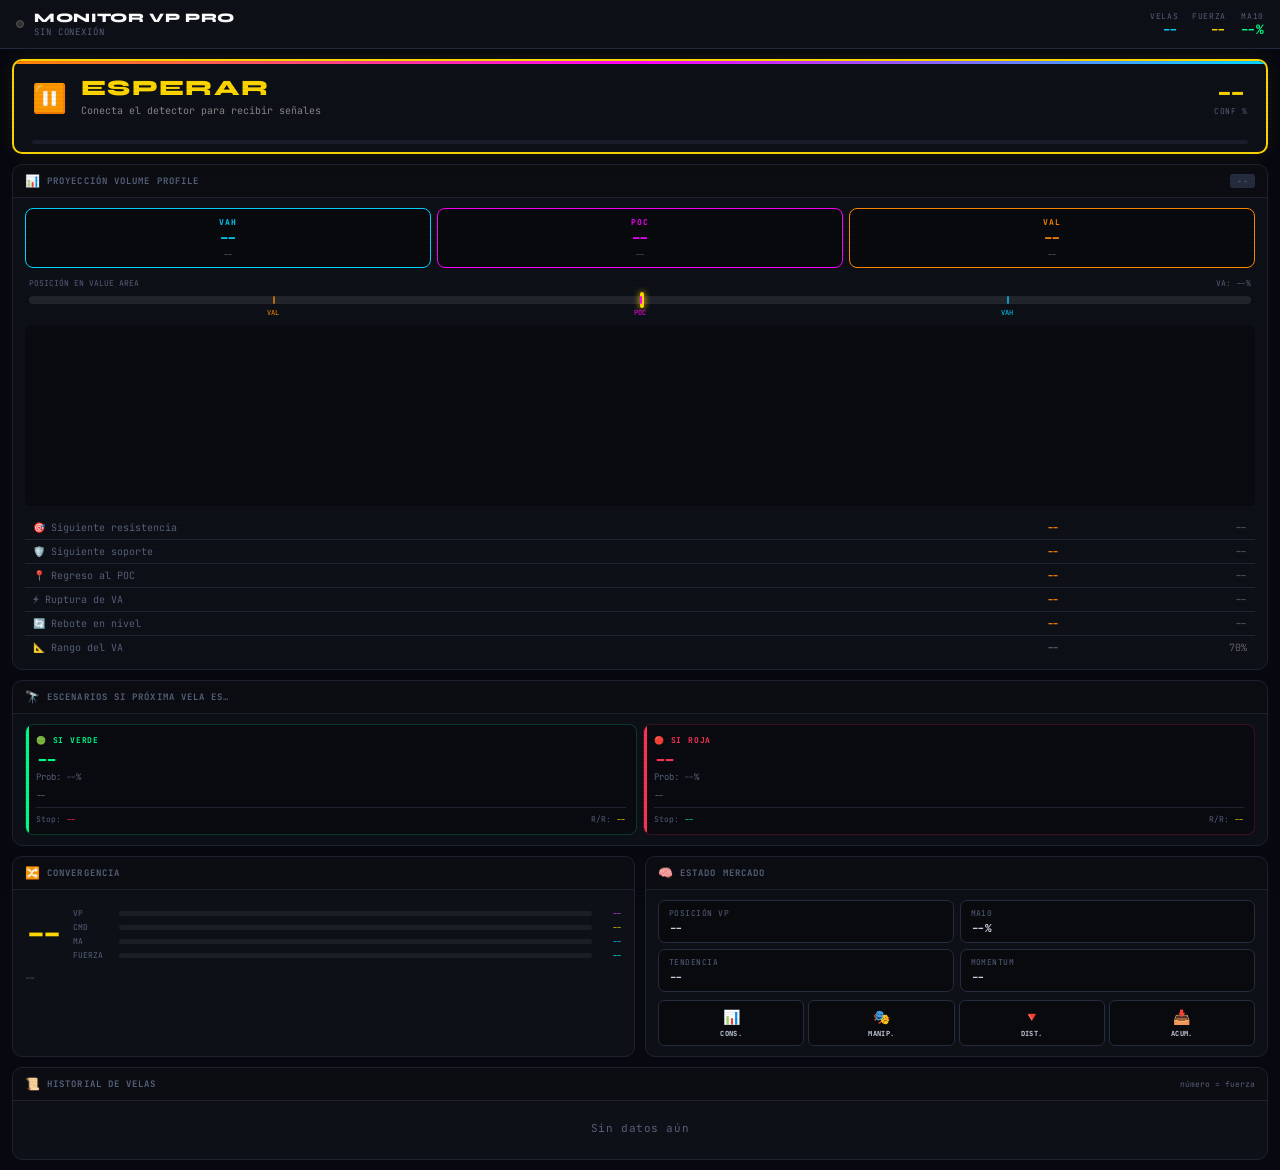
<file: monitor.html>
<!DOCTYPE html>
<html lang="es">
<head>
  <meta charset="UTF-8" />
  <meta name="viewport" content="width=device-width, initial-scale=1.0"/>
  <title>Monitor Pro — Volume Profile</title>
  <style>
    @import url('https://fonts.googleapis.com/css2?family=JetBrains+Mono:wght@300;400;600;700&family=Syne:wght@400;700;800&display=swap');

    :root {
      --green:  #00ff88;
      --red:    #ff3355;
      --gold:   #ffd700;
      --blue:   #00d4ff;
      --orange: #ff8800;
      --purple: #cc44ff;
      --cyan:   #00ffff;
      --poc:    #ff00ff;
      --vah:    #00d4ff;
      --val:    #ff8800;
      --bg:     #070810;
      --panel:  #0e1017;
      --panel2: #131620;
      --border: #1e2330;
      --border2:#252c3e;
      --text:   #c8d0e0;
      --dim:    #55607a;
      --mono:   'JetBrains Mono', monospace;
      --sans:   'Syne', sans-serif;
    }

    * { margin:0; padding:0; box-sizing:border-box; }

    body {
      background: var(--bg);
      color: var(--text);
      font-family: var(--mono);
      font-size: 12px;
      min-height: 100vh;
      overflow-x: hidden;
    }

    /* ── SCANLINE OVERLAY ─────────────────────── */
    body::before {
      content:'';
      position:fixed; inset:0;
      background: repeating-linear-gradient(0deg,
        transparent, transparent 2px,
        rgba(0,0,0,0.04) 2px, rgba(0,0,0,0.04) 4px);
      pointer-events:none; z-index:9999;
    }

    /* ── HEADER ──────────────────────────────── */
    .header {
      display: flex;
      align-items: center;
      justify-content: space-between;
      padding: 10px 16px;
      background: var(--panel);
      border-bottom: 1px solid var(--border2);
      position: sticky; top:0; z-index:100;
    }
    .header-left { display:flex; align-items:center; gap:10px; }
    .header-title { font-family:var(--sans); font-size:13px; font-weight:800; color:#fff; letter-spacing:0.05em; }
    .header-sub { font-size:9px; color:var(--dim); letter-spacing:0.1em; text-transform:uppercase; }

    .live-dot {
      width:8px; height:8px; border-radius:50%;
      background:#333; border:1px solid #555;
      transition: all 0.4s;
      flex-shrink:0;
    }
    .live-dot.on {
      background:var(--green);
      box-shadow: 0 0 8px var(--green), 0 0 20px rgba(0,255,136,0.3);
      animation: blink-dot 2s infinite;
      border-color: var(--green);
    }
    @keyframes blink-dot { 0%,100%{opacity:1} 50%{opacity:.4} }

    .header-stats {
      display:flex; gap:14px; align-items:center;
    }
    .hstat { text-align:right; }
    .hstat-label { font-size:8px; color:var(--dim); letter-spacing:0.08em; }
    .hstat-val { font-size:13px; font-weight:700; }

    /* ── MAIN SIGNAL ─────────────────────────── */
    .signal-block {
      margin:10px 12px 0;
      border-radius:10px;
      border:2px solid var(--border2);
      overflow:hidden;
      position:relative;
      background: var(--panel);
      transition: border-color 0.4s, box-shadow 0.4s;
    }
    .signal-block::before {
      content:''; position:absolute;
      top:0; left:0; right:0; height:3px;
      background: linear-gradient(90deg, var(--val), var(--poc), var(--vah));
    }
    .signal-block.buy  { border-color:var(--green); box-shadow: 0 0 30px rgba(0,255,136,0.12); }
    .signal-block.sell { border-color:var(--red);   box-shadow: 0 0 30px rgba(255,51,85,0.12); }
    .signal-block.wait { border-color:var(--gold);  box-shadow: 0 0 20px rgba(255,215,0,0.08); }
    .signal-block.trap { border-color:var(--purple); box-shadow: 0 0 20px rgba(204,68,255,0.15); }
    .signal-block.extreme { border-color:var(--cyan); animation: pulse-ext 1.2s infinite; }
    @keyframes pulse-ext {
      0%,100%{box-shadow:0 0 15px rgba(0,255,255,0.2)}
      50%{box-shadow:0 0 40px rgba(0,255,255,0.5)}
    }

    .signal-inner {
      padding: 16px 18px 14px;
      display:flex; align-items:center; gap:14px;
    }
    .signal-icon { font-size:28px; flex-shrink:0; }
    .signal-main { flex:1; }
    .signal-text {
      font-family:var(--sans); font-size:22px; font-weight:800;
      letter-spacing:0.06em; line-height:1;
      margin-bottom:4px;
    }
    .signal-block.buy  .signal-text { color:var(--green); text-shadow: 0 0 20px rgba(0,255,136,0.5); }
    .signal-block.sell .signal-text { color:var(--red);   text-shadow: 0 0 20px rgba(255,51,85,0.5); }
    .signal-block.wait .signal-text { color:var(--gold); }
    .signal-block.trap .signal-text { color:var(--purple); }
    .signal-block.extreme .signal-text { color:var(--cyan); }

    .signal-reason { font-size:10px; color:#888; line-height:1.5; }
    .signal-conf-wrap { flex-shrink:0; text-align:center; }
    .signal-conf-num {
      font-size:26px; font-weight:700; font-family:var(--mono);
      line-height:1;
    }
    .signal-conf-lbl { font-size:8px; color:var(--dim); letter-spacing:.08em; }

    .conf-bar {
      height:4px; background:#1a1e2c; border-radius:2px;
      overflow:hidden; margin:8px 18px;
    }
    .conf-fill {
      height:100%; border-radius:2px;
      transition: width 0.6s cubic-bezier(.4,0,.2,1);
    }
    .conf-fill.high   { background: linear-gradient(90deg,var(--green),#00cc66); }
    .conf-fill.medium { background: linear-gradient(90deg,var(--gold),var(--orange)); }
    .conf-fill.low    { background: linear-gradient(90deg,#444,#666); }

    /* ── LAYOUT GRID ─────────────────────────── */
    .layout {
      display:grid;
      grid-template-columns: 1fr 1fr;
      gap:10px;
      padding:10px 12px;
    }
    @media(max-width:520px){ .layout{ grid-template-columns:1fr; } }

    .full-col { grid-column: 1 / -1; }

    /* ── PANEL CARD ──────────────────────────── */
    .card {
      background: var(--panel);
      border:1px solid var(--border);
      border-radius:10px;
      overflow:hidden;
    }
    .card-header {
      display:flex; align-items:center; justify-content:space-between;
      padding:8px 12px;
      border-bottom:1px solid var(--border);
      background: rgba(0,0,0,0.2);
    }
    .card-title {
      font-size:9px; font-weight:700; letter-spacing:.12em;
      text-transform:uppercase; color:var(--dim);
      display:flex; align-items:center; gap:6px;
    }
    .card-title span { font-size:12px; }
    .card-badge {
      font-size:8px; padding:2px 7px; border-radius:3px;
      font-weight:700; letter-spacing:.05em;
    }
    .card-body { padding:10px 12px; }

    /* ── VP PROJECTION PANEL ─────────────────── */
    .vp-proj-grid {
      display:grid;
      grid-template-columns: 1fr 1fr 1fr;
      gap:6px;
      margin-bottom:10px;
    }
    .vp-level-box {
      background: rgba(0,0,0,0.4);
      border:1px solid var(--border2);
      border-radius:8px;
      padding:8px 10px;
      text-align:center;
      position:relative;
      transition: border-color 0.3s, background 0.3s;
    }
    .vp-level-box.current {
      border-width:2px;
    }
    .vp-level-box.level-poc { border-color:var(--poc); }
    .vp-level-box.level-poc.current { background: rgba(255,0,255,0.07); }
    .vp-level-box.level-vah { border-color:var(--vah); }
    .vp-level-box.level-vah.current { background: rgba(0,212,255,0.07); }
    .vp-level-box.level-val { border-color:var(--val); }
    .vp-level-box.level-val.current { background: rgba(255,136,0,0.07); }

    .vp-level-name {
      font-size:8px; font-weight:700; letter-spacing:.1em;
      text-transform:uppercase; margin-bottom:4px;
    }
    .level-poc .vp-level-name { color:var(--poc); }
    .level-vah .vp-level-name { color:var(--vah); }
    .level-val .vp-level-name { color:var(--val); }

    .vp-level-price {
      font-size:15px; font-weight:700; font-family:var(--mono);
      line-height:1;
    }
    .level-poc .vp-level-price { color:var(--poc); }
    .level-vah .vp-level-price { color:var(--vah); }
    .level-val .vp-level-price { color:var(--val); }

    .vp-level-dist {
      font-size:8px; margin-top:3px;
      color:var(--dim);
    }
    .vp-level-dist.near { color:var(--gold); font-weight:700; }
    .vp-level-dist.at   { color:#fff; font-weight:700; }

    .current-badge {
      position:absolute; top:-7px; left:50%; transform:translateX(-50%);
      font-size:7px; padding:1px 6px; border-radius:3px;
      font-weight:700; letter-spacing:.05em; white-space:nowrap;
      background:var(--gold); color:#000;
    }

    /* ── VP HISTOGRAM ────────────────────────── */
    .vp-hist-wrap {
      position:relative;
      height:180px;
      background: rgba(0,0,0,0.3);
      border-radius:6px;
      overflow:hidden;
      margin-bottom:10px;
    }
    .vp-hist-bars {
      position:absolute; inset:0;
      display:flex; flex-direction:column;
      justify-content:space-between;
      padding:4px 8px 4px 50px;
      gap:1px;
    }
    .vp-hist-row {
      display:flex; align-items:center;
      height:100%; position:relative;
      gap:3px;
    }
    .vp-hist-bar-track {
      flex:1; height:7px;
      background:rgba(255,255,255,0.04);
      border-radius:1px; position:relative; overflow:hidden;
    }
    .vp-hist-bar-fill {
      height:100%; border-radius:1px;
      transition: width 0.5s;
      display:flex;
    }
    .vp-hist-bull { background:var(--green); opacity:.7; }
    .vp-hist-bear { background:var(--red);   opacity:.7; }
    .vp-hist-bar-fill.poc-bar .vp-hist-bull,
    .vp-hist-bar-fill.poc-bar .vp-hist-bear { 
      background:var(--poc) !important; opacity:1;
      box-shadow: 0 0 8px var(--poc);
    }
    .vp-hist-bar-fill.vah-bar .vp-hist-bull,
    .vp-hist-bar-fill.vah-bar .vp-hist-bear { background:var(--vah) !important; opacity:.9; }
    .vp-hist-bar-fill.val-bar .vp-hist-bull,
    .vp-hist-bar-fill.val-bar .vp-hist-bear { background:var(--val) !important; opacity:.9; }
    .vp-hist-bar-fill.current-bar { outline:1px solid var(--gold); outline-offset:1px; }

    .vp-price-lbl {
      position:absolute; left:4px;
      font-size:7px; font-family:var(--mono);
      color:var(--dim); line-height:1;
      transform: translateY(-50%);
      white-space:nowrap;
    }
    .vp-price-lbl.hi { color:var(--gold); font-weight:700; }
    .vp-price-lbl.cur { color:#fff; font-weight:700; }

    /* ── VP PROJECTIONS TABLE ────────────────── */
    .proj-table { width:100%; border-collapse:collapse; }
    .proj-table td {
      padding:5px 8px;
      border-bottom:1px solid var(--border);
      vertical-align:middle;
      font-size:10px;
    }
    .proj-table tr:last-child td { border-bottom:none; }
    .proj-lbl { color:var(--dim); font-size:9px; white-space:nowrap; }
    .proj-val { font-weight:700; text-align:right; white-space:nowrap; }
    .proj-note { color:#666; font-size:8px; text-align:right; }

    .proj-buy  { color:var(--green); }
    .proj-sell { color:var(--red); }
    .proj-wait { color:var(--gold); }
    .proj-poc  { color:var(--poc); }
    .proj-vah  { color:var(--vah); }
    .proj-val  { color:var(--val); }
    .proj-dim  { color:var(--dim); }

    /* ── SCENARIO BOXES ──────────────────────── */
    .scenario-grid {
      display:grid; grid-template-columns:1fr 1fr;
      gap:6px;
    }
    .scenario-box {
      border-radius:8px; padding:10px;
      border:1px solid var(--border2);
      background:rgba(0,0,0,0.3);
      position:relative; overflow:hidden;
    }
    .scenario-box::before {
      content:'';
      position:absolute; top:0; left:0; width:3px; height:100%;
    }
    .scenario-box.bull::before { background: var(--green); }
    .scenario-box.bear::before { background: var(--red); }
    .scenario-box.bull { border-color:rgba(0,255,136,0.2); }
    .scenario-box.bear { border-color:rgba(255,51,85,0.2); }

    .scenario-title {
      font-size:8px; letter-spacing:.1em; text-transform:uppercase;
      margin-bottom:6px; font-weight:700;
    }
    .scenario-box.bull .scenario-title { color:var(--green); }
    .scenario-box.bear .scenario-title { color:var(--red); }

    .scenario-target {
      font-size:18px; font-weight:700; font-family:var(--mono);
      margin-bottom:2px; line-height:1;
    }
    .scenario-box.bull .scenario-target { color:var(--green); }
    .scenario-box.bear .scenario-target { color:var(--red); }

    .scenario-prob { font-size:9px; color:var(--dim); margin-bottom:6px; }
    .scenario-detail { font-size:8px; color:#777; line-height:1.5; }

    .scenario-stops {
      margin-top:6px; padding-top:6px;
      border-top:1px solid var(--border);
      font-size:8px; color:var(--dim);
      display:flex; justify-content:space-between;
    }

    /* ── CONVERGENCE SCORE ───────────────────── */
    .conv-wrap {
      display:flex; align-items:center; gap:10px;
      padding:8px 0;
    }
    .conv-score {
      font-size:32px; font-weight:700; font-family:var(--mono);
      line-height:1; flex-shrink:0;
    }
    .conv-bars { flex:1; display:flex; flex-direction:column; gap:4px; }
    .conv-bar-row {
      display:flex; align-items:center; gap:6px;
    }
    .conv-bar-lbl { font-size:8px; color:var(--dim); width:40px; flex-shrink:0; }
    .conv-bar-track {
      flex:1; height:5px; background:rgba(255,255,255,0.06);
      border-radius:3px; overflow:hidden;
    }
    .conv-bar-fill {
      height:100%; border-radius:3px;
      transition: width 0.5s;
    }
    .conv-bar-val { font-size:8px; width:24px; text-align:right; flex-shrink:0; }

    /* ── STATE GRID ──────────────────────────── */
    .state-grid {
      display:grid; grid-template-columns:1fr 1fr;
      gap:6px;
    }
    .state-box {
      background:rgba(0,0,0,0.4);
      border:1px solid var(--border2);
      border-radius:7px; padding:7px 10px;
    }
    .state-lbl { font-size:8px; color:var(--dim); letter-spacing:.06em; margin-bottom:3px; text-transform:uppercase; }
    .state-val { font-size:11px; font-weight:700; }

    /* ── HISTORY BAR ─────────────────────────── */
    .hist-wrap {
      display:flex; gap:2px; flex-wrap:nowrap;
      overflow-x:auto; padding-bottom:4px;
    }
    .hist-wrap::-webkit-scrollbar { height:2px; }
    .hist-wrap::-webkit-scrollbar-thumb { background:#333; }
    .hc {
      flex-shrink:0;
      width:20px; height:20px;
      border-radius:3px; display:flex;
      align-items:center; justify-content:center;
      font-size:8px; font-weight:700;
      position:relative;
    }
    .hc-g { background:var(--green); color:#000; }
    .hc-r { background:var(--red);   color:#fff; }
    .hc-str {
      position:absolute; bottom:1px; right:1px;
      font-size:5px; line-height:1;
    }

    /* ── CMD PHASE DISPLAY ───────────────────── */
    .cmd-phases {
      display:grid; grid-template-columns:repeat(4,1fr);
      gap:4px;
    }
    .cmd-phase {
      border-radius:6px; padding:7px 4px;
      text-align:center; border:1px solid var(--border2);
      background:rgba(0,0,0,0.4);
      transition: all 0.3s;
    }
    .cmd-phase.active {
      transform:scale(1.04);
    }
    .cmd-phase-icon { font-size:14px; margin-bottom:3px; }
    .cmd-phase-name { font-size:7px; letter-spacing:.05em; font-weight:700; }
    .cmd-phase.active-cons { border-color:var(--gold);   background:rgba(255,215,0,0.1);   color:var(--gold); }
    .cmd-phase.active-man  { border-color:var(--orange); background:rgba(255,136,0,0.1);   color:var(--orange); animation:pulse-phase 1s infinite; }
    .cmd-phase.active-dist { border-color:var(--red);    background:rgba(255,51,85,0.1);   color:var(--red); }
    .cmd-phase.active-acc  { border-color:var(--green);  background:rgba(0,255,136,0.1);   color:var(--green); }
    @keyframes pulse-phase { 0%,100%{opacity:1}50%{opacity:.6} }

    /* ── WAITING STATE ───────────────────────── */
    .waiting-msg {
      text-align:center; padding:40px 20px;
      color:var(--dim);
    }
    .waiting-icon { font-size:32px; margin-bottom:10px; }
    .waiting-text { font-size:11px; letter-spacing:.05em; }
    .waiting-sub  { font-size:9px; margin-top:6px; color:#333; }

    /* ── SCROLL STYLE ────────────────────────── */
    ::-webkit-scrollbar { width:3px; }
    ::-webkit-scrollbar-track { background:var(--bg); }
    ::-webkit-scrollbar-thumb { background:#333; border-radius:2px; }

    /* ── ALERTS ─────────────────────────────── */
    .alert-strip {
      margin:0 12px 8px;
      padding:7px 12px;
      border-radius:6px;
      font-size:10px;
      font-weight:600;
      display:none;
      border-left:3px solid;
    }
    .alert-strip.show { display:block; }
    .alert-buy  { background:rgba(0,255,136,0.08); border-color:var(--green); color:var(--green); }
    .alert-sell { background:rgba(255,51,85,0.08);  border-color:var(--red);   color:var(--red); }
    .alert-warn { background:rgba(255,136,0,0.08); border-color:var(--orange); color:var(--orange); }
    .alert-info { background:rgba(0,212,255,0.08); border-color:var(--blue);   color:var(--blue); }
    .alert-trap { background:rgba(204,68,255,0.08);border-color:var(--purple); color:var(--purple); }

    /* ── MINI CHART VP ───────────────────────── */
    .vp-position-bar {
      height:8px; background:rgba(255,255,255,0.05);
      border-radius:4px; position:relative;
      overflow:visible; margin:8px 0;
    }
    .vp-pos-fill {
      height:100%; background:var(--border2);
      border-radius:4px; position:relative;
    }
    .vp-pos-marker {
      position:absolute; top:-4px;
      width:4px; height:16px;
      border-radius:2px; background:var(--gold);
      box-shadow: 0 0 6px var(--gold);
      transition: left 0.5s;
    }
    .vp-pos-poc, .vp-pos-vah, .vp-pos-val {
      position:absolute; top:0; bottom:0;
      width:2px; border-radius:1px;
    }
    .vp-pos-poc { background:var(--poc); }
    .vp-pos-vah { background:var(--vah); opacity:.7; }
    .vp-pos-val { background:var(--val); opacity:.7; }
    .vp-pos-label {
      position:absolute; bottom:-13px;
      font-size:7px; transform:translateX(-50%);
      white-space:nowrap;
    }

    /* momentum spark */
    .spark {
      display:inline-block; font-size:9px;
      transition: color 0.3s;
    }
  </style>
</head>
<body>

<!-- HEADER -->
<div class="header">
  <div class="header-left">
    <div class="live-dot" id="live-dot"></div>
    <div>
      <div class="header-title">MONITOR VP PRO</div>
      <div class="header-sub" id="hdr-sub">Sin conexión</div>
    </div>
  </div>
  <div class="header-stats">
    <div class="hstat">
      <div class="hstat-label">VELAS</div>
      <div class="hstat-val" id="hdr-count" style="color:var(--blue)">--</div>
    </div>
    <div class="hstat">
      <div class="hstat-label">FUERZA</div>
      <div class="hstat-val" id="hdr-str" style="color:var(--gold)">--</div>
    </div>
    <div class="hstat">
      <div class="hstat-label">MA10</div>
      <div class="hstat-val" id="hdr-ma" style="color:var(--green)">--%</div>
    </div>
  </div>
</div>

<!-- MAIN SIGNAL -->
<div class="signal-block wait" id="signal-block">
  <div class="signal-inner">
    <div class="signal-icon" id="sig-icon">⏸️</div>
    <div class="signal-main">
      <div class="signal-text" id="sig-text">ESPERAR</div>
      <div class="signal-reason" id="sig-reason">Conecta el detector para recibir señales</div>
    </div>
    <div class="signal-conf-wrap">
      <div class="signal-conf-num" id="sig-conf" style="color:var(--gold)">--</div>
      <div class="signal-conf-lbl">CONF %</div>
    </div>
  </div>
  <div class="conf-bar">
    <div class="conf-fill low" id="conf-fill" style="width:0%"></div>
  </div>
  <div id="sig-proj" style="display:none;padding:0 18px 10px;"></div>
</div>

<!-- ALERT STRIP -->
<div class="alert-strip" id="alert-strip"></div>

<!-- LAYOUT -->
<div class="layout">

  <!-- ── VP PROJECTION (full width) ── -->
  <div class="card full-col">
    <div class="card-header">
      <div class="card-title"><span>📊</span> PROYECCIÓN VOLUME PROFILE</div>
      <div class="card-badge" id="vp-pos-badge" style="background:var(--border2);color:var(--dim)">--</div>
    </div>
    <div class="card-body">

      <!-- 3 niveles clave -->
      <div class="vp-proj-grid" id="vp-levels-grid">
        <div class="vp-level-box level-vah" id="box-vah">
          <div class="vp-level-name">VAH</div>
          <div class="vp-level-price" id="lvl-vah">--</div>
          <div class="vp-level-dist" id="dist-vah">--</div>
        </div>
        <div class="vp-level-box level-poc" id="box-poc">
          <div class="vp-level-name">POC</div>
          <div class="vp-level-price" id="lvl-poc">--</div>
          <div class="vp-level-dist" id="dist-poc">--</div>
        </div>
        <div class="vp-level-box level-val" id="box-val">
          <div class="vp-level-name">VAL</div>
          <div class="vp-level-price" id="lvl-val">--</div>
          <div class="vp-level-dist" id="dist-val">--</div>
        </div>
      </div>

      <!-- Barra de posición -->
      <div style="margin-bottom:22px; padding:0 4px;">
        <div style="display:flex;justify-content:space-between;font-size:8px;color:var(--dim);margin-bottom:3px;">
          <span>POSICIÓN EN VALUE AREA</span>
          <span id="va-pct">VA: --%</span>
        </div>
        <div class="vp-position-bar">
          <div class="vp-pos-fill" style="width:100%;background:rgba(255,255,255,0.04);">
            <div class="vp-pos-marker" id="pos-marker" style="left:50%"></div>
            <div class="vp-pos-poc"    id="pos-poc"    style="left:50%"></div>
            <div class="vp-pos-vah"    id="pos-vah"    style="left:80%"></div>
            <div class="vp-pos-val"    id="pos-val"    style="left:20%"></div>
          </div>
          <div class="vp-pos-label" id="pos-lbl-poc" style="left:50%;color:var(--poc)">POC</div>
          <div class="vp-pos-label" id="pos-lbl-vah" style="left:80%;color:var(--vah)">VAH</div>
          <div class="vp-pos-label" id="pos-lbl-val" style="left:20%;color:var(--val)">VAL</div>
        </div>
      </div>

      <!-- Histograma VP -->
      <div class="vp-hist-wrap" id="vp-hist-wrap">
        <div class="vp-hist-bars" id="vp-hist-bars">
          <!-- injected by JS -->
        </div>
      </div>

      <!-- Tabla de proyecciones VP -->
      <table class="proj-table" id="proj-table">
        <tr>
          <td class="proj-lbl">🎯 Siguiente resistencia</td>
          <td class="proj-val proj-sell" id="pt-resistance">--</td>
          <td class="proj-note" id="pt-resistance-note">--</td>
        </tr>
        <tr>
          <td class="proj-lbl">🛡️ Siguiente soporte</td>
          <td class="proj-val proj-buy" id="pt-support">--</td>
          <td class="proj-note" id="pt-support-note">--</td>
        </tr>
        <tr>
          <td class="proj-lbl">📍 Regreso al POC</td>
          <td class="proj-val proj-poc" id="pt-poc-return">--</td>
          <td class="proj-note" id="pt-poc-prob">--</td>
        </tr>
        <tr>
          <td class="proj-lbl">⚡ Ruptura de VA</td>
          <td class="proj-val" id="pt-breakout">--</td>
          <td class="proj-note" id="pt-breakout-note">--</td>
        </tr>
        <tr>
          <td class="proj-lbl">🔄 Rebote en nivel</td>
          <td class="proj-val" id="pt-bounce">--</td>
          <td class="proj-note" id="pt-bounce-prob">--</td>
        </tr>
        <tr>
          <td class="proj-lbl">📐 Rango del VA</td>
          <td class="proj-val proj-dim" id="pt-va-range">--</td>
          <td class="proj-note" id="pt-va-pct">70%</td>
        </tr>
      </table>
    </div>
  </div>

  <!-- ── ESCENARIOS (full width) ── -->
  <div class="card full-col">
    <div class="card-header">
      <div class="card-title"><span>🔭</span> ESCENARIOS SI PRÓXIMA VELA ES…</div>
    </div>
    <div class="card-body">
      <div class="scenario-grid">
        <div class="scenario-box bull">
          <div class="scenario-title">🟢 Si VERDE</div>
          <div class="scenario-target" id="sc-g-target">--</div>
          <div class="scenario-prob" id="sc-g-prob">Prob: --%</div>
          <div class="scenario-detail" id="sc-g-detail">--</div>
          <div class="scenario-stops">
            <span>Stop: <span id="sc-g-stop" style="color:var(--red)">--</span></span>
            <span>R/R: <span id="sc-g-rr" style="color:var(--gold)">--</span></span>
          </div>
        </div>
        <div class="scenario-box bear">
          <div class="scenario-title">🔴 Si ROJA</div>
          <div class="scenario-target" id="sc-r-target">--</div>
          <div class="scenario-prob" id="sc-r-prob">Prob: --%</div>
          <div class="scenario-detail" id="sc-r-detail">--</div>
          <div class="scenario-stops">
            <span>Stop: <span id="sc-r-stop" style="color:var(--green)">--</span></span>
            <span>R/R: <span id="sc-r-rr" style="color:var(--gold)">--</span></span>
          </div>
        </div>
      </div>
    </div>
  </div>

  <!-- ── CONVERGENCIA ── -->
  <div class="card">
    <div class="card-header">
      <div class="card-title"><span>🔀</span> CONVERGENCIA</div>
    </div>
    <div class="card-body">
      <div class="conv-wrap">
        <div class="conv-score" id="conv-score" style="color:var(--gold)">--</div>
        <div class="conv-bars">
          <div class="conv-bar-row">
            <div class="conv-bar-lbl">VP</div>
            <div class="conv-bar-track"><div class="conv-bar-fill" id="cb-vp" style="width:0%;background:var(--purple)"></div></div>
            <div class="conv-bar-val" id="cbv-vp" style="color:var(--purple)">--</div>
          </div>
          <div class="conv-bar-row">
            <div class="conv-bar-lbl">CMD</div>
            <div class="conv-bar-track"><div class="conv-bar-fill" id="cb-cmd" style="width:0%;background:var(--gold)"></div></div>
            <div class="conv-bar-val" id="cbv-cmd" style="color:var(--gold)">--</div>
          </div>
          <div class="conv-bar-row">
            <div class="conv-bar-lbl">MA</div>
            <div class="conv-bar-track"><div class="conv-bar-fill" id="cb-ma" style="width:0%;background:var(--blue)"></div></div>
            <div class="conv-bar-val" id="cbv-ma" style="color:var(--blue)">--</div>
          </div>
          <div class="conv-bar-row">
            <div class="conv-bar-lbl">FUERZA</div>
            <div class="conv-bar-track"><div class="conv-bar-fill" id="cb-str" style="width:0%;background:var(--cyan)"></div></div>
            <div class="conv-bar-val" id="cbv-str" style="color:var(--cyan)">--</div>
          </div>
        </div>
      </div>
      <div style="font-size:9px;color:var(--dim);margin-top:4px;" id="conv-text">--</div>
    </div>
  </div>

  <!-- ── ESTADO MERCADO ── -->
  <div class="card">
    <div class="card-header">
      <div class="card-title"><span>🧠</span> ESTADO MERCADO</div>
    </div>
    <div class="card-body">
      <div class="state-grid" style="margin-bottom:8px;">
        <div class="state-box">
          <div class="state-lbl">Posición VP</div>
          <div class="state-val" id="st-vppos">--</div>
        </div>
        <div class="state-box">
          <div class="state-lbl">MA10</div>
          <div class="state-val" id="st-ma10">--%</div>
        </div>
        <div class="state-box">
          <div class="state-lbl">Tendencia</div>
          <div class="state-val" id="st-trend">--</div>
        </div>
        <div class="state-box">
          <div class="state-lbl">Momentum</div>
          <div class="state-val" id="st-mom">--</div>
        </div>
      </div>
      <!-- CMD phases -->
      <div class="cmd-phases" id="cmd-phases">
        <div class="cmd-phase" id="ph-cons"><div class="cmd-phase-icon">📊</div><div class="cmd-phase-name">CONS.</div></div>
        <div class="cmd-phase" id="ph-man"> <div class="cmd-phase-icon">🎭</div><div class="cmd-phase-name">MANIP.</div></div>
        <div class="cmd-phase" id="ph-dist"><div class="cmd-phase-icon">🔻</div><div class="cmd-phase-name">DIST.</div></div>
        <div class="cmd-phase" id="ph-acc"> <div class="cmd-phase-icon">📥</div><div class="cmd-phase-name">ACUM.</div></div>
      </div>
    </div>
  </div>

  <!-- ── HISTORIAL ── -->
  <div class="card full-col">
    <div class="card-header">
      <div class="card-title"><span>📜</span> HISTORIAL DE VELAS</div>
      <div style="font-size:8px;color:var(--dim)">número = fuerza</div>
    </div>
    <div class="card-body">
      <div class="hist-wrap" id="hist-wrap">
        <div class="waiting-msg" style="padding:10px 0; width:100%;">
          <div class="waiting-text">Sin datos aún</div>
        </div>
      </div>
    </div>
  </div>

</div><!-- end .layout -->

<!-- WAITING STATE (shown when not connected) -->
<div id="waiting-overlay" style="display:none; text-align:center; padding:30px 20px;">
  <div class="waiting-icon">📡</div>
  <div class="waiting-text">Esperando conexión con el detector…</div>
  <div class="waiting-sub">Abre el index.html en la misma pestaña o ventana</div>
</div>

<script>
/* ════════════════════════════════════════════════════
   CONFIG
════════════════════════════════════════════════════ */
const CFG = {
  channel: 'cmd-detector-vp',
  minHistory: 5,
  vpRows: 20,
  maxHistDisplay: 30
};

let state = {
  history: [],
  manualStrengths: {},
  volumeProfile: null,
  cmdState: null,
  connected: false
};

/* ════════════════════════════════════════════════════
   CANDLE STRENGTH (mirrored from index.html)
════════════════════════════════════════════════════ */
function getCandleStrength(index) {
  if (state.manualStrengths?.[index]) return state.manualStrengths[index].strength;
  if (!state.history || index < 0 || index >= state.history.length) return 2;
  if (index < 2) return 2;

  const current = state.history[index];
  let consecutiveSame = 0;
  for (let i = index; i >= 0 && state.history[i] === current; i--) consecutiveSame++;
  let consecutiveOpposite = 0;
  for (let i = index - 1; i >= 0 && state.history[i] !== current; i--) consecutiveOpposite++;
  let alternations = 0;
  const lb = Math.min(4, index + 1);
  for (let i = 0; i < lb - 1; i++) {
    const ci = index - lb + 1 + i;
    if (ci >= 0 && state.history[ci] !== state.history[ci + 1]) alternations++;
  }

  if (consecutiveOpposite >= 4) {
    const ma10 = calcMA(10);
    if (ma10 !== null) {
      if (current === 'R' && ma10 >= 90) return 4;
      if (current === 'G' && ma10 <= 10) return 4;
    }
    return 3;
  }
  if (consecutiveOpposite >= 3) return 3;
  if (consecutiveSame >= 3)     return 2.5;
  if (alternations >= 3 && consecutiveSame >= 1) return 1.5;
  if (consecutiveOpposite === 2) return 2;
  if (consecutiveSame >= 2)      return 2;
  return 1.5;
}

function calcMA(period) {
  if (state.history.length < period) return null;
  const slice = state.history.slice(-period);
  return (slice.filter(h => h === 'G').length / period) * 100;
}

function calcPrevMA(period) {
  if (state.history.length <= period) return null;
  const slice = state.history.slice(-period - 1, -1);
  return (slice.filter(h => h === 'G').length / period) * 100;
}

/* ════════════════════════════════════════════════════
   COMMUNICATION
════════════════════════════════════════════════════ */
let bc = null;
try {
  bc = new BroadcastChannel(CFG.channel);
  bc.onmessage = (e) => {
    const d = e.data;
    if (d?.type === 'vp-update' || d?.type === 'strength-edited') {
      const p = d.payload;
      if (p?.history?.length) handleData(p);
    }
  };
} catch(e) {}

// localStorage polling fallback
setInterval(() => {
  try {
    const raw = localStorage.getItem('cmd-vp-data');
    if (!raw) return;
    const d = JSON.parse(raw);
    if (d.timestamp && Date.now() - d.timestamp < 8000 && d.history?.length) {
      handleData(d);
    }
  } catch(e) {}
}, 600);

function handleData(data) {
  state.history         = data.history || [];
  state.manualStrengths = data.manualStrengths || {};
  state.volumeProfile   = data.volumeProfile || null;
  state.cmdState        = data.cmdState || null;
  // New fields from updated detector
  state.signalClass     = data.signalClass  || null;
  state.signalText      = data.signalText   || null;
  state.logicText       = data.logicText    || null;
  state.proj            = data.proj         || null;
  state.candleTrap      = data.candleTrap   || null;
  state.connected       = true;
  fullUpdate();
}

/* ════════════════════════════════════════════════════
   FULL UPDATE
════════════════════════════════════════════════════ */
function fullUpdate() {
  if (!state.history.length) return;

  const h       = state.history;
  const lastIdx = h.length - 1;
  const ma10    = calcMA(10) ?? 50;
  const prevMA  = calcPrevMA(10) ?? ma10;
  const mom     = ma10 - prevMA;
  const lastStr = getCandleStrength(lastIdx);
  const lastC   = h[lastIdx];

  // VP — use data from index if available, else recalculate
  const vp = state.volumeProfile?.poc != null ? state.volumeProfile : buildVP(h);

  // Trend
  const trend = getTrend(ma10, prevMA, mom);

  // Signal: prefer real data from detector, fallback to local calculation
  const sig = buildSigFromDetector() || getSignal(vp, trend, ma10, mom, lastC, lastStr);

  // Render each section
  renderHeader(h, lastStr, ma10);
  renderSignal(sig);
  renderVPProjection(vp, trend, sig, lastC, lastStr, ma10, mom);
  renderScenarios(vp, trend, sig, lastC, lastStr, ma10);
  renderConvergence(vp, trend, sig, lastC, lastStr);
  renderState(vp, trend, ma10, mom);
  renderHistory(h);
}

/* Construye sig usando datos reales del detector cuando están disponibles */
function buildSigFromDetector() {
  const sc = state.signalClass;
  const st = state.signalText;
  const lt = state.logicText;
  const pr = state.proj;
  if (!sc || !st) return null;

  let type = 'wait', icon = '⏸️', conf = 50, alert = null, alertType = null;

  if (sc.includes('signal-buy') || sc.includes('signal-strong-reversal') || sc.includes('signal-accumulation')) {
    type = 'buy';
    icon = sc.includes('accumulation') ? '📥' : sc.includes('strong') ? '🔄' : '⬆️';
    conf = sc.includes('weak') ? 65 : 80;
  } else if (sc.includes('signal-sell') || sc.includes('signal-distribution')) {
    type = 'sell';
    icon = sc.includes('distribution') ? '🏦' : sc.includes('strong') ? '🔄' : '⬇️';
    conf = sc.includes('weak') ? 65 : 80;
  } else if (sc.includes('signal-extreme')) {
    type = 'extreme'; icon = '🔥'; conf = 95;
    alert = st;
    alertType = (st.includes('COMPRA') || st.includes('REBOTE') || st.includes('SOBREVENTA')) ? 'buy' : 'sell';
  } else if (sc.includes('signal-trap')) {
    type = 'trap'; icon = '🪤'; conf = 30;
    alert = lt || st; alertType = 'trap';
  } else if (sc.includes('signal-conflict') || sc.includes('signal-manipulation')) {
    type = 'wait'; icon = '⚠️'; conf = 35;
    if (sc.includes('manipulation')) { type = 'trap'; icon = '🎭'; }
  }

  // Usar confianza real de proyecciones si disponible
  if (pr) {
    const gc = Math.round((pr.ifG?.conf || 0) * 100);
    const rc = Math.round((pr.ifR?.conf || 0) * 100);
    if (type === 'buy')  conf = Math.max(gc, conf);
    if (type === 'sell') conf = Math.max(rc, conf);
    if (type === 'wait') conf = Math.max(gc, rc, 35);
  }

  // Trampa de vela activa → alertar
  const ct = state.candleTrap;
  if (ct && ct.detected && ct.probability >= 0.55 && !alert) {
    alert = '🪤 ' + ct.typeLabel + ' (' + Math.round(ct.probability * 100) + '%) — ' + ct.action;
    alertType = 'trap';
  }

  return { type, icon, text: st, reason: lt || '', conf, alert, alertType, proj: pr };
}

/* ════════════════════════════════════════════════════
   VP BUILDER (used as fallback)
════════════════════════════════════════════════════ */
function buildVP(history) {
  if (history.length < CFG.minHistory) return null;
  const lb = Math.min(history.length, 30);
  const start = history.length - lb;
  const levels = [];
  let price = 50;

  for (let i = start; i < history.length; i++) {
    const c = history[i];
    const s = getCandleStrength(i) || 2;
    const move = (c === 'G' ? 1 : -1) * (s * 2);
    const open = price, close = price + move;
    const high = Math.max(open, close) + s * 0.3;
    const low  = Math.min(open, close) - s * 0.3;
    const vol  = Math.floor(s * 10 + 5);
    levels.push({ high, low, close, vol, upVol: c === 'G' ? 0.7 : 0.3 });
    price = close;
  }

  const prices = levels.flatMap(l => [l.high, l.low]);
  const minP   = Math.min(...prices), maxP = Math.max(...prices);
  const range  = maxP - minP, rowH = range / CFG.vpRows;
  const hist   = [];

  for (let i = 0; i < CFG.vpRows; i++) {
    const rLow = minP + i * rowH, rHigh = rLow + rowH;
    let vol = 0, upV = 0;
    levels.forEach(l => {
      const ov = Math.max(0, Math.min(l.high, rHigh) - Math.max(l.low, rLow));
      if (ov > 0) {
        const r = ov / (l.high - l.low + 0.001);
        vol += l.vol * r; upV += l.vol * r * l.upVol;
      }
    });
    hist.push({ price: (rLow + rHigh) / 2, priceLow: rLow, priceHigh: rHigh,
                volume: vol, upVolume: upV, downVolume: vol - upV,
                isPOC: false, isVAH: false, isVAL: false });
  }

  const maxV   = Math.max(...hist.map(h => h.volume));
  const pocIdx = hist.findIndex(h => h.volume === maxV);
  hist[pocIdx].isPOC = true;

  const totalV = hist.reduce((s, h) => s + h.volume, 0);
  let vaV = hist[pocIdx].volume, vahI = pocIdx, valI = pocIdx;
  while (vaV < totalV * 0.7 && (vahI < CFG.vpRows - 1 || valI > 0)) {
    const up = vahI < CFG.vpRows - 1 ? hist[vahI + 1].volume : 0;
    const dn = valI > 0 ? hist[valI - 1].volume : 0;
    if (up >= dn && vahI < CFG.vpRows - 1) { vahI++; vaV += hist[vahI].volume; hist[vahI].inVA = true; }
    else if (valI > 0) { valI--; vaV += hist[valI].volume; hist[valI].inVA = true; }
    else break;
  }
  hist[vahI].isVAH = true; hist[valI].isVAL = true;

  const curP = levels[levels.length - 1].close;
  const curI = hist.findIndex(h => curP >= h.priceLow && curP <= h.priceHigh);
  let pos = 'unknown';
  if (curI !== -1) {
    if (curI === pocIdx) pos = 'poc';
    else if (curI >= valI && curI <= vahI) pos = 'inside';
    else if (curI > vahI) pos = 'above';
    else pos = 'below';
  }

  return {
    poc: hist[pocIdx].price, vah: hist[vahI].price, val: hist[valI].price,
    histogram: hist, totalVolume: totalV, valueAreaVolume: vaV,
    currentPriceLevel: curP, currentPosition: pos,
    pocIndex: pocIdx, vahIndex: vahI, valIndex: valI,
    minPrice: minP, maxPrice: maxP
  };
}

/* ════════════════════════════════════════════════════
   TREND
════════════════════════════════════════════════════ */
function getTrend(ma10, prevMA, mom) {
  let dir = 'neutral', str = 1, extreme = null;
  if (ma10 >= 90)                   { dir = 'down';  str = 4; extreme = 'overbought'; }
  else if (ma10 <= 10)              { dir = 'up';    str = 4; extreme = 'oversold'; }
  else if (ma10 > 60 && mom > 0)   { dir = 'up';    str = 3; }
  else if (ma10 < 40 && mom < 0)   { dir = 'down';  str = 3; }
  else if (mom > 3)                 { dir = 'up';    str = 2; }
  else if (mom < -3)                { dir = 'down';  str = 2; }
  return { dir, str, extreme, ma10, mom };
}

/* ════════════════════════════════════════════════════
   SIGNAL LOGIC
════════════════════════════════════════════════════ */
function getSignal(vp, trend, ma10, mom, lastC, lastStr) {
  const cmd   = state.cmdState || {};
  const phase = cmd.phase || 'none';
  const cProb = cmd.probability || 0;
  const vpPos = vp?.currentPosition || 'unknown';
  const nearPOC = vp && Math.abs(vp.currentPriceLevel - vp.poc) < Math.abs(vp.vah - vp.val) * 0.15;

  let type = 'wait', icon = '⏸️', text = 'ESPERAR', reason = 'Sin señales claras', conf = 50;
  let alert = null, alertType = null;

  // Capitulación
  if (lastStr === 4) {
    if (lastC === 'G' && ma10 <= 15) {
      type = 'buy'; icon = '🔥'; text = 'COMPRAR EXTREMO';
      reason = `⚡ Capitulación bajista + sobreventa extrema (MA10 ${ma10.toFixed(0)}%)`;
      conf = 95; alert = '🔥 CAPITULACIÓN — Reversión alcista violenta inminente'; alertType = 'buy';
    } else if (lastC === 'R' && ma10 >= 85) {
      type = 'sell'; icon = '🔥'; text = 'VENDER EXTREMO';
      reason = `⚡ Capitulación alcista + sobrecompra extrema (MA10 ${ma10.toFixed(0)}%)`;
      conf = 95; alert = '🔥 CAPITULACIÓN — Reversión bajista violenta inminente'; alertType = 'sell';
    }
  }
  // CMD Acumulación
  else if (phase === 'accumulation' && cProb > 0.6) {
    type = 'buy'; icon = '📥'; text = 'COMPRAR';
    reason = `📥 Acumulación institucional (${Math.round(cProb*100)}%). Smart money comprando.`;
    conf = Math.round(80 + cProb * 15);
    alert = '⚡ ACUMULACIÓN: Fase institucional de compra'; alertType = 'buy';
  }
  // CMD Distribución
  else if (phase === 'distribution' && cProb > 0.6) {
    type = 'sell'; icon = '🏦'; text = 'VENDER';
    reason = `🏦 Distribución institucional (${Math.round(cProb*100)}%). Smart money vendiendo.`;
    conf = Math.round(80 + cProb * 15);
    alert = '⚠️ DISTRIBUCIÓN: Fase institucional de venta'; alertType = 'sell';
  }
  // Reversión fuerte con VP
  else if (lastStr >= 3 && lastC === 'G' && vpPos === 'below') {
    type = 'buy'; icon = '🎯'; text = 'COMPRAR';
    reason = `🔄 Vela fuerte (${lastStr}/4) rebotando desde bajo el VAL`;
    conf = 82; alert = '🎯 Reversión desde zona de sobreventa (bajo VAL)'; alertType = 'buy';
  }
  else if (lastStr >= 3 && lastC === 'R' && vpPos === 'above') {
    type = 'sell'; icon = '🎯'; text = 'VENDER';
    reason = `🔄 Vela fuerte (${lastStr}/4) rechazada desde sobre el VAH`;
    conf = 82; alert = '🎯 Rechazo desde zona de sobrecompra (sobre VAH)'; alertType = 'sell';
  }
  // VP: debajo de VAL + tendencia arriba
  else if (vpPos === 'below' && trend.dir === 'up') {
    type = 'buy'; icon = '⬆️'; text = 'COMPRAR';
    reason = `📊 Precio bajo VAL + momentum alcista. Regreso al POC probable`;
    conf = 75; alert = '🎯 Precio en zona de sobreventa (debajo de VAL)'; alertType = 'buy';
  }
  // VP: sobre VAH + tendencia abajo
  else if (vpPos === 'above' && trend.dir === 'down') {
    type = 'sell'; icon = '⬇️'; text = 'VENDER';
    reason = `📊 Precio sobre VAH + momentum bajista. Regreso al POC probable`;
    conf = 75; alert = '🎯 Precio en zona de sobrecompra (sobre VAH)'; alertType = 'sell';
  }
  // Rebote en POC
  else if (nearPOC && trend.dir === 'up' && trend.str >= 2) {
    type = 'buy'; icon = '🎯'; text = 'COMPRAR';
    reason = `🎯 Precio cerca del POC + tendencia alcista. Soporte fuerte`;
    conf = 78;
  }
  else if (nearPOC && trend.dir === 'down' && trend.str >= 2) {
    type = 'sell'; icon = '🎯'; text = 'VENDER';
    reason = `🎯 Precio cerca del POC + tendencia bajista. Resistencia fuerte`;
    conf = 78;
  }
  // Sobreventa/sobrecompra extrema
  else if (trend.extreme === 'oversold' && trend.dir === 'up') {
    type = 'buy'; icon = '🔥'; text = 'COMPRAR';
    reason = `⚡ Sobreventa extrema (${ma10.toFixed(0)}%) + reversión alcista detectada`;
    conf = 88; alert = '🔥 EXTREMO: Sobreventa + reversión'; alertType = 'buy';
  }
  else if (trend.extreme === 'overbought' && trend.dir === 'down') {
    type = 'sell'; icon = '🔥'; text = 'VENDER';
    reason = `⚡ Sobrecompra extrema (${ma10.toFixed(0)}%) + reversión bajista detectada`;
    conf = 88; alert = '🔥 EXTREMO: Sobrecompra + reversión'; alertType = 'sell';
  }
  // Manipulación
  else if (phase === 'manipulation' && cProb > 0.7) {
    type = 'trap'; icon = '🎭'; text = 'ESPERAR';
    reason = `🎭 Manipulación detectada (${Math.round(cProb*100)}%). Posible falso quiebre. NO operar.`;
    conf = 25; alert = '⚠️ MANIPULACIÓN: Esperar confirmación'; alertType = 'warn';
  }
  // Consolidación
  else if (phase === 'consolidation' && cProb > 0.65) { // Fix: alineado logic.js
    type = 'wait'; icon = '📊'; text = 'ESPERAR';
    reason = `📊 Consolidación (${Math.round(cProb*100)}%). Rango estrecho, esperar ruptura`;
    conf = 40; alert = 'ℹ️ CONSOLIDACIÓN: Esperar breakout'; alertType = 'info';
  }
  // Dentro del VA
  else if (vpPos === 'inside') {
    type = 'wait'; icon = '⚖️'; text = 'ESPERAR';
    reason = `⚖️ Precio dentro del Value Area. Zona de equilibrio, esperar extremos`;
    conf = 50;
  }

  return { type, icon, text, reason, conf, alert, alertType };
}

/* ════════════════════════════════════════════════════
   RENDER HEADER
════════════════════════════════════════════════════ */
function renderHeader(history, lastStr, ma10) {
  document.getElementById('live-dot').className = 'live-dot on';
  const now = new Date();
  document.getElementById('hdr-sub').textContent =
    `Última sync: ${now.getHours().toString().padStart(2,'0')}:${now.getMinutes().toString().padStart(2,'0')}:${now.getSeconds().toString().padStart(2,'0')}`;
  document.getElementById('hdr-count').textContent = history.length;
  document.getElementById('hdr-str').textContent   = lastStr + '/4';
  const maEl = document.getElementById('hdr-ma');
  maEl.textContent = ma10.toFixed(0) + '%';
  maEl.style.color = ma10 > 60 ? 'var(--green)' : ma10 < 40 ? 'var(--red)' : 'var(--gold)';
}

/* ════════════════════════════════════════════════════
   RENDER SIGNAL
════════════════════════════════════════════════════ */
function renderSignal(sig) {
  const block = document.getElementById('signal-block');
  block.className = 'signal-block ' + sig.type;
  document.getElementById('sig-icon').textContent   = sig.icon;
  document.getElementById('sig-text').textContent   = sig.text;
  document.getElementById('sig-reason').textContent = sig.reason;

  const confEl = document.getElementById('sig-conf');
  confEl.textContent = sig.conf + '%';
  confEl.style.color = sig.conf >= 75 ? 'var(--green)' : sig.conf >= 50 ? 'var(--gold)' : 'var(--red)';

  const fill = document.getElementById('conf-fill');
  fill.style.width = sig.conf + '%';
  fill.className   = 'conf-fill ' + (sig.conf >= 75 ? 'high' : sig.conf >= 45 ? 'medium' : 'low');

  const strip = document.getElementById('alert-strip');
  if (sig.alert) {
    strip.className   = 'alert-strip show alert-' + sig.alertType;
    strip.textContent = sig.alert;
  } else {
    strip.className = 'alert-strip';
  }

  // ── Proyecciones ifG / ifR del detector ──────────────────────────
  const pr = sig.proj;
  const projEl = document.getElementById('sig-proj');
  if (pr && projEl) {
    const gc = Math.round((pr.ifG?.conf || 0) * 100);
    const rc = Math.round((pr.ifR?.conf || 0) * 100);
    const gSig = pr.ifG?.sig || '--';
    const rSig = pr.ifR?.sig || '--';
    const gCol = gSig === 'COMPRA' ? 'var(--green)' : gSig === 'VENTA' ? 'var(--red)' : 'var(--gold)';
    const rCol = rSig === 'VENTA'  ? 'var(--red)'   : rSig === 'COMPRA'? 'var(--green)': 'var(--gold)';
    const gWins = gc > rc;
    projEl.innerHTML =
      '<div style="display:grid;grid-template-columns:1fr 1fr;gap:6px;margin-top:8px;">' +
        '<div style="background:rgba(0,255,136,0.06);border:1px solid rgba(0,255,136,' + (gWins?'0.4':'0.15') + ');border-radius:7px;padding:7px 10px;' + (gWins?'transform:scale(1.03);':'opacity:0.6;') + '">' +
          '<div style="font-size:8px;color:var(--green);font-weight:700;letter-spacing:.06em;margin-bottom:4px;">▲ SI VERDE</div>' +
          '<div style="font-size:14px;font-weight:800;color:' + gCol + ';">' + gSig + '</div>' +
          '<div style="font-size:10px;color:' + gCol + ';margin-top:2px;">' + gc + '%</div>' +
          '<div style="font-size:8px;color:#555;margin-top:2px;">' + (pr.ifG?.desc || '') + '</div>' +
        '</div>' +
        '<div style="background:rgba(255,51,85,0.06);border:1px solid rgba(255,51,85,' + (!gWins?'0.4':'0.15') + ');border-radius:7px;padding:7px 10px;' + (!gWins?'transform:scale(1.03);':'opacity:0.6;') + '">' +
          '<div style="font-size:8px;color:var(--red);font-weight:700;letter-spacing:.06em;margin-bottom:4px;">▼ SI ROJA</div>' +
          '<div style="font-size:14px;font-weight:800;color:' + rCol + ';">' + rSig + '</div>' +
          '<div style="font-size:10px;color:' + rCol + ';margin-top:2px;">' + rc + '%</div>' +
          '<div style="font-size:8px;color:#555;margin-top:2px;">' + (pr.ifR?.desc || '') + '</div>' +
        '</div>' +
      '</div>';
    projEl.style.display = 'block';
  } else if (projEl) {
    projEl.style.display = 'none';
  }
}

/* ════════════════════════════════════════════════════
   RENDER VP PROJECTION (the main pro section)
════════════════════════════════════════════════════ */
function renderVPProjection(vp, trend, sig, lastC, lastStr, ma10, mom) {
  if (!vp || vp.poc == null) return;

  const cur  = vp.currentPriceLevel;
  const poc  = vp.poc;
  const vah  = vp.vah;
  const val  = vp.val;
  const pos  = vp.currentPosition;
  const vaRange = Math.abs(vah - val);

  // ── Level boxes ──
  const distPOC = ((poc - cur) / Math.max(1, Math.abs(poc - cur) + 0.01) * Math.abs(poc - cur)).toFixed(1);
  const distVAH = (vah - cur).toFixed(1);
  const distVAL = (cur - val).toFixed(1);

  const fmtDist = (d, dir) => {
    const abs = Math.abs(d);
    const near = abs < vaRange * 0.1;
    const at   = abs < vaRange * 0.04;
    let txt = at ? '⬤ AQUÍ' : (dir > 0 ? '+' : '-') + abs.toFixed(1) + ' unidades';
    let cls = at ? 'at' : near ? 'near' : '';
    return { txt, cls };
  };

  const { txt: dtPOC, cls: clPOC } = fmtDist(poc - cur, Math.sign(poc - cur));
  const { txt: dtVAH, cls: clVAH } = fmtDist(vah - cur, 1);
  const { txt: dtVAL, cls: clVAL } = fmtDist(cur - val, 1);

  document.getElementById('lvl-poc').textContent  = poc.toFixed(1);
  document.getElementById('lvl-vah').textContent  = vah.toFixed(1);
  document.getElementById('lvl-val').textContent  = val.toFixed(1);
  document.getElementById('dist-poc').textContent = dtPOC;
  document.getElementById('dist-vah').textContent = (vah - cur).toFixed(1) + ' ↑';
  document.getElementById('dist-val').textContent = (cur - val).toFixed(1) + ' ↓';
  document.getElementById('dist-poc').className   = 'vp-level-dist ' + clPOC;
  document.getElementById('dist-vah').className   = 'vp-level-dist ' + clVAH;
  document.getElementById('dist-val').className   = 'vp-level-dist ' + clVAL;

  // Highlight current level
  ['box-poc','box-vah','box-val'].forEach(id => {
    document.getElementById(id).classList.remove('current');
    document.getElementById(id).innerHTML =
      document.getElementById(id).innerHTML.replace(/<div class="current-badge">.*?<\/div>/g,'');
  });
  if (pos === 'poc') {
    const b = document.getElementById('box-poc');
    b.classList.add('current');
    b.insertAdjacentHTML('afterbegin','<div class="current-badge">⬤ AQUÍ</div>');
  } else if (pos === 'above') {
    const b = document.getElementById('box-vah');
    b.classList.add('current');
    b.insertAdjacentHTML('afterbegin','<div class="current-badge">SOBRE</div>');
  } else if (pos === 'below') {
    const b = document.getElementById('box-val');
    b.classList.add('current');
    b.insertAdjacentHTML('afterbegin','<div class="current-badge">BAJO</div>');
  } else if (pos === 'inside') {
    // Mark POC as reference
  }

  // ── VP Position badge ──
  const posLabels = {
    'poc':'EN POC','inside':'DENTRO VA','above':'SOBRE VAH','below':'BAJO VAL','unknown':'--'
  };
  const posColors = {
    'poc':'var(--poc)','inside':'var(--gold)','above':'var(--green)','below':'var(--red)','unknown':'var(--dim)'
  };
  const badge = document.getElementById('vp-pos-badge');
  badge.textContent = posLabels[pos] || '--';
  badge.style.background = posColors[pos] || 'var(--border2)';
  badge.style.color = pos === 'inside' || pos === 'poc' ? '#000' : '#fff';

  // ── Position bar ──
  if (vp.minPrice != null && vp.maxPrice != null) {
    const min = vp.minPrice, max = vp.maxPrice, rng = max - min;
    const pct = v => Math.max(0, Math.min(100, ((v - min) / rng * 100)));
    document.getElementById('pos-marker').style.left = pct(cur)  + '%';
    document.getElementById('pos-poc').style.left    = pct(poc)  + '%';
    document.getElementById('pos-vah').style.left    = pct(vah)  + '%';
    document.getElementById('pos-val').style.left    = pct(val)  + '%';
    document.getElementById('pos-lbl-poc').style.left = pct(poc) + '%';
    document.getElementById('pos-lbl-vah').style.left = pct(vah) + '%';
    document.getElementById('pos-lbl-val').style.left = pct(val) + '%';
  }

  // ── VA % ──
  const vaPct = vp.totalVolume > 0
    ? Math.round(vp.valueAreaVolume / vp.totalVolume * 100) : 70;
  document.getElementById('va-pct').textContent = 'VA: ' + vaPct + '%';

  // ── Histogram ──
  const hist    = vp.histogram || [];
  const maxVol  = Math.max(...hist.map(h => h.volume), 1);
  const histEl  = document.getElementById('vp-hist-bars');
  const rows    = hist.length;

  // Determine row height for labels
  histEl.innerHTML = [...hist].reverse().map((row, i) => {
    const ri  = rows - 1 - i; // original index
    const w   = Math.max(3, (row.volume / maxVol) * 100);
    const upR = row.volume > 0 ? (row.upVolume / row.volume) : 0.5;
    const isCur = (vp.currentLevelIndex === ri || vp.currentLevelIndex === undefined);

    let fillCls = '';
    if (row.isPOC) fillCls = 'poc-bar';
    else if (row.isVAH) fillCls = 'vah-bar';
    else if (row.isVAL) fillCls = 'val-bar';
    if (vp.currentLevelIndex === ri) fillCls += ' current-bar';

    const isHiLabel = row.isPOC || row.isVAH || row.isVAL;
    const priceDisp = row.price != null ? row.price.toFixed(0) : '';
    const lblCls    = row.isPOC ? 'hi' : (vp.currentLevelIndex === ri ? 'cur' : '');

    return `<div class="vp-hist-row">
      <div class="vp-price-lbl ${lblCls}">${isHiLabel || vp.currentLevelIndex===ri ? priceDisp : (i%4===0?priceDisp:'')}</div>
      <div class="vp-hist-bar-track">
        <div class="vp-hist-bar-fill ${fillCls}" style="width:${w}%">
          <div class="vp-hist-bull" style="width:${upR*100}%"></div>
          <div class="vp-hist-bear" style="width:${(1-upR)*100}%"></div>
        </div>
      </div>
    </div>`;
  }).join('');

  // ── Projection table ──
  // Resistance: nearest level ABOVE current
  let resistance = null, resistanceLbl = '';
  if (pos === 'below' || pos === 'val') {
    resistance = val; resistanceLbl = 'VAL';
  } else if (pos === 'inside') {
    resistance = poc > cur ? poc : vah; resistanceLbl = poc > cur ? 'POC' : 'VAH';
  } else if (pos === 'poc') {
    resistance = vah; resistanceLbl = 'VAH';
  } else if (pos === 'above') {
    resistance = vah + vaRange * 0.5; resistanceLbl = 'Ext 1.5× VA';
  }

  // Support: nearest level BELOW current
  let support = null, supportLbl = '';
  if (pos === 'above') {
    support = vah; supportLbl = 'VAH';
  } else if (pos === 'inside' || pos === 'poc') {
    support = poc < cur ? poc : val; supportLbl = poc < cur ? 'POC' : 'VAL';
  } else if (pos === 'below') {
    support = val - vaRange * 0.5; supportLbl = 'Ext 1.5× VA';
  }

  // POC return probability
  const distToPOC = Math.abs(cur - poc);
  const pocReturnProb = Math.max(30, Math.min(85,
    pos === 'poc' ? 95 :
    pos === 'inside' ? 75 - distToPOC * 2 :
    pos === 'above'  ? 60 - distToPOC :
    pos === 'below'  ? 60 - distToPOC : 50
  ));

  // Breakout probability (price leaving VA)
  const breakoutDir = trend.dir === 'up' ? 'alcista ↑' : trend.dir === 'down' ? 'bajista ↓' : '--';
  const breakoutProb = Math.round(
    pos === 'above' ? 65 + trend.str * 5 :
    pos === 'below' ? 65 + trend.str * 5 :
    Math.max(20, 40 - (poc - cur) * 2)
  );

  // Bounce probability at nearest level
  const nearestDist = Math.min(Math.abs(cur-poc), Math.abs(cur-vah), Math.abs(cur-val));
  const nearestLbl  = nearestDist === Math.abs(cur-poc) ? 'POC' :
                      nearestDist === Math.abs(cur-vah) ? 'VAH' : 'VAL';
  const bounceProb  = Math.round(
    nearestLbl === 'POC' ? 70 + lastStr * 4 :
    nearestLbl === 'VAH' && pos === 'above' ? 65 + lastStr * 4 :
    nearestLbl === 'VAL' && pos === 'below' ? 65 + lastStr * 4 :
    50
  );

  setText('pt-resistance', resistance != null ? resistance.toFixed(1) : '--');
  setText('pt-resistance-note', resistanceLbl || '--');
  document.getElementById('pt-resistance').className = 'proj-val proj-sell';

  setText('pt-support', support != null ? support.toFixed(1) : '--');
  setText('pt-support-note', supportLbl || '--');
  document.getElementById('pt-support').className = 'proj-val proj-buy';

  setText('pt-poc-return', poc.toFixed(1));
  setText('pt-poc-prob', pocReturnProb + '% prob');
  document.getElementById('pt-poc-return').className = 'proj-val proj-poc';

  setText('pt-breakout', breakoutDir);
  setText('pt-breakout-note', breakoutProb + '% prob');
  document.getElementById('pt-breakout').className = 'proj-val ' +
    (trend.dir === 'up' ? 'proj-buy' : trend.dir === 'down' ? 'proj-sell' : 'proj-dim');

  setText('pt-bounce', nearestLbl);
  setText('pt-bounce-prob', bounceProb + '% prob');
  document.getElementById('pt-bounce').className = 'proj-val proj-poc';

  setText('pt-va-range', vaRange.toFixed(1) + ' unid');
  setText('pt-va-pct', vaPct + '% vol');
}

/* ════════════════════════════════════════════════════
   RENDER SCENARIOS
════════════════════════════════════════════════════ */
function renderScenarios(vp, trend, sig, lastC, lastStr, ma10) {
  if (!vp || vp.poc == null) return;

  const cur = vp.currentPriceLevel;
  const poc = vp.poc, vah = vp.vah, val = vp.val;
  const vaRange = Math.abs(vah - val);
  const cmd   = state.cmdState || {};
  const phase = cmd.phase || 'none';

  // ── GREEN candle scenario ──
  let gTarget, gProb, gDetail, gStop, gRR;
  if (vp.currentPosition === 'below') {
    gTarget  = poc;
    gProb    = Math.min(88, 65 + lastStr * 5 + (trend.dir==='up'?10:0));
    gDetail  = `Rebote desde bajo VAL → regreso al POC. ${phase==='accumulation'?'Acumulación confirma.':''}`;
    gStop    = (val - vaRange * 0.3).toFixed(1);
  } else if (vp.currentPosition === 'inside' || vp.currentPosition === 'poc') {
    gTarget  = vah;
    gProb    = Math.min(80, 55 + lastStr * 4 + (trend.dir==='up'?8:0));
    gDetail  = `Dentro del VA → ataque al VAH. ${phase==='accumulation'?'Momentum institucional.':''}`;
    gStop    = (val - vaRange * 0.15).toFixed(1);
  } else {
    gTarget  = vah + vaRange * 0.5;
    gProb    = Math.min(72, 45 + lastStr * 4);
    gDetail  = `Precio sobre VAH → extensión. ${phase==='distribution'?'⚠️ Distribución en zona.':''}`;
    gStop    = vah.toFixed(1);
  }
  const gPot = gTarget - cur;
  const gStp = Math.abs(cur - parseFloat(gStop));
  gRR = gStp > 0 ? (gPot / gStp).toFixed(1) + ':1' : '--';

  setText('sc-g-target',  gTarget.toFixed(1));
  setText('sc-g-prob',    'Prob: ' + Math.round(gProb) + '%');
  setText('sc-g-detail',  gDetail);
  setText('sc-g-stop',    gStop);
  setText('sc-g-rr',      gRR);

  // ── RED candle scenario ──
  let rTarget, rProb, rDetail, rStop, rRR;
  if (vp.currentPosition === 'above') {
    rTarget  = poc;
    rProb    = Math.min(88, 65 + lastStr * 5 + (trend.dir==='down'?10:0));
    rDetail  = `Rechazo desde sobre VAH → regreso al POC. ${phase==='distribution'?'Distribución confirma.':''}`;
    rStop    = (vah + vaRange * 0.3).toFixed(1);
  } else if (vp.currentPosition === 'inside' || vp.currentPosition === 'poc') {
    rTarget  = val;
    rProb    = Math.min(80, 55 + lastStr * 4 + (trend.dir==='down'?8:0));
    rDetail  = `Dentro del VA → ataque al VAL. ${phase==='distribution'?'Momentum institucional.':''}`;
    rStop    = (vah + vaRange * 0.15).toFixed(1);
  } else {
    rTarget  = val - vaRange * 0.5;
    rProb    = Math.min(72, 45 + lastStr * 4);
    rDetail  = `Precio bajo VAL → extensión bajista. ${phase==='accumulation'?'⚠️ Acumulación en zona.':''}`;
    rStop    = val.toFixed(1);
  }
  const rPot = cur - rTarget;
  const rStp = Math.abs(parseFloat(rStop) - cur);
  rRR = rStp > 0 ? (rPot / rStp).toFixed(1) + ':1' : '--';

  setText('sc-r-target',  rTarget.toFixed(1));
  setText('sc-r-prob',    'Prob: ' + Math.round(rProb) + '%');
  setText('sc-r-detail',  rDetail);
  setText('sc-r-stop',    rStop);
  setText('sc-r-rr',      rRR);
}

/* ════════════════════════════════════════════════════
   RENDER CONVERGENCE
════════════════════════════════════════════════════ */
function renderConvergence(vp, trend, sig, lastC, lastStr) {
  if (!vp) return;

  const cmd   = state.cmdState || {};
  const phase = cmd.phase || 'none';
  const cProb = cmd.probability || 0;
  const pos   = vp.currentPosition;

  // VP score (0-100)
  let vpScore = 50;
  if (pos === 'below' && sig.type === 'buy')  vpScore = 90;
  if (pos === 'above' && sig.type === 'sell') vpScore = 90;
  if (pos === 'poc')   vpScore = 70;
  if (pos === 'inside') vpScore = 45;

  // CMD score
  let cmdScore = 50;
  if (phase === 'accumulation') cmdScore = 85;
  if (phase === 'distribution') cmdScore = 85;
  if (phase === 'manipulation') cmdScore = 20;
  if (phase === 'consolidation') cmdScore = 35;
  if (phase === 'none') cmdScore = 40;
  if (cProb > 0) cmdScore = Math.round(cmdScore * (0.5 + cProb * 0.5));

  // MA score
  const ma10  = trend.ma10;
  let maScore = 50;
  if ((sig.type === 'buy'  && ma10 > 55) || (sig.type === 'sell' && ma10 < 45)) maScore = 75;
  if ((sig.type === 'buy'  && ma10 > 65) || (sig.type === 'sell' && ma10 < 35)) maScore = 90;
  if (trend.extreme) maScore = 95;

  // Strength score
  const strScore = Math.min(100, lastStr * 22);

  const total = Math.round((vpScore * 0.35 + cmdScore * 0.25 + maScore * 0.25 + strScore * 0.15));

  const scoreEl = document.getElementById('conv-score');
  scoreEl.textContent = total + '%';
  scoreEl.style.color = total >= 75 ? 'var(--green)' : total >= 50 ? 'var(--gold)' : 'var(--red)';

  setBar('cb-vp',  'cbv-vp',  vpScore);
  setBar('cb-cmd', 'cbv-cmd', cmdScore);
  setBar('cb-ma',  'cbv-ma',  maScore);
  setBar('cb-str', 'cbv-str', strScore);

  const convText = total >= 80 ? '🔥 Alta convergencia — señal muy fiable' :
                   total >= 65 ? '✅ Convergencia buena — señal fiable' :
                   total >= 50 ? '⚠️ Convergencia media — precaución' :
                                 '❌ Señales conflictivas — no operar';
  document.getElementById('conv-text').textContent = convText;
}

/* ════════════════════════════════════════════════════
   RENDER STATE
════════════════════════════════════════════════════ */
function renderState(vp, trend, ma10, mom) {
  const cmd = state.cmdState || {};
  const phase = cmd.phase || 'none';

  const posNames = {
    'poc':'En POC 🎯','inside':'Dentro VA ⚖️','above':'Sobre VAH ↑',
    'below':'Bajo VAL ↓','unknown':'--'
  };
  const posColors = {
    'poc':'var(--poc)','inside':'var(--gold)','above':'var(--green)','below':'var(--red)','unknown':'var(--dim)'
  };
  const pos = vp?.currentPosition || 'unknown';

  const vpEl = document.getElementById('st-vppos');
  vpEl.textContent = posNames[pos];
  vpEl.style.color = posColors[pos];

  const maEl = document.getElementById('st-ma10');
  maEl.textContent = ma10.toFixed(0) + '%';
  maEl.style.color = ma10 > 60 ? 'var(--green)' : ma10 < 40 ? 'var(--red)' : 'var(--gold)';

  const tEl = document.getElementById('st-trend');
  const tNames = { up:'Alcista ↑', down:'Bajista ↓', neutral:'Lateral ↔' };
  tEl.textContent = tNames[trend.dir];
  tEl.style.color = trend.dir==='up'?'var(--green)':trend.dir==='down'?'var(--red)':'var(--gold)';

  const mEl = document.getElementById('st-mom');
  mEl.textContent = mom > 3 ? 'Fuerte +' + mom.toFixed(1) :
                    mom > 0 ? 'Débil +' + mom.toFixed(1) :
                    mom < -3 ? 'Fuerte ' + mom.toFixed(1) :
                    mom < 0  ? 'Débil ' + mom.toFixed(1) : 'Neutro';
  mEl.style.color = mom > 0 ? 'var(--green)' : mom < 0 ? 'var(--red)' : 'var(--gold)';

  // CMD phases
  ['cons','man','dist','acc'].forEach(k => {
    const el = document.getElementById('ph-' + k);
    el.className = 'cmd-phase';
  });
  const phaseMap = {
    consolidation:'cons', manipulation:'man', distribution:'dist', accumulation:'acc'
  };
  const clsMap = {
    cons:'active-cons', man:'active-man', dist:'active-dist', acc:'active-acc'
  };
  if (phaseMap[phase]) {
    const k = phaseMap[phase];
    document.getElementById('ph-'+k).className = 'cmd-phase active active-' + k;
  }
}

/* ════════════════════════════════════════════════════
   RENDER HISTORY
════════════════════════════════════════════════════ */
function renderHistory(history) {
  const wrap = document.getElementById('hist-wrap');
  const slice = history.slice(-CFG.maxHistDisplay);
  wrap.innerHTML = slice.map((c, i) => {
    const idx = history.length - slice.length + i;
    const s   = getCandleStrength(idx);
    const sLbl = s >= 4 ? '4🔥' : s >= 3 ? '3' : s >= 2.5 ? '2+' : s >= 2 ? '2' : '1+';
    return `<div class="hc hc-${c.toLowerCase()}" title="Vela #${idx+1}: ${c} F${s}">
      ${c}<span class="hc-str">${sLbl}</span>
    </div>`;
  }).join('');
}

/* ════════════════════════════════════════════════════
   HELPERS
════════════════════════════════════════════════════ */
function setText(id, val) {
  const el = document.getElementById(id);
  if (el) el.textContent = val;
}
function setBar(fillId, valId, score) {
  const fill = document.getElementById(fillId);
  const lbl  = document.getElementById(valId);
  if (fill) fill.style.width = score + '%';
  if (lbl)  lbl.textContent  = score + '%';
}

console.log('📊 Monitor VP Pro v3.0 — aguardando datos del detector...');
</script>
</body>
</html>
</file>
<file: animations.css>
/* ===== ANIMATIONS.CSS — sólo @keyframes ===== */

@keyframes pulse-cmd { 0%, 100% { opacity: 1; } 50% { opacity: 0.7; } }

@keyframes slideDown {
      from { opacity: 0; transform: translateY(-10px); }
      to { opacity: 1; transform: translateY(0); }
    }

@keyframes pulse { 0%, 100% { opacity: 1; } 50% { opacity: 0.7; } }

@keyframes pulse-red { 0%, 100% { opacity: 1; } 50% { opacity: 0.6; } }

@keyframes blink { 0%, 100% { opacity: 1; } 50% { opacity: 0.5; } }

@keyframes pulse-border { 
      0%, 100% { box-shadow: 0 0 5px currentColor; } 
      50% { box-shadow: 0 0 20px currentColor; } 
    }

@keyframes pulse-extreme { 
      0%, 100% { box-shadow: 0 0 0 0 rgba(255,68,68,0.6); } 
      50% { box-shadow: 0 0 30px 10px rgba(255,68,68,0.3); } 
    }

@keyframes pulse-cyan { 
      0%, 100% { box-shadow: 0 0 0 0 rgba(0,255,255,0.4); } 
      50% { box-shadow: 0 0 20px 5px rgba(0,255,255,0.2); } 
    }

@keyframes pulse-accumulation {
      0%, 100% { box-shadow: 0 0 0 0 rgba(0,255,136,0.4); }
      50% { box-shadow: 0 0 20px 5px rgba(0,255,136,0.2); }
    }

@keyframes pulse-distribution {
      0%, 100% { box-shadow: 0 0 0 0 rgba(255,68,68,0.4); }
      50% { box-shadow: 0 0 20px 5px rgba(255,68,68,0.2); }
    }

@keyframes pulse-manipulation {
      0%, 100% { opacity: 1; }
      50% { opacity: 0.8; }
    }

@keyframes pulse-proj { 
      0%, 100% { opacity: 1; } 
      50% { opacity: 0.8; } 
    }

@keyframes blink-cmd { 0%, 100% { opacity: 1; } 50% { opacity: 0.7; } }

@keyframes shake { 
      0%, 100% { transform: translateX(0); } 
      25% { transform: translateX(-2px); } 
      75% { transform: translateX(2px); } 
    }

@keyframes pulse-manipulation-indicator { 0%, 100% { opacity: 1; } 50% { opacity: 0.3; } }

@keyframes fadeIn {
      from { opacity: 0; transform: translateY(-5px); }
      to { opacity: 1; transform: translateY(0); }
    }

@keyframes pulse-extreme {
      0%, 100% { box-shadow: 0 0 5px #00ffcc; }
      50% { box-shadow: 0 0 20px #00ffcc, 0 0 40px #00ffcc; }
    }

@keyframes pulse-extreme-candle {
      0%, 100% { box-shadow: 0 0 5px #00ffcc; }
      50% { box-shadow: 0 0 15px #00ffcc, 0 0 25px #00ffcc; }
    }

@keyframes pulse-fire {
      0%, 100% { transform: scale(1); text-shadow: 0 0 10px #00ffcc; }
      50% { transform: scale(1.1); text-shadow: 0 0 20px #00ffcc, 0 0 40px #00ffcc; }
    }

@keyframes pulse-trap-border {
      0%, 100% { box-shadow: 0 0 8px rgba(255,136,0,0.4); }
      50%       { box-shadow: 0 0 20px rgba(255,136,0,0.7); }
    }

@keyframes pulse-trap-border-bull {
      0%, 100% { box-shadow: 0 0 8px rgba(0,212,255,0.4); }
      50%       { box-shadow: 0 0 20px rgba(0,212,255,0.7); }
    }
</file>
<file: style.css>
/* ===== STYLE.CSS ===== */

:root {
      --green: #00ff88;
      --red: #ff4444;
      --gold: #ffd700;
      --blue: #00d4ff;
      --orange: #ff8800;
      --purple: #ff00ff;
      --cyan: #00ffff;
      --bg: #0a0a0a;
      --panel: #1a1a1a;
      --yellow: #ffff00;
      --dark-red: #8b0000;
      --poc: #ff00ff;
      --vah: #00d4ff;
      --val: #ff8800;
    }
    * { margin: 0; padding: 0; box-sizing: border-box; }
    body {
      background: var(--bg);
      color: #fff;
      font-family: 'Segoe UI', Tahoma, Geneva, Verdana, sans-serif;
      min-height: 100vh;
      display: flex;
      flex-direction: column;
      align-items: center;
      padding: 0;
      font-size: 0.9em;
    }

    /* ===== PANEL VOLUME PROFILE ===== */
    .vp-panel {
      width: 100%;
      max-width: 600px;
      background: var(--panel);
      border: 2px solid var(--purple);
      border-radius: 10px;
      padding: 12px;
      margin-bottom: 6px;
      position: relative;
      overflow: hidden;
    }
    .vp-panel::before {
      content: '';
      position: absolute;
      top: 0; left: 0; right: 0; height: 4px;
      background: linear-gradient(90deg, var(--val), var(--poc), var(--vah));
    }
    .vp-title {
      color: var(--purple);
      font-size: 1.1em;
      margin-bottom: 12px;
      font-weight: bold;
      text-align: center;
      display: flex;
      align-items: center;
      justify-content: center;
      gap: 10px;
    }
    .vp-container {
      display: flex;
      height: 200px;
      gap: 10px;
      position: relative;
    }
    .vp-histogram {
      flex: 1;
      display: flex;
      flex-direction: column-reverse;
      gap: 2px;
      padding: 5px;
      background: rgba(0,0,0,0.3);
      border-radius: 6px;
      position: relative;
    }
    .vp-row {
      display: flex;
      align-items: center;
      height: 100%;
      gap: 5px;
      position: relative;
    }
    .vp-bar-container {
      flex: 1;
      height: 8px;
      background: rgba(255,255,255,0.1);
      border-radius: 2px;
      position: relative;
      overflow: hidden;
    }
    .vp-bar {
      height: 100%;
      border-radius: 2px;
      transition: all 0.3s;
      position: relative;
    }
    .vp-bar.up { background: linear-gradient(90deg, var(--green), #00aa55); }
    .vp-bar.down { background: linear-gradient(90deg, var(--red), #aa0000); }
    .vp-bar.poc {
      background: linear-gradient(90deg, var(--poc), #cc00cc) !important;
      box-shadow: 0 0 10px var(--poc);
    }
    .vp-bar.vah-zone {
      background: linear-gradient(90deg, var(--vah), #0099cc) !important;
      opacity: 0.8;
    }
    .vp-bar.val-zone {
      background: linear-gradient(90deg, var(--val), #cc6600) !important;
      opacity: 0.8;
    }
    .vp-price-label {
      width: 40px;
      font-size: 0.65em;
      color: #888;
      text-align: right;
    }
    .vp-legend {
      display: flex;
      justify-content: center;
      gap: 20px;
      margin-top: 10px;
      font-size: 0.75em;
      flex-wrap: wrap;
    }
    .vp-legend-item {
      display: flex;
      align-items: center;
      gap: 5px;
    }
    .vp-legend-color {
      width: 12px;
      height: 12px;
      border-radius: 2px;
    }
    .vp-legend-color.poc { background: var(--poc); }
    .vp-legend-color.vah { background: var(--vah); }
    .vp-legend-color.val { background: var(--val); }
    .vp-legend-color.up { background: var(--green); }
    .vp-legend-color.down { background: var(--red); }

    .vp-stats {
      display: grid;
      grid-template-columns: repeat(3, 1fr);
      gap: 10px;
      margin-top: 10px;
    }
    .vp-stat {
      background: rgba(0,0,0,0.4);
      padding: 8px;
      border-radius: 6px;
      text-align: center;
      border: 1px solid #333;
    }
    .vp-stat.poc-stat { border-color: var(--poc); }
    .vp-stat.vah-stat { border-color: var(--vah); }
    .vp-stat.val-stat { border-color: var(--val); }
    .vp-stat-label {
      font-size: 0.65em;
      color: #888;
      margin-bottom: 4px;
      text-transform: uppercase;
    }
    .vp-stat-value {
      font-size: 1.1em;
      font-weight: bold;
      font-family: monospace;
    }
    .vp-stat-value.poc { color: var(--poc); text-shadow: 0 0 10px var(--poc); }
    .vp-stat-value.vah { color: var(--vah); }
    .vp-stat-value.val { color: var(--val); }

    .vp-current-position {
      margin-top: 10px;
      padding: 8px;
      background: rgba(0,0,0,0.3);
      border-radius: 6px;
      text-align: center;
      font-size: 0.85em;
      border: 1px solid #333;
    }
    .vp-position-text {
      font-weight: bold;
      margin-bottom: 4px;
    }
    .vp-position-detail {
      font-size: 0.75em;
      color: #aaa;
    }
    .vp-position-poc { color: var(--poc); border-color: var(--poc); background: rgba(255,0,255,0.1); }
    .vp-position-vah { color: var(--vah); border-color: var(--vah); background: rgba(0,212,255,0.1); }
    .vp-position-val { color: var(--val); border-color: var(--val); background: rgba(255,136,0,0.1); }
    .vp-position-inside { color: var(--gold); border-color: var(--gold); background: rgba(255,215,0,0.1); }
    .vp-position-above { color: var(--green); border-color: var(--green); background: rgba(0,255,136,0.1); }
    .vp-position-below { color: var(--red); border-color: var(--red); background: rgba(255,68,68,0.1); }

    /* ===== PANEL CMD ===== */
    .cmd-panel {
      width: 100%;
      max-width: 600px;
      background: var(--panel);
      border: 2px solid #444;
      border-radius: 10px;
      padding: 8px;
      margin-bottom: 6px;
      position: relative;
      overflow: hidden;
    }
    .cmd-panel::before {
      content: '';
      position: absolute;
      top: 0; left: 0; right: 0; height: 4px;
      background: linear-gradient(90deg, var(--yellow), var(--orange), var(--red));
    }
    .cmd-title {
      color: var(--gold);
      font-size: 1.1em;
      margin-bottom: 8px;
      font-weight: bold;
      text-align: center;
      display: flex;
      align-items: center;
      justify-content: center;
      gap: 10px;
    }
    .cmd-status {
      display: grid;
      grid-template-columns: 1fr 1fr 1fr 1fr;
      gap: 10px;
      margin-bottom: 8px;
    }
    .cmd-item {
      background: rgba(0,0,0,0.4);
      padding: 8px;
      border-radius: 8px;
      text-align: center;
      border: 2px solid #333;
      transition: all 0.3s;
      position: relative;
    }
    .cmd-item.active {
      transform: scale(1.05);
      box-shadow: 0 0 20px currentColor;
    }
    .cmd-item.consolidation.active { border-color: var(--yellow); color: var(--yellow); background: rgba(255,255,0,0.1); }
    .cmd-item.manipulation.active { border-color: var(--orange); color: var(--orange); background: rgba(255,136,0,0.1); }
    .cmd-item.distribution.active { border-color: var(--red); color: var(--red); background: rgba(255,68,68,0.1); }
    .cmd-item.accumulation.active { border-color: var(--green); color: var(--green); background: rgba(0,255,136,0.1); }

    .cmd-icon { font-size: 1.1em; margin-bottom: 5px; }
    .cmd-label { font-size: 0.65em; font-weight: bold; text-transform: uppercase; }
    .cmd-value { font-size: 0.8em; margin-top: 5px; opacity: 0.8; }
    .cmd-probability { font-size: 0.65em; margin-top: 3px; color: #888; }

    .cmd-alert {
      background: linear-gradient(90deg, rgba(255,0,0,0.2), transparent);
      border-left: 4px solid var(--red);
      padding: 8px;
      border-radius: 6px;
      margin-top: 6px;
      display: none;
      animation: pulse-cmd 2s infinite;
      will-change: opacity;
    }
    .cmd-alert.active { display: block; }

    .cmd-alert-title { font-weight: bold; color: var(--red); margin-bottom: 5px; }
    .cmd-alert-text { font-size: 0.85em; color: #ccc; }

    .whale-activity {
      margin-top: 15px;
      padding: 8px;
      background: rgba(0,0,0,0.3);
      border-radius: 6px;
      border: 1px solid #333;
    }
    .whale-title { font-size: 0.8em; color: var(--cyan); margin-bottom: 6px; }
    .whale-bar {
      height: 8px;
      background: #333;
      border-radius: 4px;
      overflow: hidden;
      margin-bottom: 6px;
      display: flex;
    }
    .whale-segment {
      height: 100%;
      transition: all 0.5s;
    }
    .whale-segment.retail { background: #666; }
    .whale-segment.smart { background: var(--blue); }
    .whale-segment.whale { background: var(--purple); }
    .whale-labels {
      display: flex;
      justify-content: space-between;
      font-size: 0.7em;
      color: #888;
    }

    /* ===== PANEL HÍBRIDO DE CONFIRMACIÓN ===== */
    .confirm-panel {
      width: 100%;
      max-width: 600px;
      background: var(--panel);
      border: 2px solid var(--cyan);
      border-radius: 10px;
      padding: 8px;
      margin-bottom: 6px;
      text-align: center;
    }
    .confirm-title {
      font-size: 0.9em;
      color: var(--cyan);
      margin-bottom: 8px;
      font-weight: bold;
    }
    .suggestion-box {
      background: rgba(0,0,0,0.4);
      border-radius: 8px;
      padding: 6px;
      margin-bottom: 6px;
      border: 2px solid #444;
      transition: all 0.3s;
      display: flex;
      align-items: center;
      justify-content: space-between;
      gap: 15px;
    }
    .suggestion-box.confirmed {
      border-color: var(--green);
      background: rgba(0,255,136,0.1);
    }
    .suggestion-box.corrected {
      border-color: var(--orange);
      background: rgba(255,136,0,0.1);
    }
    .suggestion-label { font-size: 0.8em; color: #888; margin-bottom: 6px; }
    .suggestion-strength {
      font-size: 1.5em;
      font-weight: bold;
      letter-spacing: 3px;
      min-width: 80px;
    }
    .strength-3 { color: var(--green); text-shadow: 0 0 20px var(--green); }
    .strength-2 { color: var(--gold); }
    .strength-1 { color: #888; }
    .suggestion-text { font-size: 1em; font-weight: bold; }
    .suggestion-reason { font-size: 0.7em; color: #aaa; line-height: 1.3; text-align: left; flex: 1; }
    .correction-notice {
      display: none;
      font-size: 0.8em;
      color: var(--orange);
      margin-top: 8px;
      font-weight: bold;
    }
    .correction-notice.active { display: block; }

.btn-confirm:hover { transform: scale(1.02); box-shadow: 0 0 20px var(--green); }
.btn-correct:hover { transform: scale(1.02); box-shadow: 0 0 20px var(--orange); }

    .correction-options {
      display: none;
      margin-top: 15px;
      padding-top: 8px;
      border-top: 1px solid #444;
      animation: slideDown 0.3s;
    }
    .correction-options.active { display: block; }

.correction-btn {
      background: #333;
      border: 2px solid #555;
      color: #fff;
      border-radius: 6px;
      padding: 8px 4px;
      cursor: pointer;
      font-size: 0.7em;
      transition: all 0.2s;
      line-height: 1.2;
    }
.correction-btn.selected { border-color: var(--gold); background: rgba(255,215,0,0.2); }

    .status-bar {
      margin-top: 15px;
      padding: 6px;
      border-radius: 6px;
      font-size: 0.85em;
      font-weight: bold;
      background: transparent;
    }
    .status-pending { background: rgba(255,215,0,0.1); border: 1px solid var(--gold); color: var(--gold); }
    .status-confirmed { background: rgba(0,255,136,0.1); border: 1px solid var(--green); color: var(--green); }
    .status-corrected { background: rgba(255,136,0,0.1); border: 1px solid var(--orange); color: var(--orange); }

    /* Busca esta sección y asegúrate de que el z-index sea alto */
    .color-buttons {
      display: grid;
      grid-template-columns: 1fr 1fr;
      gap: 10px;
      margin-top: 10px;
      opacity: 0.3;
      pointer-events: none; /* Esto bloquea el clic si no está .active */
      transition: all 0.3s;
      position: relative; /* Añade esto */
      z-index: 10;         /* Añade esto para que esté por encima de fondos */
    }

    .color-buttons.active {
      opacity: 1;
      pointer-events: all; /* Asegúrate de que esto se aplique correctamente */
    }
.btn-green:hover { transform: scale(1.05); box-shadow: 0 0 25px var(--green); }
.btn-red:hover { transform: scale(1.05); box-shadow: 0 0 25px var(--red); }

    /* ===== PANEL DE EDICIÓN DE VELAS EXISTENTES ===== */
    .edit-panel {
      position: fixed;
      bottom: 10px;
      left: 10px;
      right: 10px;
      background: var(--panel);
      border: 2px solid var(--cyan);
      border-radius: 10px;
      padding: 15px;
      display: none;
      z-index: 1000;
      max-width: 600px;
      margin: 0 auto;
      transform: translateY(20px);
      opacity: 0;
      transition: all 0.3s ease;
    }
    .edit-panel.show {
      display: block;
      transform: translateY(0);
      opacity: 1;
    }
    .edit-btn {
      background: #333;
      border: 2px solid #555;
      color: #fff;
      padding: 8px 10px;
      border-radius: 6px;
      cursor: pointer;
      font-size: 0.75em;
      min-width: 70px;
      transition: all 0.2s;
    }
    .edit-btn:hover {
      border-color: #fff;
      transform: scale(1.05);
    }
    .edit-btn.selected {
      border-color: var(--gold) !important;
      background: rgba(255,215,0,0.2) !important;
      box-shadow: 0 0 10px var(--gold) !important;
    }

    /* ===== PANELES EXISTENTES ===== */
    .trap-modal {
      position: fixed;
      top: 0; left: 0; right: 0; bottom: 0;
      background: rgba(0,0,0,0.8);
      display: none;
      justify-content: center;
      align-items: center;
      z-index: 1000;
    }
    .trap-modal.active { display: flex; }
    .trap-modal-content {
      background: var(--panel);
      padding: 25px;
      border-radius: 12px;
      border: 2px solid var(--orange);
      text-align: center;
      max-width: 300px;
    }
    .trap-modal-title { color: var(--orange); font-size: 1.1em; margin-bottom: 8px; }
    .trap-modal-text { font-size: 0.9em; margin-bottom: 20px; color: #ccc; }
    .trap-modal-buttons { display: flex; gap: 10px; justify-content: center; }
    .trap-btn { padding: 12px 20px; border: none; border-radius: 6px; cursor: pointer; font-weight: bold; }
    .trap-btn-confirm { background: var(--orange); color: #000; }
    .trap-btn-cancel { background: #333; color: #fff; }

    .active-trap-banner {
      width: 100%;
      max-width: 500px;
      background: linear-gradient(90deg, var(--purple), transparent);
      border-left: 4px solid var(--purple);
      padding: 8px;
      margin-bottom: 8px;
      display: none;
      animation: pulse 2s infinite;
    }
    .active-trap-banner.active { display: block; }

    .extreme-alert {
      width: 100%;
      max-width: 500px;
      background: linear-gradient(90deg, var(--red), transparent);
      border-left: 4px solid var(--red);
      padding: 12px;
      margin-bottom: 8px;
      display: none;
      animation: pulse-red 1.5s infinite;
    }
    .extreme-alert.active { display: block; }

    .extreme-title { font-size: 1.1em; font-weight: bold; margin-bottom: 5px; }
    .extreme-text { font-size: 0.85em; color: #ccc; }

    .cross-detector {
      width: 100%;
      max-width: 600px;
      background: var(--panel);
      border: 2px solid var(--gold);
      border-radius: 8px;
      padding: 10px;
      margin-bottom: 6px;
    }
    .cross-title { color: var(--gold); font-size: 0.8em; margin-bottom: 6px; text-align: center; }
    .cross-active {
      background: linear-gradient(90deg, var(--gold), transparent);
      padding: 8px;
      border-radius: 6px;
      text-align: center;
      font-size: 1.3em;
      font-weight: bold;
      display: none;
    }
    .cross-active.show { display: block; }
    .cross-type-golden { color: var(--green); }
    .cross-type-death { color: var(--red); }

    .ma-grid { display: grid; grid-template-columns: repeat(3, 1fr); gap: 6px; margin-top: 8px; }
    .ma-item { background: rgba(0,0,0,0.3); padding: 6px 4px; border-radius: 4px; text-align: center; font-size: 0.75em; }
    .ma-item.active { border: 1px solid var(--gold); background: rgba(255,215,0,0.1); }
    .ma-item.trap { border: 1px solid var(--purple); opacity: 0.7; }
    .ma-item.extreme { border: 2px solid var(--red); background: rgba(255,68,68,0.2); }
    .ma-name { color: #888; font-size: 0.75em; }
    .ma-val { font-weight: bold; font-size: 1.1em; }
    .ma-up { color: var(--green); }
    .ma-down { color: var(--red); }
    .ma-extreme { color: var(--red); animation: blink 1s infinite; }

    .current-candle-analysis {
      width: 100%;
      max-width: 500px;
      background: var(--panel);
      border: 2px solid var(--cyan);
      border-radius: 10px;
      padding: 12px;
      margin-bottom: 8px;
      display: none;
    }
    .current-candle-analysis.active { display: block; }
    .current-title { color: var(--cyan); font-size: 0.8em; margin-bottom: 6px; text-align: center; font-weight: bold; }
    .current-stats {
      display: grid;
      grid-template-columns: 1fr 1fr;
      gap: 10px;
      margin-bottom: 6px;
    }
    .stat-box { background: rgba(0,0,0,0.3); padding: 8px; border-radius: 4px; text-align: center; }
    .stat-label { font-size: 0.7em; color: #888; }
    .stat-value { font-size: 1.1em; font-weight: bold; }
    .current-verdict {
      text-align: center;
      padding: 10px;
      border-radius: 6px;
      font-weight: bold;
    }
    .verdict-strong-green { background: rgba(0,255,136,0.2); color: var(--green); border: 1px solid var(--green); }
    .verdict-strong-red { background: rgba(255,68,68,0.2); color: var(--red); border: 1px solid var(--red); }
    .verdict-weak { background: rgba(255,215,0,0.1); color: var(--gold); border: 1px solid var(--gold); }

    .trend-box {
      width: 100%;
      max-width: 600px;
      background: var(--panel);
      padding: 10px;
      border-radius: 6px;
      margin-bottom: 6px;
      text-align: center;
      border: 2px solid transparent;
      position: relative;
    }
    .trend-box.bullish { border-color: var(--green); }
    .trend-box.bearish { border-color: var(--red); }
    .trend-box.neutral { border-color: var(--gold); }
    .trend-box.weakening-bullish { border-color: var(--orange); }
    .trend-box.strengthening-bearish { border-color: var(--cyan); }
    .trend-box.extreme-bullish {
      border-color: var(--red);
      background: linear-gradient(135deg, var(--panel), rgba(255,0,0,0.1));
      animation: pulse-border 2s infinite;
    }
    .trend-box.extreme-bearish {
      border-color: var(--green);
      background: linear-gradient(135deg, var(--panel), rgba(0,255,0,0.1));
      animation: pulse-border 2s infinite;
    }

    .trend-label { color: #888; font-size: 0.75em; margin-bottom: 5px; }
    .trend-value { font-size: 1.1em; font-weight: bold; }
    .trend-original { font-size: 0.75em; color: #666; text-decoration: line-through; margin-top: 5px; }
    .trend-badge {
      position: absolute;
      top: 5px; right: 10px;
      font-size: 0.6em;
      background: var(--purple);
      color: #fff;
      padding: 2px 8px;
      border-radius: 4px;
      display: none;
    }
    .trend-box.adjusted .trend-badge { display: block; }
    .extreme-badge {
      position: absolute;
      top: 5px; left: 10px;
      font-size: 0.6em;
      background: var(--red);
      color: #fff;
      padding: 2px 8px;
      border-radius: 4px;
      display: none;
    }
    .trend-box.extreme-bullish .extreme-badge,
    .trend-box.extreme-bearish .extreme-badge { display: block; }
    .momentum-note {
      font-size: 0.7em;
      color: var(--orange);
      margin-top: 5px;
      font-style: italic;
    }

    .main-signal {
      width: 100%;
      max-width: 600px;
      padding: 15px 10px;
      border-radius: 10px;
      text-align: center;
      font-size: 1.5em;
      font-weight: bold;
      margin-bottom: 6px;
      border: 3px solid;
      position: relative;
    }
    .signal-buy { background: rgba(0,255,136,0.1); border-color: var(--green); color: var(--green); }
    .signal-sell { background: rgba(255,68,68,0.1); border-color: var(--red); color: var(--red); }
    .signal-wait { background: rgba(255,215,0,0.05); border-color: var(--gold); color: var(--gold); font-size: 1.5em; }
    .signal-conflict {
      background: repeating-linear-gradient(45deg, rgba(255,215,0,0.1), rgba(255,215,0,0.1) 10px, rgba(255,0,255,0.1) 10px, rgba(255,0,255,0.1) 20px);
      border-color: var(--orange);
      color: var(--orange);
    }
    .signal-trap {
      background: repeating-linear-gradient(45deg, rgba(255,0,255,0.1), rgba(255,0,255,0.1) 10px, rgba(255,136,0,0.1) 10px, rgba(255,136,0,0.1) 20px);
      border-color: var(--purple);
      color: var(--purple);
    }
    .signal-strong-reversal {
      background: linear-gradient(135deg, rgba(0,255,136,0.15), rgba(0,255,136,0.05));
      border-color: var(--cyan);
      color: var(--cyan);
      animation: pulse-cyan 1.5s infinite;
      will-change: box-shadow;
    }
    .signal-extreme {
      background: linear-gradient(135deg, rgba(255,68,68,0.2), rgba(255,215,0,0.1));
      border-color: var(--red);
      color: var(--red);
      animation: pulse-extreme 1s infinite;
      will-change: box-shadow;
    }
    .signal-accumulation {
      background: linear-gradient(135deg, rgba(0,255,136,0.15), rgba(0,100,0,0.1));
      border-color: var(--green);
      color: var(--green);
      animation: pulse-accumulation 2s infinite;
      will-change: box-shadow;
    }
    .signal-distribution {
      background: linear-gradient(135deg, rgba(255,68,68,0.15), rgba(139,0,0,0.1));
      border-color: var(--red);
      color: var(--red);
      animation: pulse-distribution 2s infinite;
      will-change: box-shadow;
    }
    .signal-manipulation {
      background: repeating-linear-gradient(45deg, rgba(255,136,0,0.1), rgba(255,136,0,0.1) 10px, rgba(255,0,255,0.1) 10px, rgba(255,0,255,0.1) 20px);
      border-color: var(--orange);
      color: var(--orange);
      animation: pulse-manipulation 1s infinite;
      will-change: opacity;
    }

    .manual-trap-badge {
      position: absolute;
      top: 5px; right: 10px;
      font-size: 0.35em;
      background: var(--purple);
      color: #fff;
      padding: 3px 10px;
      border-radius: 4px;
      display: none;
    }
    .signal-trap .manual-trap-badge { display: block; }
    .conflict-badge {
      position: absolute;
      bottom: 5px; left: 10px;
      font-size: 0.3em;
      background: var(--orange);
      color: #000;
      padding: 3px 10px;
      border-radius: 4px;
      display: none;
    }
    .signal-conflict .conflict-badge { display: block; }
    .candle-trap-badge {
      position: absolute;
      bottom: 5px; right: 10px;
      font-size: 0.3em;
      background: var(--orange);
      color: #000;
      padding: 3px 10px;
      border-radius: 4px;
      display: none;
    }
    .signal-trap .candle-trap-badge { display: block; }
    .reversal-badge {
      position: absolute;
      top: 5px; left: 10px;
      font-size: 0.35em;
      background: var(--cyan);
      color: #000;
      padding: 3px 10px;
      border-radius: 4px;
      display: none;
    }
    .signal-strong-reversal .reversal-badge { display: block; }
    .extreme-signal-badge {
      position: absolute;
      top: 5px; left: 10px;
      font-size: 0.35em;
      background: var(--red);
      color: #fff;
      padding: 3px 10px;
      border-radius: 4px;
      display: none;
    }
    .signal-extreme .extreme-signal-badge { display: block; }
    .cmd-signal-badge {
      position: absolute;
      top: 5px; left: 10px;
      font-size: 0.35em;
      background: var(--yellow);
      color: #000;
      padding: 3px 10px;
      border-radius: 4px;
      display: none;
    }
    .signal-accumulation .cmd-signal-badge,
    .signal-distribution .cmd-signal-badge,
    .signal-manipulation .cmd-signal-badge { display: block; }

    .projections {
      width: 100%;
      max-width: 600px;
      display: grid;
      grid-template-columns: 1fr 1fr;
      gap: 8px;
      margin-bottom: 6px;
    }
    .proj-box {
      background: var(--panel);
      padding: 12px;
      border-radius: 8px;
      cursor: pointer;
      transition: all 0.2s;
      border: 2px solid transparent;
      position: relative;
    }
    .proj-box:hover { transform: scale(1.02); }
    .proj-green { border-color: var(--green); }
    .proj-red { border-color: var(--red); }
    /* Contenedor dominante: fondo resaltado según señal ganadora */
    .proj-dominant-buy {
      background: rgba(0,255,136,0.10);
      border-color: var(--green);
      border-width: 3px;
      box-shadow: 0 0 16px rgba(0,255,136,0.18), inset 0 0 20px rgba(0,255,136,0.06);
    }
    .proj-dominant-sell {
      background: rgba(255,68,68,0.10);
      border-color: var(--red);
      border-width: 3px;
      box-shadow: 0 0 16px rgba(255,68,68,0.18), inset 0 0 20px rgba(255,68,68,0.06);
    }
    /* Contenedor no dominante: atenuado */
    .proj-subdominant {
      opacity: 0.55;
      border-width: 1px;
    }

    /* Contenedor dominante — mayor porcentaje de confianza */
    .proj-dominant-green {
      border-color: var(--green) !important;
      background: rgba(0,255,136,0.10) !important;
      box-shadow: 0 0 16px rgba(0,255,136,0.20), inset 0 0 20px rgba(0,255,136,0.04);
      transform: scale(1.02);
    }
    .proj-dominant-red {
      border-color: var(--red) !important;
      background: rgba(255,68,68,0.10) !important;
      box-shadow: 0 0 16px rgba(255,68,68,0.20), inset 0 0 20px rgba(255,68,68,0.04);
      transform: scale(1.02);
    }
    /* Contenedor no dominante — atenuado */
    .proj-subdued {
      opacity: 0.55;
      transform: scale(0.98);
    }
    .proj-conflict { border-color: var(--orange); background: rgba(255,136,0,0.1); }
    .proj-reversal { border-color: var(--cyan); background: rgba(0,255,255,0.1); }
    .proj-extreme {
      border-color: var(--red);
      background: rgba(255,68,68,0.15);
      animation: pulse-proj 2s infinite;
    }

    .proj-label { font-size: 0.8em; color: #888; margin-bottom: 6px; }
    .proj-sequence { font-size: 1.2em; letter-spacing: 4px; margin-bottom: 6px; }
    .proj-signal { font-size: 1em; font-weight: bold; }
    .proj-signal-buy { color: var(--green); }
    .proj-signal-sell { color: var(--red); }
    .proj-signal-hold { color: var(--gold); }
    .proj-signal-extreme { color: var(--red); animation: blink 1s infinite; }
    .proj-confidence { font-size: 0.75em; color: #666; margin-top: 5px; }
    .proj-reason { font-size: 0.7em; color: var(--purple); margin-top: 5px; font-style: italic; }
    .proj-conflict-note { font-size: 0.7em; color: var(--orange); margin-top: 5px; font-weight: bold; }
    .proj-reversal-note { font-size: 0.7em; color: var(--cyan); margin-top: 5px; font-weight: bold; }
    .proj-extreme-note {
      font-size: 0.7em;
      color: var(--red);
      margin-top: 5px;
      font-weight: bold;
      background: rgba(255,68,68,0.2);
      padding: 3px;
      border-radius: 3px;
    }
    .proj-cmd-note {
      font-size: 0.7em;
      color: var(--yellow);
      margin-top: 5px;
      font-weight: bold;
      background: rgba(255,255,0,0.1);
      padding: 3px;
      border-radius: 3px;
    }

    .priority-explanation {
      width: 100%;
      max-width: 500px;
      background: rgba(255,136,0,0.1);
      border: 1px solid var(--orange);
      border-radius: 8px;
      padding: 10px;
      margin-bottom: 8px;
      font-size: 0.75em;
      display: none;
    }
    .priority-explanation.active { display: block; }
    .priority-title { color: var(--orange); font-weight: bold; margin-bottom: 5px; }
    .priority-item { color: #ccc; margin: 3px 0; }
    .priority-item.extreme { color: var(--red); font-weight: bold; }
    .priority-item.cmd { color: var(--yellow); font-weight: bold; }
    .priority-item.vp { color: var(--purple); font-weight: bold; }

    .logic-explanation {
      width: 100%;
      max-width: 500px;
      background: rgba(0,255,136,0.05);
      border: 1px solid var(--green);
      border-radius: 8px;
      padding: 10px;
      margin-bottom: 8px;
      font-size: 0.75em;
      display: none;
    }
    .logic-explanation.active { display: block; }
    .logic-title { color: var(--green); font-weight: bold; margin-bottom: 5px; }
    .logic-item { color: #ccc; margin: 3px 0; }

button { padding: 12px 25px; border: none; border-radius: 8px; cursor: pointer; font-weight: bold; font-size: 1.1em; }
    .btn-reset { background: #333; color: #fff; }
    .btn-clear-trap { background: var(--purple); color: #fff; font-size: 0.9em; padding: 10px 20px; }

    .history-container { width: 100%; max-width: 600px; margin-bottom: 6px; }
    .history-label { color: #888; font-size: 0.8em; margin-bottom: 6px; text-align: center; }
   .history {
    display: flex;
    flex-direction: row;
    gap: 8px;
    padding: 12px 10px;
    background: #0a0a0a;
    border-radius: 8px;
    overflow: hidden;
    position: relative;
    min-height: 72px;
    }

    .history-inner {
        display: flex;
        flex-direction: row;
        gap: 8px;
    }

    .candle {
        width: 48px;
        height: 42px;
        flex: 0 0 38px;
        font-size: 21px;
        font-weight: bold;
        display: flex;
        align-items: center;
        justify-content: center;
        border-radius: 6px;
        position: relative;
        border: 1px solid #222;
        box-shadow: 0 3px 6px rgba(0,0,0,0.5);
    }

    .candle-force {
        position: absolute;
        bottom: 3px;
        right: 4px;
        font-size: 11px;
        opacity: 0.75;
    }

    .history-hidden-info {
        position: absolute;
        bottom: 6px;
        left: 12px;
        font-size: 10px;
        color: #666;
        background: rgba(20,20,30,0.85);
        padding: 3px 8px;
        border-radius: 4px;
        pointer-events: none;
    }
    .candle:hover { transform: scale(1.2); box-shadow: 0 0 10px var(--cyan); }
    .candle-g { background: var(--green); color: #000; }
    .candle-r { background: var(--red); color: #fff; }
    .candle-new { box-shadow: 0 0 10px var(--gold); }
    .candle-trap { border: 2px solid var(--purple); box-shadow: 0 0 8px var(--purple); }
    .candle-trap::after {
      content: '✕';
      position: absolute;
      top: -5px; right: -5px;
      background: var(--purple);
      color: #fff;
      font-size: 8px;
      width: 12px; height: 12px;
      border-radius: 50%;
      display: flex;
      align-items: center;
      justify-content: center;
    }
    .candle-strength {
      font-size: 7px;
      position: absolute;
      bottom: 2px;
      font-weight: normal;
    }
    /* ── Señal activa sobre la última vela ──────────────────────────── */
    .candle-signal-buy {
      box-shadow: 0 0 0 3px var(--green), 0 0 14px rgba(0,255,136,0.7) !important;
      transform: scale(1.18) !important;
      z-index: 5;
    }
    .candle-signal-sell {
      box-shadow: 0 0 0 3px var(--red), 0 0 14px rgba(255,68,68,0.7) !important;
      transform: scale(1.18) !important;
      z-index: 5;
    }
    .candle-signal-badge {
      position: absolute;
      top: -14px;
      left: 50%;
      transform: translateX(-50%);
      font-size: 10px;
      font-weight: bold;
      line-height: 1;
      pointer-events: none;
    }
    .candle-signal-buy-badge  { color: var(--green); text-shadow: 0 0 6px var(--green); animation: pulse 1s infinite; }
    .candle-signal-sell-badge { color: var(--red);   text-shadow: 0 0 6px var(--red);   animation: pulse 1s infinite; }
    .strength-3-ind { color: var(--green); text-shadow: 0 0 3px var(--green); }
    .strength-2-ind { color: rgba(0,0,0,0.5); }
    .candle-r .strength-2-ind { color: rgba(255,255,255,0.6); }
    .strength-1-ind { color: #666; font-size: 6px; }

    .recent-trend {
      width: 100%;
      max-width: 500px;
      background: var(--panel);
      padding: 8px;
      border-radius: 8px;
      margin-bottom: 8px;
      border: 2px solid #333;
    }
    .recent-title { color: var(--blue); font-size: 0.75em; margin-bottom: 6px; font-weight: bold; }
    .recent-sequence {
      display: flex;
      gap: 4px;
      justify-content: center;
      margin-bottom: 6px;
    }
    .recent-candle {
      width: 20px; height: 20px;
      border-radius: 3px;
      display: flex;
      align-items: center;
      justify-content: center;
      font-size: 9px;
      font-weight: bold;
      position: relative;
    }
    .recent-candle-g { background: var(--green); color: #000; }
    .recent-candle-r { background: var(--red); color: #fff; }
    .recent-analysis {
      text-align: center;
      font-size: 0.9em;
      padding: 5px;
      border-radius: 4px;
    }
    .recent-bullish { background: rgba(0,255,136,0.1); color: var(--green); }
    .recent-bearish { background: rgba(255,68,68,0.1); color: var(--red); }
    .recent-neutral { background: rgba(255,215,0,0.1); color: var(--gold); }
    .recent-conflict {
      background: rgba(255,136,0,0.15);
      color: var(--orange);
      border: 1px solid var(--orange);
    }
    .recent-extreme {
      background: rgba(255,68,68,0.2);
      color: var(--red);
      border: 1px solid var(--red);
      animation: blink 1s infinite;
    }
    .recent-cmd {
      background: rgba(255,255,0,0.1);
      color: var(--yellow);
      border: 1px solid var(--yellow);
      animation: blink-cmd 2s infinite;
    }

    .momentum-indicator {
      width: 100%;
      max-width: 500px;
      background: var(--panel);
      padding: 10px;
      border-radius: 8px;
      margin-bottom: 8px;
      font-size: 0.8em;
      border: 1px solid #333;
    }
    .momentum-title { color: var(--blue); margin-bottom: 5px; font-weight: bold; }
    .momentum-bar {
      height: 20px;
      background: #333;
      border-radius: 10px;
      overflow: hidden;
      position: relative;
    }
    .momentum-fill {
      height: 100%;
      transition: all 0.3s;
      position: relative;
    }
    .momentum-fill.bullish { background: linear-gradient(90deg, var(--green), #00aa55); }
    .momentum-fill.bearish { background: linear-gradient(90deg, var(--red), #aa0000); }
    .momentum-fill.extreme-bullish {
      background: linear-gradient(90deg, var(--green), var(--red));
      animation: shake 0.5s infinite;
    }
    .momentum-fill.extreme-bearish {
      background: linear-gradient(90deg, var(--red), var(--green));
    }

    .momentum-marker {
      position: absolute;
      top: 0;
      bottom: 0;
      width: 2px;
      background: #fff;
      box-shadow: 0 0 4px #000;
    }
    .momentum-labels {
      display: flex;
      justify-content: space-between;
      margin-top: 5px;
      font-size: 0.7em;
      color: #666;
    }

    .instruction { color: #666; font-size: 0.75em; text-align: center; margin-top: 5px; }

    .hint {
      text-align: center;
      font-size: 0.7em;
      color: #555;
      margin-top: 10px;
    }
    .hint kbd {
      background: #333;
      padding: 2px 6px;
      border-radius: 3px;
      border: 1px solid #555;
    }

    .cmd-phase-indicator {
      position: absolute;
      top: 10px;
      right: 10px;
      width: 12px;
      height: 12px;
      border-radius: 50%;
      background: #333;
      border: 2px solid #555;
    }
    .cmd-phase-indicator.consolidation { background: var(--yellow); box-shadow: 0 0 10px var(--yellow); }
    .cmd-phase-indicator.manipulation { background: var(--orange); box-shadow: 0 0 10px var(--orange); animation: pulse-manipulation-indicator 1s infinite; }
    .cmd-phase-indicator.distribution { background: var(--red); box-shadow: 0 0 10px var(--red); }
    .cmd-phase-indicator.accumulation { background: var(--green); box-shadow: 0 0 10px var(--green); }

    .strength-sub-indicators {
      display: flex;
      gap: 8px;
      justify-content: center;
      margin-top: 10px;
      flex-wrap: wrap;
    }

    .sub-indicator {
      background: rgba(0,0,0,0.4);
      padding: 4px 8px;
      border-radius: 4px;
      font-size: 0.7em;
      color: var(--cyan);
      border: 1px solid var(--cyan);
      animation: fadeIn 0.3s;
    }

.strength-bar {
      height: 8px;
      background: linear-gradient(90deg,
        #888 0%, #888 16.6%,
        #aaa 16.6%, #aaa 33.3%,
        var(--gold) 33.3%, var(--gold) 50%,
        #ffcc00 50%, #ffcc00 66.6%,
        var(--green) 66.6%, var(--green) 83.3%,
        #00ffcc 83.3%, #00ffcc 100%
      );
      border-radius: 4px;
      position: relative;
      transition: all 0.3s;
    }

.strength-labels {
      display: flex;
      justify-content: space-between;
      margin-top: 4px;
      font-size: 0.6em;
      color: #666;
    }

    .candle-strength-4::after {
      content: '🔥';
      position: absolute;
      top: -8px;
      right: -8px;
      font-size: 8px;
    }

    .strength-4 {
      animation: pulse-extreme 1s infinite;
    }

    .strength-4-ind {
      color: #00ffcc;
      text-shadow: 0 0 5px #00ffcc;
      font-size: 8px;
    }

    .candle-extreme {
      animation: pulse-extreme-candle 1s infinite;
      box-shadow: 0 0 10px #00ffcc;
    }

    .candle-accelerated {
      border: 1px solid #ffcc00;
      box-shadow: 0 0 5px #ffcc00;
    }

    .suggestion-strength {
      font-size: 2.5em;
      font-weight: bold;
      margin-bottom: 5px;
      letter-spacing: 3px;
      transition: all 0.3s;
    }

    .strength-4-anim {
      animation: pulse-fire 0.8s infinite;
    }

    #short-trend-box {
      border-color: var(--blue) !important;
    }
    #short-trend-box .trend-label {
      color: var(--blue);
    }

    /* Indicador de edición en historial */
    .edit-hint {
      font-size: 0.7em;
      color: var(--cyan);
      text-align: center;
      margin-top: 5px;
      margin-bottom: 10px;
    }

    /* ===== ALERTA DE TRAMPA DE VELA (Bear/Bull Trap) ===== */
    .candle-trap-alert {
      width: 100%;
      max-width: 600px;
      background: var(--panel);
      border: 2px solid var(--orange);
      border-radius: 10px;
      padding: 10px 12px;
      margin-bottom: 6px;
      display: none;
      position: relative;
      overflow: hidden;
      animation: pulse-trap-border 1.5s infinite;
      will-change: box-shadow;
    }
    .candle-trap-alert::before {
      content: '';
      position: absolute;
      top: 0; left: 0; right: 0; height: 3px;
      background: linear-gradient(90deg, var(--orange), var(--purple), var(--orange));
    }
    .candle-trap-alert.active { display: block; }

    .candle-trap-alert.bull-trap {
      border-color: var(--cyan);
      animation-name: pulse-trap-border-bull;
    }
    .candle-trap-alert.bull-trap::before {
      background: linear-gradient(90deg, var(--cyan), var(--blue), var(--cyan));
    }

    .trap-alert-header {
      display: flex;
      align-items: center;
      gap: 10px;
      margin-bottom: 8px;
    }
    .trap-alert-icon { font-size: 1.6em; }
    .trap-alert-title {
      font-size: 1em;
      font-weight: bold;
      color: var(--orange);
      line-height: 1.2;
    }
    .candle-trap-alert.bull-trap .trap-alert-title { color: var(--cyan); }
    .trap-alert-subtitle { font-size: 0.7em; color: #aaa; margin-top: 2px; }
    .trap-alert-body {
      display: grid;
      grid-template-columns: 1fr 1fr;
      gap: 8px;
      margin-bottom: 8px;
    }
    .trap-stat-box {
      background: rgba(0,0,0,0.35);
      border-radius: 6px;
      padding: 7px 10px;
      border: 1px solid #333;
    }
    .trap-stat-label { font-size: 0.65em; color: #888; text-transform: uppercase; margin-bottom: 3px; }
    .trap-stat-value { font-size: 0.95em; font-weight: bold; }
    .trap-sequence-display {
      display: flex;
      align-items: center;
      gap: 4px;
      margin-bottom: 8px;
      flex-wrap: wrap;
    }
    .trap-seq-candle {
      width: 22px; height: 22px;
      border-radius: 3px;
      display: flex; align-items: center; justify-content: center;
      font-size: 9px; font-weight: bold;
    }
    .trap-seq-candle.g { background: var(--green); color: #000; }
    .trap-seq-candle.r { background: var(--red); color: #fff; }
    .trap-seq-candle.trigger {
      width: 26px; height: 26px; font-size: 11px;
      box-shadow: 0 0 10px currentColor;
      border: 2px solid currentColor;
    }
    .trap-seq-candle.trigger.g { color: var(--green); }
    .trap-seq-candle.trigger.r { color: var(--red); }
    .trap-seq-arrow { color: #555; font-size: 0.8em; }
    .trap-seq-label { font-size: 0.65em; color: #888; margin-left: 6px; }
    .trap-alert-reason {
      font-size: 0.78em;
      color: #ccc;
      line-height: 1.5;
      background: rgba(0,0,0,0.25);
      padding: 7px 10px;
      border-radius: 6px;
      border-left: 3px solid var(--orange);
      margin-bottom: 8px;
    }
    .candle-trap-alert.bull-trap .trap-alert-reason { border-left-color: var(--cyan); }
    .trap-confidence-bar {
      height: 6px; background: #333; border-radius: 3px; overflow: hidden; margin-top: 4px;
    }
    .trap-confidence-fill {
      height: 100%; border-radius: 3px;
      background: linear-gradient(90deg, var(--orange), var(--red));
      transition: width 0.4s;
    }
    .candle-trap-alert.bull-trap .trap-confidence-fill {
      background: linear-gradient(90deg, var(--cyan), var(--blue));
    }
    .trap-confidence-label {
      display: flex; justify-content: space-between;
      font-size: 0.65em; color: #666; margin-top: 2px;
    }
    /* ===== SELECTOR VISUAL DE VELAS JAPONESAS ===== */
    .candle-picker {
      display: grid;
      grid-template-columns: repeat(4, 1fr);
      gap: 6px;
      margin-bottom: 8px;
    }
    /* ── PICKER DE VELAS: 2 COLUMNAS, VERDE Y ROJA LADO A LADO ── */

    /* Grid: 2 columnas para reducir altura visual */
    .candle-picker {
      display: grid;
      grid-template-columns: 1fr 1fr;
      gap: 4px;
      margin-bottom: 8px;
    }

    /* Fila de un tipo de vela */
    .candle-type-row {
      display: grid;
      grid-template-columns: 1fr 40px 40px;
      align-items: center;
      gap: 3px;
      background: #161616;
      border: 1px solid #2a2a2a;
      border-radius: 8px;
      padding: 4px 5px;
      transition: border-color 0.15s;
    }
    .candle-type-row:hover { border-color: #444; }
    .candle-type-row.sel-g { border-color: var(--green); background: rgba(0,255,136,0.05); }
    .candle-type-row.sel-r { border-color: var(--red);   background: rgba(255,68,68,0.05);  }

    /* Nombre + sublabel del tipo */
    .ctr-name {
      display: flex;
      flex-direction: column;
      gap: 1px;
      padding-left: 2px;
    }
    .ctr-label {
      font-size: 0.72em;
      font-weight: bold;
      color: #ccc;
      line-height: 1.2;
    }
    .ctr-sub {
      font-size: 0.58em;
      color: #555;
      line-height: 1.2;
    }
    .ctr-badge {
      font-size: 0.54em;
      margin-top: 1px;
      line-height: 1.2;
    }

    /* Botón de vela individual (verde o rojo) */
    .ctr-btn {
      width: 44px;
      background: #1e1e1e;
      border: 2px solid #333;
      border-radius: 6px;
      padding: 5px 2px 4px;
      cursor: pointer;
      display: flex;
      flex-direction: column;
      align-items: center;
      gap: 2px;
      transition: all 0.14s;
    }
    .ctr-btn:hover { transform: translateY(-1px); }
    .ctr-btn.ctr-g:hover { border-color: var(--green); background: rgba(0,255,136,0.1); }
    .ctr-btn.ctr-r:hover { border-color: var(--red);   background: rgba(255,68,68,0.1);  }
    .ctr-btn.ctr-active-g {
      border-color: var(--green) !important;
      background: rgba(0,255,136,0.15) !important;
      box-shadow: 0 0 8px rgba(0,255,136,0.3);
    }
    .ctr-btn.ctr-active-r {
      border-color: var(--red) !important;
      background: rgba(255,68,68,0.15) !important;
      box-shadow: 0 0 8px rgba(255,68,68,0.3);
    }
    .ctr-btn-label {
      font-size: 0.5em;
      color: #555;
      font-weight: bold;
      line-height: 1;
    }
    .ctr-btn.ctr-active-g .ctr-btn-label { color: var(--green); }
    .ctr-btn.ctr-active-r .ctr-btn-label { color: var(--red);   }

    /* Ocultar el selector de color separado — ya no es necesario */
    .candle-color-toggle { display: none; }

    /* Eliminar estilos del popup flotante (ya no se usa) */
    .candle-color-popup { display: none !important; }
    .candle-color-dot   { display: none !important; }
    .candle-pick-btn:hover {
      border-color: var(--cyan);
      background: rgba(0,212,255,0.08);
      transform: translateY(-2px);
    }
    .candle-pick-btn.selected {
      border-color: var(--gold) !important;
      background: rgba(255,215,0,0.12) !important;
      box-shadow: 0 0 12px rgba(255,215,0,0.35);
    }
    .candle-pick-btn.selected-green {
      border-color: var(--green) !important;
      background: rgba(0,255,136,0.1) !important;
      box-shadow: 0 0 12px rgba(0,255,136,0.3);
    }
    .candle-pick-btn.selected-red {
      border-color: var(--red) !important;
      background: rgba(255,68,68,0.1) !important;
      box-shadow: 0 0 12px rgba(255,68,68,0.3);
    }
    .candle-pick-svg {
      width: 36px;
      height: 52px;
      flex-shrink: 0;
    }
    .candle-pick-label {
      font-size: 0.58em;
      color: #888;
      text-align: center;
      line-height: 1.2;
      font-weight: bold;
      letter-spacing: 0.02em;
    }
    .candle-pick-strength {
      font-size: 0.55em;
      color: #555;
      text-align: center;
    }
    .candle-pick-btn:hover .candle-pick-label { color: var(--cyan); }
    .candle-pick-btn.selected .candle-pick-label { color: var(--gold); }

    /* Selector de color de vela (verde / rojo) dentro del picker */
    .candle-color-toggle {
      display: flex;
      gap: 6px;
      margin-bottom: 8px;
    }
    .color-toggle-btn {
      flex: 1;
      padding: 8px;
      border: 2px solid #444;
      border-radius: 8px;
      background: #1e1e1e;
      color: #888;
      font-size: 0.85em;
      font-weight: bold;
      cursor: pointer;
      transition: all 0.18s;
      text-align: center;
    }
    .color-toggle-btn.active-green {
      border-color: var(--green);
      background: rgba(0,255,136,0.12);
      color: var(--green);
    }
    .color-toggle-btn.active-red {
      border-color: var(--red);
      background: rgba(255,68,68,0.12);
      color: var(--red);
    }

    /* Botón de confirmar vela seleccionada */
    .add-candle-confirm {
      width: 100%;
      padding: 11px;
      border: none;
      border-radius: 8px;
      font-size: 1em;
      font-weight: bold;
      cursor: pointer;
      transition: all 0.2s;
      margin-top: 4px;
      opacity: 0.4;
      pointer-events: none;
    }
    .add-candle-confirm.ready {
      opacity: 1;
      pointer-events: all;
    }
    .add-candle-confirm.green-ready {
      background: linear-gradient(135deg, var(--green), #00aa55);
      color: #000;
    }
    .add-candle-confirm.green-ready:hover { transform: scale(1.02); box-shadow: 0 0 20px var(--green); }
    .add-candle-confirm.red-ready {
      background: linear-gradient(135deg, var(--red), #aa0000);
      color: #fff;
    }
    .add-candle-confirm.red-ready:hover { transform: scale(1.02); box-shadow: 0 0 20px var(--red); }

    .candle-pick-section-title {
      font-size: 0.72em;
      color: #888;
      margin-bottom: 5px;
      letter-spacing: 0.05em;
      text-transform: uppercase;
    }

    /* ===== LAYOUT DE DOS COLUMNAS + SWITCH DE ENFOQUE ===== */

    .app-wrapper {
      width: 100%;
      max-width: 1100px;
      display: flex;
      flex-direction: column;
      gap: 0;
    }

    /* Barra superior fija con switch */
    .top-bar {
      width: 100%;
      display: flex;
      align-items: center;
      justify-content: space-between;
      padding: 6px 10px;
      background: #111;
      border-bottom: 1px solid #333;
      position: sticky;
      top: 0;
      z-index: 200;
      gap: 10px;
    }
    .top-bar-title {
      font-size: 0.8em;
      color: var(--cyan);
      font-weight: bold;
      white-space: nowrap;
    }
    .focus-switch {
      display: flex;
      align-items: center;
      gap: 8px;
      background: #222;
      border: 1px solid #444;
      border-radius: 20px;
      padding: 4px 6px;
      cursor: pointer;
      transition: all 0.2s;
      white-space: nowrap;
      flex-shrink: 0;
    }
    .focus-switch:hover { border-color: var(--cyan); }
    .focus-switch.active { border-color: var(--green); background: rgba(0,255,136,0.1); }
    .focus-switch-dot {
      width: 10px; height: 10px;
      border-radius: 50%;
      background: #555;
      transition: background 0.2s;
    }
    .focus-switch.active .focus-switch-dot { background: var(--green); box-shadow: 0 0 6px var(--green); }
    .focus-switch-label { font-size: 0.75em; color: #aaa; }
    .focus-switch.active .focus-switch-label { color: var(--green); }

    /* Layout principal de dos columnas */
    .two-col {
      display: grid;
      grid-template-columns: 1fr 340px;
      gap: 8px;
      padding: 8px;
      align-items: start;
    }
    @media (max-width: 760px) {
      .two-col { grid-template-columns: 1fr; }
    }

    .col-left  { display: flex; flex-direction: column; gap: 6px; min-width: 0; }
    .col-right { display: flex; flex-direction: column; gap: 6px; }

    /* En modo enfoque: ocultar elementos secundarios */
    body.focus-mode .hide-in-focus { display: none !important; }
    body.focus-mode .col-right { display: none; }
    body.focus-mode .two-col { grid-template-columns: 1fr; max-width: 620px; margin: 0 auto; }

    /* Resaltar el panel principal en modo enfoque */
    body.focus-mode #main-signal {
      font-size: 2em;
      padding: 20px 15px;
    }
    body.focus-mode .confirm-panel {
      border-color: var(--cyan);
      box-shadow: 0 0 20px rgba(0,212,255,0.2);
    }
    /* ===== MODO BOSTON: Vista ultra-simplificada ===== */

    /* Overlay de fondo */
    #boston-overlay {
      display: none;
      position: fixed;
      inset: 0;
      background: rgba(0,0,0,0.96);
      z-index: 900;
      flex-direction: column;
      align-items: center;
      justify-content: flex-start;
      padding: 12px 12px 20px;
      overflow-y: auto;
      gap: 10px;
    }
    #boston-overlay.active { display: flex; }

    /* Barra de cierre */
    .boston-bar {
      width: 100%;
      max-width: 480px;
      display: flex;
      align-items: center;
      justify-content: space-between;
      margin-bottom: 4px;
      flex-shrink: 0;
    }
    .boston-title {
      font-size: 0.75em;
      color: #555;
      letter-spacing: 0.1em;
      text-transform: uppercase;
    }
    .boston-close {
      background: #222;
      border: 1px solid #444;
      color: #888;
      padding: 5px 14px;
      border-radius: 20px;
      cursor: pointer;
      font-size: 0.8em;
      transition: all 0.15s;
    }
    .boston-close:hover { border-color: var(--cyan); color: var(--cyan); }

    /* Señal principal en Boston — grande y clara */
    #boston-signal {
      width: 100%;
      max-width: 480px;
      padding: 22px 16px;
      border-radius: 12px;
      text-align: center;
      font-size: 2.2em;
      font-weight: bold;
      border: 3px solid;
      position: relative;
      flex-shrink: 0;
      transition: all 0.3s;
    }

    /* Contexto mínimo bajo la señal */
    #boston-context {
      width: 100%;
      max-width: 480px;
      background: #111;
      border: 1px solid #333;
      border-radius: 8px;
      padding: 8px 12px;
      font-size: 0.78em;
      color: #aaa;
      text-align: center;
      line-height: 1.5;
      flex-shrink: 0;
    }

    /* Proyecciones compactas en Boston */
    #boston-projections {
      width: 100%;
      max-width: 480px;
      display: grid;
      grid-template-columns: 1fr 1fr;
      gap: 6px;
      flex-shrink: 0;
    }
    .boston-proj {
      background: #111;
      border: 1px solid #333;
      border-radius: 8px;
      padding: 8px 10px;
      text-align: center;
    }
    .boston-proj-label { font-size: 0.65em; color: #666; margin-bottom: 4px; }
    .boston-proj-sig { font-size: 1em; font-weight: bold; }
    .boston-proj-conf { font-size: 0.7em; color: #666; margin-top: 2px; }

    /* Color toggle en Boston */
    #boston-color-toggle {
      width: 100%;
      max-width: 480px;
      display: grid;
      grid-template-columns: 1fr 1fr;
      gap: 8px;
      flex-shrink: 0;
    }
    .boston-color-btn {
      padding: 14px 10px;
      border: 2px solid #444;
      border-radius: 10px;
      background: #111;
      color: #888;
      font-size: 1em;
      font-weight: bold;
      cursor: pointer;
      transition: all 0.18s;
    }
    .boston-color-btn.active-green {
      border-color: var(--green);
      background: rgba(0,255,136,0.12);
      color: var(--green);
      box-shadow: 0 0 16px rgba(0,255,136,0.2);
    }
    .boston-color-btn.active-red {
      border-color: var(--red);
      background: rgba(255,68,68,0.12);
      color: var(--red);
      box-shadow: 0 0 16px rgba(255,68,68,0.2);
    }

    /* Grid de velas en Boston — 2 columnas igual que el picker principal */
    #boston-candle-grid {
      width: 100%;
      max-width: 480px;
      display: grid;
      grid-template-columns: 1fr 1fr;
      gap: 4px;
      flex-shrink: 0;
    }
    .boston-candle-btn {
      background: #1a1a1a;
      border: 2px solid #333;
      border-radius: 10px;
      padding: 10px 4px 8px;
      cursor: pointer;
      display: flex;
      flex-direction: column;
      align-items: center;
      gap: 4px;
      transition: all 0.15s;
    }
    .boston-candle-btn:hover {
      border-color: var(--cyan);
      background: rgba(0,212,255,0.08);
      transform: translateY(-1px);
    }
    .boston-candle-btn.selected-green {
      border-color: var(--green) !important;
      background: rgba(0,255,136,0.12) !important;
      box-shadow: 0 0 12px rgba(0,255,136,0.25);
    }
    .boston-candle-btn.selected-red {
      border-color: var(--red) !important;
      background: rgba(255,68,68,0.12) !important;
      box-shadow: 0 0 12px rgba(255,68,68,0.25);
    }
    .boston-candle-label {
      font-size: 0.62em;
      color: #888;
      text-align: center;
      line-height: 1.2;
      font-weight: bold;
    }
    .boston-candle-btn:hover .boston-candle-label { color: var(--cyan); }

    /* Botón añadir vela en Boston */
    #boston-add-btn {
      width: 100%;
      max-width: 480px;
      padding: 15px;
      border: none;
      border-radius: 10px;
      font-size: 1.1em;
      font-weight: bold;
      cursor: pointer;
      transition: all 0.2s;
      opacity: 0.4;
      pointer-events: none;
      flex-shrink: 0;
    }
    #boston-add-btn.ready {
      opacity: 1;
      pointer-events: all;
    }
    #boston-add-btn.green-ready {
      background: linear-gradient(135deg, var(--green), #00aa55);
      color: #000;
    }
    #boston-add-btn.green-ready:hover { box-shadow: 0 0 25px var(--green); transform: scale(1.01); }
    #boston-add-btn.red-ready {
      background: linear-gradient(135deg, var(--red), #aa0000);
      color: #fff;
    }
    #boston-add-btn.red-ready:hover { box-shadow: 0 0 25px var(--red); transform: scale(1.01); }

    /* Historial compacto en Boston */
    #boston-history {
      width: 100%;
      max-width: 480px;
      display: flex;
      gap: 3px;
      flex-wrap: wrap;
      justify-content: center;
      flex-shrink: 0;
    }

    /* Botón Boston en la top bar */
    .boston-btn {
      background: linear-gradient(135deg, #1a1a2e, #16213e);
      border: 1.5px solid #00d4ff;
      color: #00d4ff;
      padding: 5px 14px;
      border-radius: 20px;
      cursor: pointer;
      font-size: 0.78em;
      font-weight: bold;
      letter-spacing: 0.05em;
      transition: all 0.2s;
      white-space: nowrap;
    }
    .boston-btn:hover {
      background: rgba(0,212,255,0.15);
      box-shadow: 0 0 14px rgba(0,212,255,0.35);
    }
    .boston-btn.active {
      background: rgba(0,212,255,0.18);
      box-shadow: 0 0 20px rgba(0,212,255,0.4);
    }
    /* ===== PANEL DE PREDICCIÓN ===== */
    .prediction-panel {
      width: 100%;
      background: var(--panel);
      border: 2px solid var(--purple);
      border-radius: 10px;
      padding: 10px 12px;
      position: relative;
      overflow: hidden;
    }
    .prediction-panel::before {
      content: '';
      position: absolute;
      top: 0; left: 0; right: 0; height: 3px;
      background: linear-gradient(90deg, var(--purple), var(--cyan), var(--purple));
    }
    .pred-title {
      color: var(--purple);
      font-size: 0.85em;
      font-weight: bold;
      margin-bottom: 8px;
      display: flex;
      align-items: center;
      gap: 6px;
    }
    .pred-direction {
      display: flex;
      align-items: center;
      gap: 10px;
      margin-bottom: 8px;
      padding: 8px 10px;
      border-radius: 8px;
      background: rgba(0,0,0,0.3);
      border: 1px solid #333;
    }
    .pred-dir-icon { font-size: 1.6em; }
    .pred-dir-text { flex: 1; }
    .pred-dir-label { font-size: 0.65em; color: #888; text-transform: uppercase; }
    .pred-dir-value { font-size: 1em; font-weight: bold; }
    .pred-dir-conf  { font-size: 0.7em; color: #888; margin-top: 1px; }
    .pred-bullish   { border-color: var(--green) !important; background: rgba(0,255,136,0.06) !important; }
    .pred-bearish   { border-color: var(--red)   !important; background: rgba(255,68,68,0.06)  !important; }
    .pred-neutral   { border-color: var(--gold)  !important; background: rgba(255,215,0,0.04)  !important; }
    .pred-bullish .pred-dir-value { color: var(--green); }
    .pred-bearish .pred-dir-value { color: var(--red);   }
    .pred-neutral .pred-dir-value { color: var(--gold);  }

    .pred-target-row {
      display: grid;
      grid-template-columns: 1fr 1fr;
      gap: 6px;
      margin-bottom: 8px;
    }
    .pred-target {
      background: rgba(0,0,0,0.3);
      border: 1px solid #333;
      border-radius: 6px;
      padding: 7px 8px;
      text-align: center;
    }
    .pred-target-label { font-size: 0.6em; color: #888; text-transform: uppercase; margin-bottom: 2px; }
    .pred-target-value { font-size: 0.95em; font-weight: bold; font-family: monospace; }

    .pred-candles {
      display: flex;
      align-items: center;
      gap: 8px;
      padding: 8px 10px;
      background: rgba(0,0,0,0.3);
      border-radius: 8px;
      border: 1px solid #333;
      margin-bottom: 8px;
    }
    .pred-candles-icon { font-size: 1.3em; }
    .pred-candles-text { flex: 1; }
    .pred-candles-label { font-size: 0.6em; color: #888; margin-bottom: 2px; }
    .pred-candles-value { font-size: 1.05em; font-weight: bold; color: var(--cyan); }
    .pred-candles-sub   { font-size: 0.65em; color: #666; margin-top: 1px; }

    .pred-reasons {
      font-size: 0.68em;
      color: #777;
      line-height: 1.5;
      border-top: 1px solid #222;
      padding-top: 6px;
    }
    .pred-reason-item { margin: 2px 0; }
    .pred-reason-item.strong { color: #aaa; }

    .pred-confidence-bar {
      height: 4px;
      background: #222;
      border-radius: 2px;
      overflow: hidden;
      margin-top: 6px;
    }
    .pred-confidence-fill {
      height: 100%;
      border-radius: 2px;
      transition: width 0.4s;
      background: linear-gradient(90deg, var(--purple), var(--cyan));
    }
    .pred-not-enough {
      text-align: center;
      color: #555;
      font-size: 0.75em;
      padding: 10px 0;
    }

/* ===== BOTÓN DE VOZ ===== */
#voice-btn {
  background: #1a1a2e;
  color: #aaa;
  border: 1px solid #444;
  padding: 5px 10px;
  border-radius: 6px;
  cursor: pointer;
  font-size: 0.72em;
  font-weight: bold;
  transition: all 0.2s;
}
#voice-btn:hover {
  border-color: #00d4ff;
  color: #00d4ff;
}
#voice-btn.voice-on {
  background: rgba(0, 212, 255, 0.12);
  color: #00d4ff;
  border-color: #00d4ff;
  box-shadow: 0 0 10px rgba(0, 212, 255, 0.3);
  animation: pulse-voice 2s infinite;
}
@keyframes pulse-voice {
  0%, 100% { box-shadow: 0 0 6px rgba(0, 212, 255, 0.3); }
  50%       { box-shadow: 0 0 16px rgba(0, 212, 255, 0.6); }
}

/* ===== NUEVO SIZE PICKER — 2 filas × 6 tamaños ===== */

#size-picker-container {
  display: block !important;
  width: 100%;
  overflow: visible;
}

.sp-row {
  display: flex !important;
  align-items: center;
  gap: 3px;
  padding: 5px 0;
  width: 100%;
}

.sp-row-green {
  border-bottom: 1px solid rgba(0,255,136,0.15);
  padding-bottom: 7px;
}

.sp-row-red {
  padding-top: 7px;
}

.sp-row-label {
  font-size: 16px;
  width: 24px;
  flex-shrink: 0;
  text-align: center;
  line-height: 1;
}

/* Reset del estilo global de button para las celdas del picker */
.sp-cell {
  all: unset !important;
  box-sizing: border-box !important;
  flex: 1 !important;
  display: flex !important;
  flex-direction: column !important;
  align-items: center !important;
  justify-content: flex-start !important;
  padding: 5px 2px 4px !important;
  border: 2px solid transparent !important;
  border-radius: 8px !important;
  background: rgba(255,255,255,0.03) !important;
  cursor: pointer !important;
  transition: background .1s, border-color .1s, transform .08s !important;
  min-width: 0 !important;
  min-height: 90px !important;
  text-align: center !important;
}

.sp-cell:hover {
  background: rgba(255,255,255,0.08) !important;
  border-color: rgba(255,255,255,0.2) !important;
}

.sp-row-green .sp-cell:active {
  background: rgba(0,255,136,0.2) !important;
  border-color: #00ff88 !important;
  transform: scale(0.93) !important;
}

.sp-row-red .sp-cell:active {
  background: rgba(255,68,68,0.2) !important;
  border-color: #ff4444 !important;
  transform: scale(0.93) !important;
}

.sp-svg-wrap {
  display: flex !important;
  align-items: center !important;
  justify-content: center !important;
  height: 54px !important;
  width: 100% !important;
}

.sp-cell-label {
  font-size: 8px !important;
  font-weight: normal !important;
  color: #666 !important;
  margin-top: 3px !important;
  text-align: center !important;
  line-height: 1.2 !important;
  width: 100% !important;
}

.sp-cell-str {
  font-size: 9px !important;
  font-weight: bold !important;
  text-align: center !important;
  margin-top: 1px !important;
  width: 100% !important;
}

@keyframes sp-flash-green {
  0%,100% { background: transparent; }
  50%      { background: rgba(0,255,136,0.22); }
}

@keyframes sp-flash-red {
  0%,100% { background: transparent; }
  50%      { background: rgba(255,68,68,0.22); }
}

.sp-row-green.sp-flash { animation: sp-flash-green 0.22s ease; }
.sp-row-red.sp-flash   { animation: sp-flash-red   0.22s ease; }

/* === SWITCH MODO PROYECCION === */
.proj-mode-switch {
  display:flex;align-items:center;gap:5px;cursor:pointer;user-select:none;
  padding:4px 8px;border-radius:20px;border:1px solid #333;background:#111;
  transition:border-color 0.2s,background 0.2s;
}
.proj-mode-switch:hover { border-color:#555;background:#1a1a1a; }
.proj-mode-switch.mode-next { border-color:#00ffff;background:rgba(0,255,255,0.06); }
.proj-mode-track {
  width:28px;height:15px;background:#333;border-radius:8px;
  position:relative;transition:background 0.2s;flex-shrink:0;
}
.proj-mode-switch.mode-next .proj-mode-track { background:#00ffff; }
.proj-mode-dot {
  position:absolute;top:2px;left:2px;width:11px;height:11px;
  border-radius:50%;background:#fff;transition:transform 0.2s;
  box-shadow:0 1px 3px rgba(0,0,0,0.5);
}
.proj-mode-switch.mode-next .proj-mode-dot { transform:translateX(13px); }
.proj-mode-labels { display:flex;flex-direction:column;line-height:1.3; }
/* === COLORES SEÑAL PANEL HOVER === */
.hover-proj-sig { color:#ffd700; }
.hover-proj-sig.sig-buy  { color:#00ff88; }
.hover-proj-sig.sig-sell { color:#ff4444; }
.hover-proj-sig.sig-wait { color:#ffd700; }
#hover-proj-panel.pinned { border-color:#ffd700!important; }
#hover-proj-panel.mode-next-active { border-color:#00ffff!important; }


/* ============================================================
   PANEL DE PATRÓN ACTIVO — movido de index.html
   ============================================================ */

.pattern-active-panel {
  background: linear-gradient(135deg, #0f0f0f 0%, #1a1a1a 100%);
  border: 1px solid #333;
  border-radius: 8px;
  padding: 12px;
  position: relative;
  overflow: hidden;
  width: 100%;
  max-width: 600px;
  margin: 0 auto 10px auto;
}
.pattern-active-panel::before {
  content: '';
  position: absolute;
  top: 0; left: 0; right: 0;
  height: 3px;
  background: linear-gradient(90deg, #ffd700, #ff8800, #ffd700);
  opacity: 0;
  transition: opacity 0.3s;
}
.pattern-active-panel.has-pattern::before { opacity: 1; }

.pattern-header {
  display: flex;
  align-items: center;
  justify-content: space-between;
  margin-bottom: 8px;
}
.pattern-name {
  font-size: 0.9em;
  font-weight: bold;
  color: #ffd700;
}
.pattern-priority {
  font-size: 0.65em;
  padding: 2px 8px;
  border-radius: 10px;
  background: #222;
  color: #888;
}
.pattern-priority.p5 { background: #ff4444; color: #fff; }
.pattern-priority.p4 { background: #ff8800; color: #000; }
.pattern-priority.p3 { background: #ffd700; color: #000; }
.pattern-priority.p2 { background: #00ff88; color: #000; }

.pattern-context {
  font-size: 0.75em;
  color: #666;
  font-family: monospace;
  margin-bottom: 8px;
  padding: 4px 8px;
  background: #0a0a0a;
  border-radius: 4px;
}
.pattern-action {
  display: flex;
  align-items: center;
  gap: 10px;
  padding: 8px;
  border-radius: 6px;
  margin-top: 8px;
}
.pattern-action.buy  { background: rgba(0,255,136,0.1);  border: 1px solid rgba(0,255,136,0.3); }
.pattern-action.sell { background: rgba(255,68,68,0.1);   border: 1px solid rgba(255,68,68,0.3); }
.pattern-action.wait { background: rgba(255,215,0,0.08);  border: 1px solid rgba(255,215,0,0.2); }

.pattern-action-icon  { font-size: 1.5em; }
.pattern-action-text  { flex: 1; }
.pattern-action-main  { font-size: 1em; font-weight: bold; text-transform: uppercase; }
.pattern-action-desc  { font-size: 0.75em; color: #888; margin-top: 2px; }
.pattern-confidence   { text-align: right; }
.pattern-confidence-value { font-size: 1.3em; font-weight: bold; }
.pattern-confidence-label { font-size: 0.6em; color: #666; text-transform: uppercase; }

/* Badge de patrón en señal principal */
.pattern-badge {
  display: inline-flex;
  align-items: center;
  gap: 4px;
  padding: 3px 10px;
  border-radius: 12px;
  font-size: 0.65em;
  font-weight: bold;
  margin-top: 6px;
  background: #222;
  color: #ffd700;
  border: 1px solid #444;
}
.pattern-badge.high   { background: rgba(255,68,68,0.2);  color: #ff4444; border-color: #ff4444; }
.pattern-badge.medium { background: rgba(255,136,0,0.2);  color: #ff8800; border-color: #ff8800; }
.pattern-badge.low    { background: rgba(0,255,136,0.15); color: #00ff88; border-color: #00ff88; }

/* Lista de candidatos */
.patterns-list { max-height: 150px; overflow-y: auto; margin-top: 8px; }
.pattern-item {
  display: flex;
  align-items: center;
  gap: 8px;
  padding: 6px 8px;
  border-radius: 4px;
  margin-bottom: 4px;
  background: #0f0f0f;
  font-size: 0.75em;
  border-left: 3px solid transparent;
}
.pattern-item.winner { border-left-color: #ffd700; background: rgba(255,215,0,0.08); }
.pattern-item .p-name { flex: 1; color: #aaa; }
.pattern-item.winner .p-name { color: #ffd700; font-weight: bold; }
.pattern-item .p-conf { color: #666; font-family: monospace; }
.pattern-item.winner .p-conf { color: #00ff88; }

/* ============================================================
   FIBONACCI PANEL — movido de index.html
   ============================================================ */

.fibonacci-panel {
  background: linear-gradient(135deg, #0a0a0a 0%, #111 100%);
  border: 1px solid #333;
  border-radius: 8px;
  padding: 12px;
  margin: 10px 0;
}
.fib-header {
  display: flex;
  justify-content: space-between;
  align-items: center;
  margin-bottom: 10px;
  padding-bottom: 8px;
  border-bottom: 1px solid #222;
}
.fib-title {
  color: #ffd700;
  font-weight: bold;
  font-size: 0.95em;
  display: flex;
  align-items: center;
  gap: 6px;
}
.fib-direction {
  font-size: 0.75em;
  padding: 3px 10px;
  border-radius: 12px;
  font-weight: bold;
}
.fib-direction.bullish { background: rgba(0,255,136,0.15); color: #00ff88; }
.fib-direction.bearish { background: rgba(255,68,68,0.15);  color: #ff4444; }
.fib-swings {
  font-size: 0.75em;
  color: #666;
  margin-bottom: 10px;
  display: flex;
  gap: 12px;
}
.fib-swings span { background: #0f0f0f; padding: 2px 8px; border-radius: 4px; }
.fib-levels { display: flex; flex-direction: column; gap: 3px; }
.fib-level {
  display: flex;
  align-items: center;
  gap: 8px;
  padding: 4px 8px;
  border-radius: 4px;
  transition: all 0.2s;
  position: relative;
}
.fib-level:hover    { background: rgba(255,255,255,0.03); }
.fib-level.current  { background: rgba(255,215,0,0.12); border-left: 3px solid #ffd700; }
.fib-level.current::after { content: '◄'; position: absolute; right: 8px; color: #ffd700; font-size: 0.8em; }
.fib-level.passed   { opacity: 0.4; }
.fib-label { width: 50px; text-align: right; font-size: 0.8em; color: #888; font-family: monospace; }
.fib-bar-container  { flex: 1; height: 8px; background: #1a1a1a; border-radius: 4px; overflow: hidden; position: relative; }
.fib-bar            { height: 100%; border-radius: 4px; transition: width 0.3s ease; }
.fib-level.current .fib-bar { box-shadow: 0 0 8px currentColor; }
.fib-golden         { color: #ffd700; }
.fib-golden .fib-bar { background: linear-gradient(90deg, #ffd700, #ff8800); }
.fib-strong         { color: #00ff88; }
.fib-strong .fib-bar { background: linear-gradient(90deg, #00ff88, #00cc66); }
.fib-medium         { color: #ff8800; }
.fib-medium .fib-bar { background: linear-gradient(90deg, #ff8800, #ff6600); }
.fib-weak           { color: #888; }
.fib-weak .fib-bar  { background: #555; }
.fib-confluence-box {
  margin-top: 10px;
  padding: 10px;
  background: rgba(255,215,0,0.06);
  border-radius: 6px;
  border-left: 3px solid #ffd700;
}
.fib-confluence-title { font-size: 0.75em; color: #ffd700; font-weight: bold; margin-bottom: 6px; }
.fib-confluence-item  { font-size: 0.8em; color: #aaa; padding: 3px 0; border-bottom: 1px solid #222; }
.fib-confluence-item:last-child { border-bottom: none; }

/* ============================================================
   SYNC INDICATOR — movido de index.html
   ============================================================ */

.sync-indicator {
  display: flex;
  align-items: center;
  justify-content: center;
  gap: 15px;
  padding: 10px;
  margin: 10px 0;
  background: #0f0f0f;
  border-radius: 8px;
  border: 1px solid #222;
}
.sync-arrow {
  font-size: 1.5em;
  color: #444;
  animation: pulse 2s infinite;
}
@keyframes pulse {
  0%, 100% { opacity: 0.3; }
  50%       { opacity: 1; }
}
.sync-box {
  text-align: center;
  padding: 8px 15px;
  border-radius: 6px;
  min-width: 100px;
}
.sync-box.pattern { background: rgba(255,215,0,0.1);  border: 1px solid rgba(255,215,0,0.3); }
.sync-box.action  { background: rgba(0,255,136,0.1);  border: 1px solid rgba(0,255,136,0.3); }
.sync-box.action.sell { background: rgba(255,68,68,0.1); border: 1px solid rgba(255,68,68,0.3); }
.sync-label { font-size: 0.65em; color: #666; text-transform: uppercase; margin-bottom: 4px; }
.sync-value { font-size: 0.9em; font-weight: bold; color: #ffd700; }
.sync-box.action .sync-value      { color: #00ff88; }
.sync-box.action.sell .sync-value { color: #ff4444; }

/* ============================================================
   ANIMACIONES COLLAPSE (alertas y paneles) — movido de index.html
   ============================================================ */

#extreme-alert,
#candle-trap-alert,
#logic-explanation,
#pattern-active-panel {
  overflow: hidden;
  max-height: 0;
  padding: 0 !important;
  margin: 0 !important;
  border-width: 0 !important;
  opacity: 0;
  transition: max-height 0.25s ease, padding 0.2s, margin 0.2s, border-width 0.2s, opacity 0.2s;
}
#extreme-alert.active,
#candle-trap-alert.active,
#logic-explanation.active,
#pattern-active-panel.active {
  max-height: 500px;
  opacity: 1;
}
#extreme-alert.active     { padding: revert !important; margin: revert !important; border-width: revert !important; }
#candle-trap-alert.active { padding: revert !important; margin: revert !important; border-width: revert !important; }
#logic-explanation.active { padding: revert !important; margin: revert !important; }
#pattern-active-panel.active { padding: revert !important; margin: revert !important; border-width: revert !important; }
/* ===== SELECTOR WIFI DE FUERZA ===== */
  .wifi-group {
    display: flex;
    align-items: flex-end;
    gap: 8px;
    padding: 6px 8px 0;
    cursor: pointer;
  }
  .wifi-bar {
    width: 18px;
    border-radius: 4px 4px 0 0;
    transition: opacity 0.12s, transform 0.12s, filter 0.12s, box-shadow 0.12s;
    position: relative;
  }
  .wifi-bar.g {
    background: rgba(0,210,80,0.18);
    border: 1px solid rgba(0,210,80,0.28);
  }
  .wifi-bar.r {
    background: rgba(210,50,50,0.18);
    border: 1px solid rgba(210,50,50,0.28);
  }
  .wifi-bar.g.active {
    background: rgba(0,210,80,0.82);
    border-color: #00ff88;
    box-shadow: 0 0 10px rgba(0,255,136,0.55), 0 0 3px rgba(0,255,136,0.3);
    transform: scaleY(1.04);
    transform-origin: bottom;
  }
  .wifi-bar.r.active {
    background: rgba(210,50,50,0.82);
    border-color: #ff4444;
    box-shadow: 0 0 10px rgba(255,68,68,0.55), 0 0 3px rgba(255,68,68,0.3);
    transform: scaleY(1.04);
    transform-origin: bottom;
  }
  .wifi-bar.g.selected {
    background: #00ee77;
    border-color: #00ff88;
    box-shadow: 0 0 14px rgba(0,255,136,0.8), 0 0 4px rgba(0,255,136,0.4);
  }
  .wifi-bar.r.selected {
    background: #ee3333;
    border-color: #ff4444;
    box-shadow: 0 0 14px rgba(255,68,68,0.8), 0 0 4px rgba(255,68,68,0.4);
  }
  .wifi-label {
    font-weight: bold;
    transition: color 0.1s;
    text-align: center;
    letter-spacing: 0.04em;
  }
</file>
